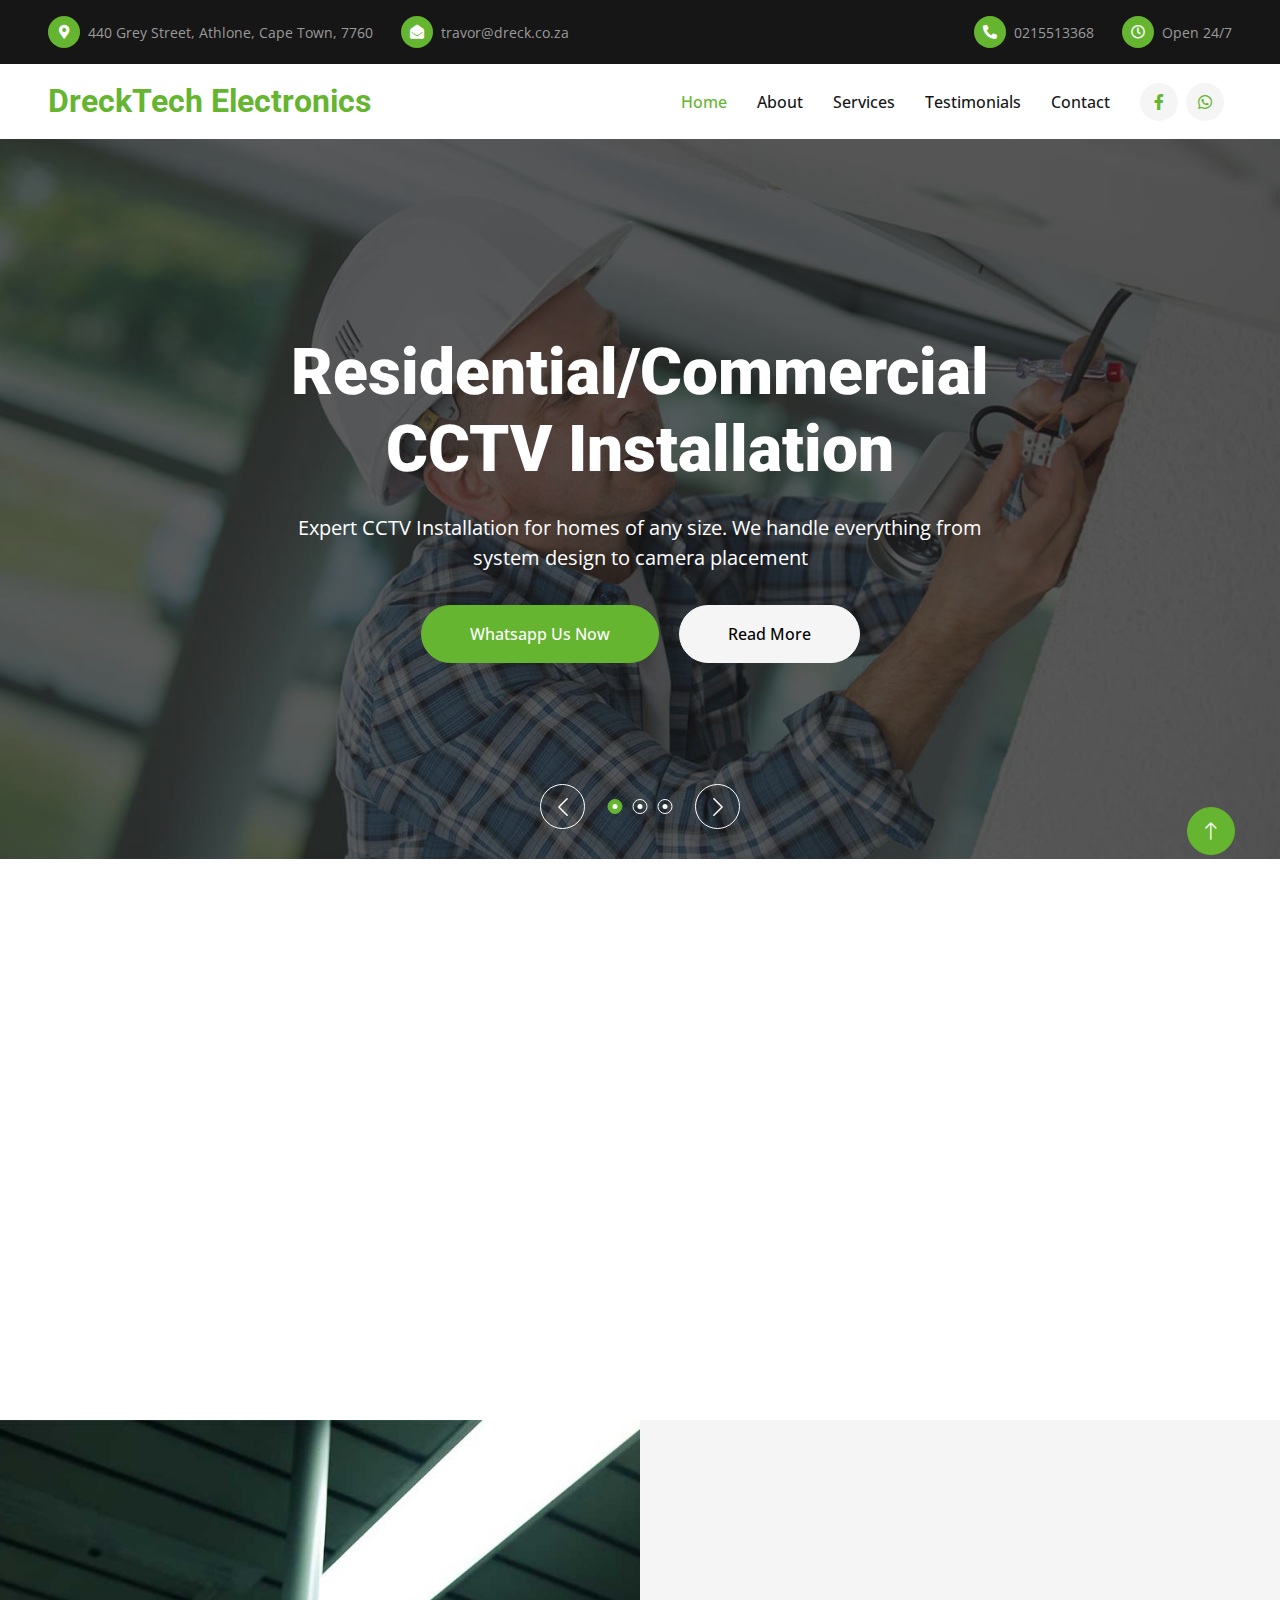
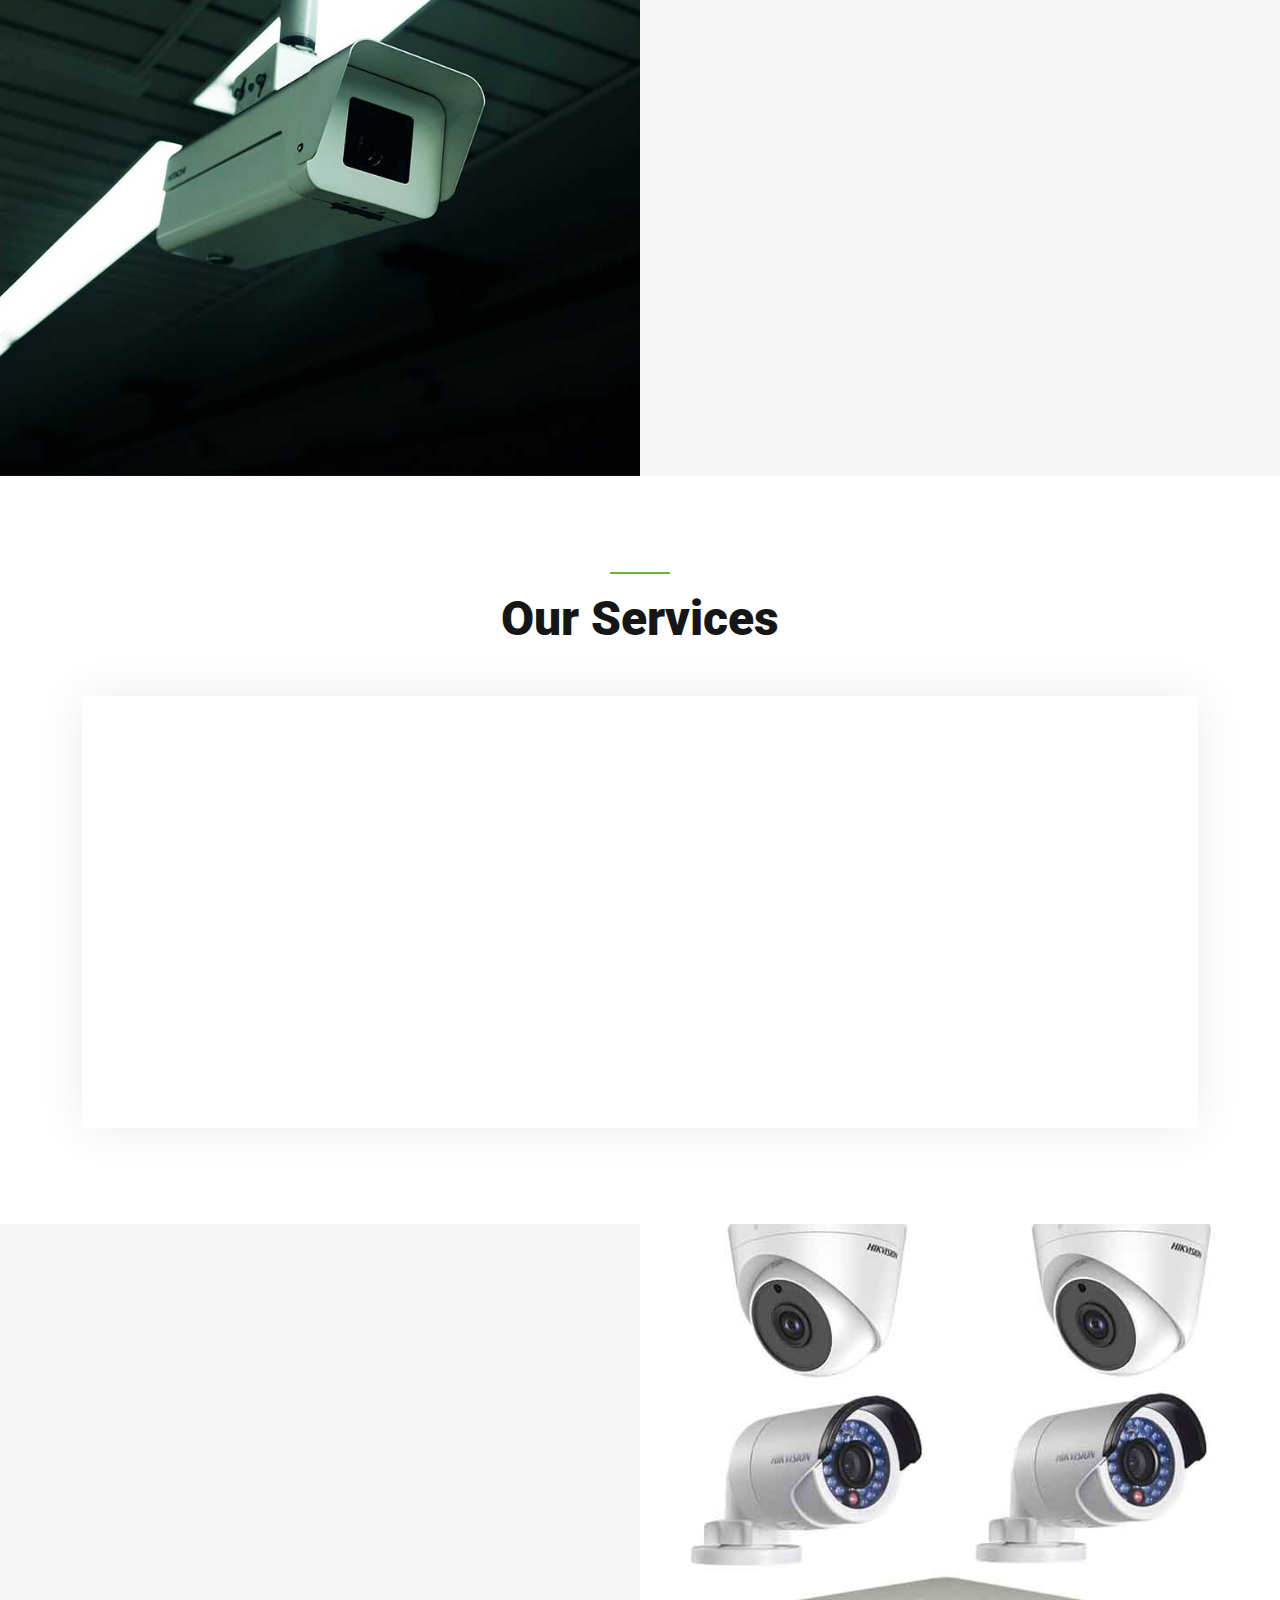
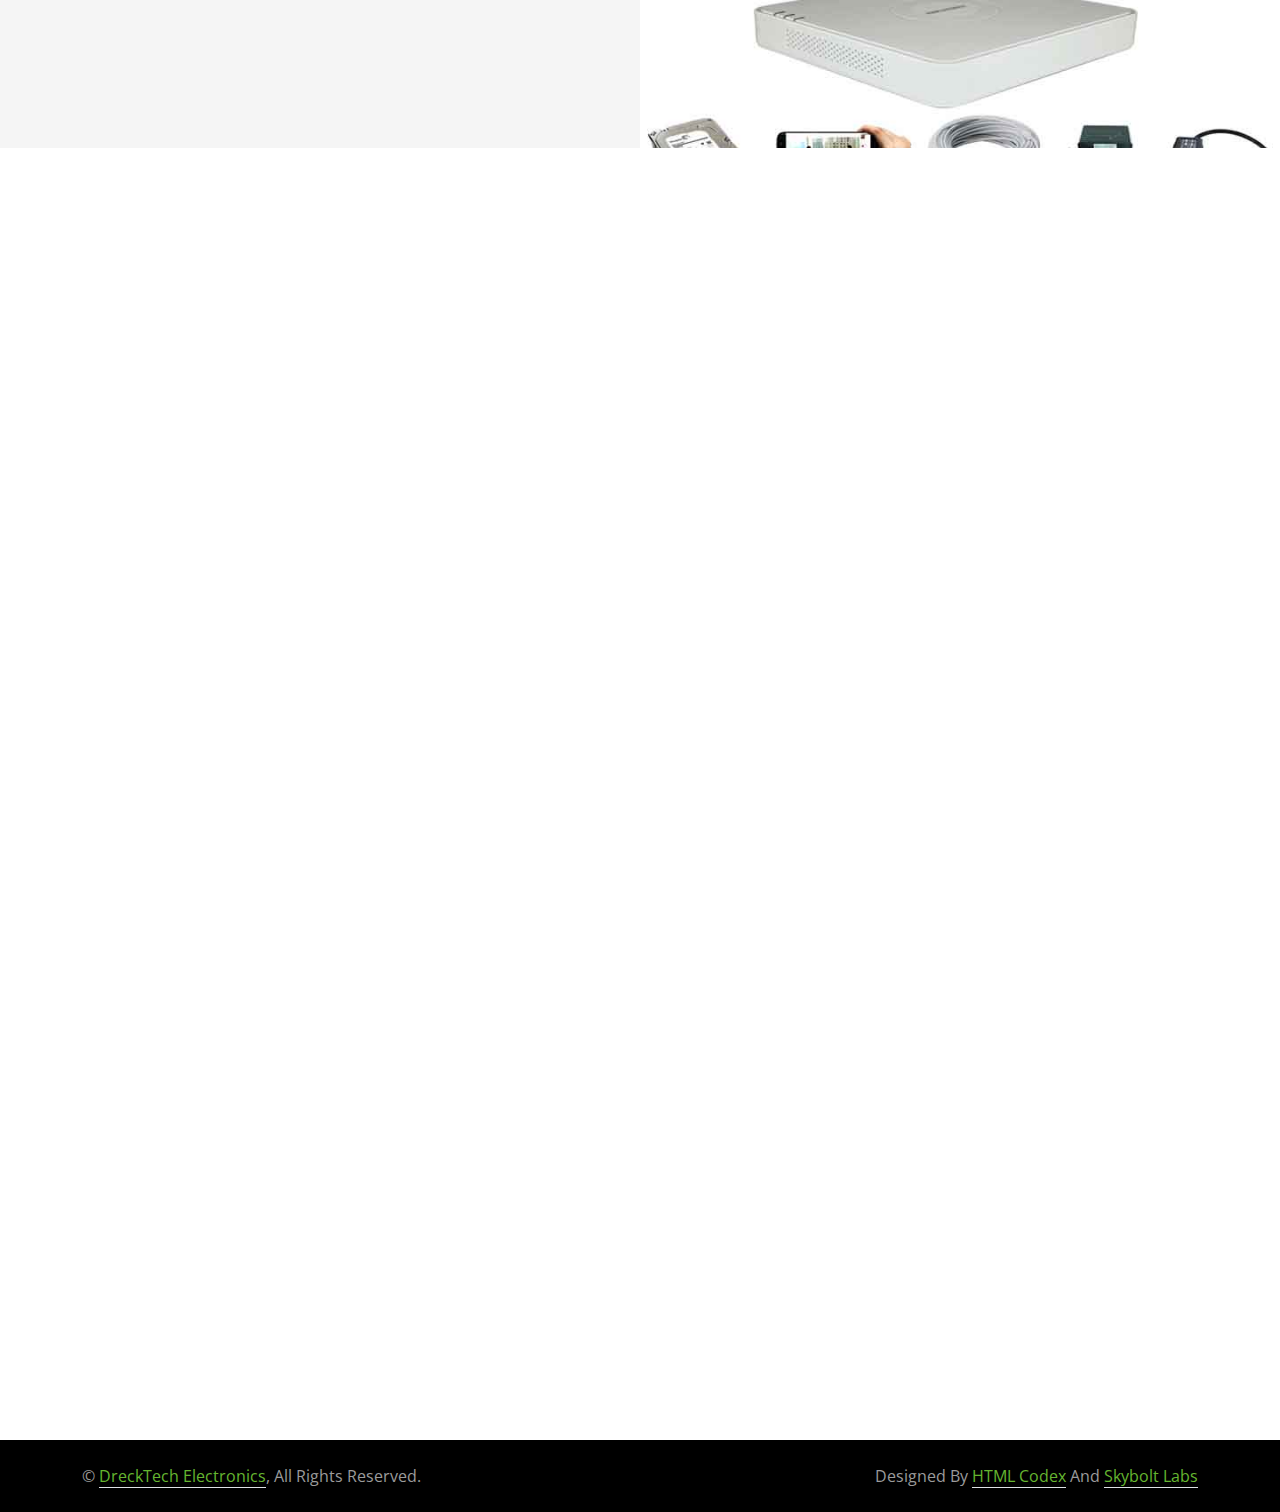
<file: index.html>
<!DOCTYPE html>
<html lang="en">

<head>
    <meta charset="utf-8">
    <title>DreckTech</title>
    <meta content="width=device-width, initial-scale=1.0" name="viewport">
    <meta content="" name="keywords">
    <meta content="" name="description">

    <!-- Favicon -->
    <link href="img/favicon.ico" rel="icon">

    <!-- Google Web Fonts -->
    <link rel="preconnect" href="https://fonts.googleapis.com">
    <link rel="preconnect" href="https://fonts.gstatic.com" crossorigin>
    <link href="https://fonts.googleapis.com/css2?family=Open+Sans:wght@400;500&family=Roboto:wght@500;700;900&display=swap" rel="stylesheet"> 

    <!-- Icon Font Stylesheet -->
    <link href="https://cdnjs.cloudflare.com/ajax/libs/font-awesome/5.10.0/css/all.min.css" rel="stylesheet">
    <link href="https://cdn.jsdelivr.net/npm/bootstrap-icons@1.4.1/font/bootstrap-icons.css" rel="stylesheet">

    <!-- Libraries Stylesheet -->
    <link href="lib/animate/animate.min.css" rel="stylesheet">
    <link href="lib/owlcarousel/assets/owl.carousel.min.css" rel="stylesheet">
    <link href="lib/lightbox/css/lightbox.min.css" rel="stylesheet">

    <!-- Customized Bootstrap Stylesheet -->
    <link href="css/bootstrap.min.css" rel="stylesheet">

    <!-- Template Stylesheet -->
    <link href="css/style.css" rel="stylesheet">
</head>

<body>
    <!-- Spinner Start -->
    <div id="spinner" class="show bg-white position-fixed translate-middle w-100 vh-100 top-50 start-50 d-flex align-items-center justify-content-center">
        <div class="spinner-border text-primary" style="width: 3rem; height: 3rem;" role="status">
            <span class="sr-only">Loading...</span>
        </div>
    </div>
    <!-- Spinner End -->


    <!-- Topbar Start -->
    <div class="container-fluid bg-dark px-5">
        <div class="row gx-4 d-none d-lg-flex">
            <div class="col-lg-6 text-start">
                <div class="h-100 d-inline-flex align-items-center py-3 me-4">
                    <div class="btn-sm-square rounded-circle bg-primary me-2">
                        <small class="fa fa-map-marker-alt text-white"></small>
                    </div>
                    <small>440 Grey Street, Athlone, Cape Town, 7760</small>
                </div>
                <div class="h-100 d-inline-flex align-items-center py-3">
                    <div class="btn-sm-square rounded-circle bg-primary me-2">
                        <small class="fa fa-envelope-open text-white"></small>
                    </div>
                    <small>travor@dreck.co.za</small>
                </div>
            </div>
            <div class="col-lg-6 text-end">
                <div class="h-100 d-inline-flex align-items-center py-3 me-4">
                    <div class="btn-sm-square rounded-circle bg-primary me-2">
                        <small class="fa fa-phone-alt text-white"></small>
                    </div>
                    <small>0215513368</small>
                </div>
                <div class="h-100 d-inline-flex align-items-center py-3">
                    <div class="btn-sm-square rounded-circle bg-primary me-2">
                        <small class="far fa-clock text-white"></small>
                    </div>
                    <small>Open 24/7</small>
                </div>
            </div>
        </div>
    </div>
    <!-- Topbar End -->


    <!-- Navbar Start -->
    <nav class="navbar navbar-expand-lg bg-white navbar-light sticky-top p-0 px-4 px-lg-5">
        <a href="index.html" class="navbar-brand d-flex align-items-center">
            <h2 class="m-0 text-primary">DreckTech Electronics</h2>
        </a>
        <button type="button" class="navbar-toggler" data-bs-toggle="collapse" data-bs-target="#navbarCollapse">
            <span class="navbar-toggler-icon"></span>
        </button>
        <div class="collapse navbar-collapse" id="navbarCollapse">
            <div class="navbar-nav ms-auto py-4 py-lg-0">
                <a href="index.html" class="nav-item nav-link active">Home</a>
                <a href="#about" class="nav-item nav-link">About</a>
                <a href="#services" class="nav-item nav-link">Services</a>
                <a href="#testimonials" class="nav-item nav-link">Testimonials</a>
                <a href="#facts" class="nav-item nav-link">Contact</a>
            </div>
            <div class="h-100 d-lg-inline-flex align-items-center d-none">
                <a class="btn btn-square rounded-circle bg-light text-primary me-2" href=""><i class="fab fa-facebook-f"></i></a>
                <a class="btn btn-square rounded-circle bg-light text-primary me-2" href="https://wa.me/27615031775"><i class="fab fa-whatsapp"></i></a>
            </div>
        </div>
    </nav>
    <!-- Navbar End -->


    <!-- Carousel Start -->
    <div class="container-fluid p-0 pb-5">
        <div class="owl-carousel header-carousel position-relative">
            <div class="owl-carousel-item position-relative">
                <img class="img-fluid" src="img/carousel-1.jpg" alt="">
                <div class="carousel-inner">
                    <div class="container">
                        <div class="row justify-content-center">
                            <div class="col-12 col-lg-8 text-center">
                                <h1 class="display-3 text-white animated slideInDown mb-4">Residential/Commercial CCTV Installation</h1>
                                <p class="fs-5 text-white mb-4 pb-2">Expert CCTV Installation for homes of any size. We handle everything from system design to camera placement</p>
                                <a href="https://wa.me/27615031775" class="btn btn-primary rounded-pill py-md-3 px-md-5 me-3 animated slideInLeft">Whatsapp Us Now</a>
                                <a href="#about" class="btn btn-light rounded-pill py-md-3 px-md-5 animated slideInRight">Read More</a>
                            </div>
                        </div>
                    </div>
                </div>
            </div>
            <div class="owl-carousel-item position-relative">
                <img class="img-fluid" src="img/carousel-2.jpg" alt="">
                <div class="carousel-inner">
                    <div class="container">
                        <div class="row justify-content-center">
                            <div class="col-12 col-lg-8 text-center">
                                <h1 class="display-3 text-white animated slideInDown mb-4">Alarm and Intercom Systems</h1>
                                <p class="fs-5 text-white mb-4 pb-2">Protect your family and property with our state-of-the-art systems</p>
                                
                                <a href="https://wa.me/27615031775" class="btn btn-light rounded-pill py-md-3 px-md-5 animated slideInRight">Contact Us for a Free Quote</a>
                            </div>
                        </div>
                    </div>
                </div>
            </div>
            <div class="owl-carousel-item position-relative">
                <img class="img-fluid" src="img/carousel-3.jpg" alt="">
                <div class="carousel-inner">
                    <div class="container">
                        <div class="row justify-content-center">
                            <div class="col-12 col-lg-8 text-center">
                                <h1 class="display-3 text-white animated slideInDown mb-4">Comprehensive Security Solutions</h1>
                                <p class="fs-5 fw-medium text-white mb-4 pb-2">Secure your property with expert fence and gate repairs, alongside top-tier biometric, and Hikvision camera systems.</p>
                                <a href="mailto:travor@dreck.co.za" class="btn btn-primary rounded-pill py-md-3 px-md-5 me-3 animated slideInLeft">Upgrade your security today</a>
                            </div>
                        </div>
                    </div>
                </div>
            </div>
        </div>
    </div>
    <!-- Carousel End -->


    <!-- Facts Start -->
    <div class="container-xxl py-5" id="facts">
        <div class="container">
            <div class="row g-4">
                <div class="col-md-6 col-lg-4 wow fadeIn" data-wow-delay="0.1s">
                    <div class="h-100 bg-dark p-4 p-xl-5">
                        <div class="d-flex align-items-center justify-content-between mb-4">
                            <div class="btn-square rounded-circle" style="width: 64px; height: 64px; background: #000000;">
                                <img class="img-fluid" src="img/icon/icon-3.png" alt="Icon">
                            </div>
                            <h1 class="display-1 mb-0" style="color: #000000;">01</h1>
                        </div>
                        <h5 class="text-white">Enhanced Security</h5>
                        <hr class="w-25">
                        <span>Ensure the physical security of your property. We offer fence and gate repair, access control, and more</span>
                    </div>
                </div>
                <div class="col-md-6 col-lg-4 wow fadeIn" data-wow-delay="0.3s">
                    <div class="h-100 bg-dark p-4 p-xl-5">
                        <div class="d-flex align-items-center justify-content-between mb-4">
                            <div class="btn-square rounded-circle" style="width: 64px; height: 64px; background: #000000;">
                                <img class="img-fluid" src="img/icon/icon-4.png" alt="Icon">
                            </div>
                            <h1 class="display-1 mb-0" style="color: #000000;">02</h1>
                        </div>
                        <h5 class="text-white">Peace of Mind</h5>
                        <hr class="w-25">
                        <span>DreckTech helps you feel secure with reliable security solutions for your home and business.</span>
                    </div>
                </div>
                <div class="col-md-6 col-lg-4 wow fadeIn" data-wow-delay="0.5s">
                    <div class="h-100 bg-dark p-4 p-xl-5">
                        <div class="d-flex align-items-center justify-content-between mb-4">
                            <div class="btn-square rounded-circle" style="width: 64px; height: 64px; background: #000000;">
                                <img class="img-fluid" src="img/icon/icon-2.png" alt="Icon">
                            </div>
                            <h1 class="display-1 mb-0" style="color: #000000;">03</h1>
                        </div>
                        <h5 class="text-white">24/7 Support</h5>
                        <hr class="w-25">
                        <span><i class="fa fa-envelope me-3"></i>travor@dreck.co.za</span> <br/>
                        <span><i class="fa fa-phone-alt me-3"></i>0215513368</span>
                    </div>
                </div>
            </div>
        </div>
    </div>
    <!-- Facts Start -->


    <!-- About Start -->
    <div class="container-fluid bg-light overflow-hidden my-5 px-lg-0" id="about">
        <div class="container about px-lg-0">
            <div class="row g-0 mx-lg-0">
                <div class="col-lg-6 ps-lg-0" style="min-height: 400px;">
                    <div class="position-relative h-100">
                        <img class="position-absolute img-fluid w-100 h-100" src="img/about.jpg" style="object-fit: cover;" alt="">
                    </div>
                </div>
                <div class="col-lg-6 about-text py-5 wow fadeIn" data-wow-delay="0.5s">
                    <div class="p-lg-5 pe-lg-0">
                        <div class="bg-primary mb-3" style="width: 60px; height: 2px;"></div>
                        <h1 class="display-5 mb-4">About Us</h1>
                        <p class="mb-4 pb-2">DreckTech Electronics is a leading provider of security solutions committed to safeguarding your property and loved ones. With years of experience in the industry, our team of experts offers top-tier CCTV installation, fence monitoring, and alarm systems. We pride ourselves on delivering exceptional customer service and using cutting-edge technology to protect what matters most to you.</p>
                        <div class="row g-4 mb-4 pb-3">
                            <div class="col-sm-6 wow fadeIn" data-wow-delay="0.1s">
                                <div class="d-flex align-items-center">
                                    <div class="btn-square bg-white rounded-circle" style="width: 64px; height: 64px;">
                                        <img class="img-fluid" src="img/icon/icon-1.png" alt="Icon">
                                    </div>
                                    <div class="ms-4">
                                        <h2 class="mb-1" data-toggle="counter-up">400</h2>
                                        <p class="fw-medium text-primary mb-0">Happy Clients</p>
                                    </div>
                                </div>
                            </div>
                            <div class="col-sm-6 wow fadeIn" data-wow-delay="0.3s">
                                <div class="d-flex align-items-center">
                                    <div class="btn-square bg-white rounded-circle" style="width: 64px; height: 64px;">
                                        <img class="img-fluid" src="img/icon/icon-5.png" alt="Icon">
                                    </div>
                                    <div class="ms-4">
                                        <h2 class="mb-1" data-toggle="counter-up">650</h2>
                                        <p class="fw-medium text-primary mb-0">Projects Done</p>
                                    </div>
                                </div>
                            </div>
                        </div>
                        <a href="#services" class="btn btn-primary rounded-pill py-3 px-5">Explore More</a>
                    </div>
                </div>
            </div>
        </div>
    </div>
    <!-- About End -->


    <!-- Service Start -->
    <div class="container-xxl py-5" id="services">
        <div class="container">
            <div class="text-center">
                <div class="bg-primary mb-3 mx-auto" style="width: 60px; height: 2px;"></div>
                <h1 class="display-5 mb-5">Our Services</h1>
            </div>
            <div class="row g-0 service-row">
                <div class="col-md-6 col-lg-3 wow fadeIn" data-wow-delay="0.1s">
                    <div class="service-item border h-100 p-5">
                        <div class="btn-square bg-light rounded-circle mb-4" style="width: 64px; height: 64px;">
                            <img class="img-fluid" src="img/icon/icon-6.png" alt="Icon">
                        </div>
                        <h4 class="mb-3">CCTV Installation and Monitoring</h4>
                        <p class="mb-4">Protect your property with high-definition surveillance and real-time monitoring.</p>
                    </div>
                </div>
                <div class="col-md-6 col-lg-3 wow fadeIn" data-wow-delay="0.3s">
                    <div class="service-item border h-100 p-5">
                        <div class="btn-square bg-light rounded-circle mb-4" style="width: 64px; height: 64px;">
                            <img class="img-fluid" src="img/icon/icon-8.png" alt="Icon">
                        </div>
                        <h4 class="mb-3">Access Control Systems</h4>
                        <p class="mb-4">Enhance security and convenience with biometric, card, or keypad access control.</p>
                    </div>
                </div>
                <div class="col-md-6 col-lg-3 wow fadeIn" data-wow-delay="0.5s">
                    <div class="service-item border h-100 p-5">
                        <div class="btn-square bg-light rounded-circle mb-4" style="width: 64px; height: 64px;">
                            <img class="img-fluid" src="img/icon/icon-9.png" alt="Icon">
                        </div>
                        <h4 class="mb-3">Perimeter Security</h4>
                        <p class="mb-4">Safeguard your property with robust fencing, gate systems, and advanced monitoring.</p>
                    </div>
                </div>
                <div class="col-md-6 col-lg-3 wow fadeIn" data-wow-delay="0.7s">
                    <div class="service-item border h-100 p-5">
                        <div class="btn-square bg-light rounded-circle mb-4" style="width: 64px; height: 64px;">
                            <img class="img-fluid" src="img/icon/icon-3.png" alt="Icon">
                        </div>
                        <h4 class="mb-3">Alarm and Intercom Systems</h4>
                        <p class="mb-4">Protect your home or business with reliable alarm systems and convenient communication.</p>
                    </div>
                </div>
            </div>
        </div>
    </div>
    <!-- Service End -->


    <!-- Feature Start -->
    <div class="container-fluid bg-light overflow-hidden my-5 px-lg-0">
        <div class="container feature px-lg-0">
            <div class="row g-0 mx-lg-0">
                <div class="col-lg-6 feature-text py-5 wow fadeIn" data-wow-delay="0.5s">
                    <div class="p-lg-5 ps-lg-0">
                        <div class="bg-primary mb-3" style="width: 60px; height: 2px;"></div>
                        <h1 class="display-5 mb-5">Why Choose Us</h1>
                        <p class="mb-4 pb-2">Discover why we are the best in security</p>
                        <div class="row g-4">
                            <div class="col-6">
                                <div class="d-flex align-items-center">
                                    <div class="btn-square bg-white rounded-circle" style="width: 64px; height: 64px;">
                                        <img class="img-fluid" src="img/icon/icon-7.png" alt="Icon">
                                    </div>
                                    <div class="ms-4">
                                        <p class="text-primary mb-2">Expert</p>
                                        <h5 class="mb-0">Installation</h5>
                                    </div>
                                </div>
                            </div>
                            <div class="col-6">
                                <div class="d-flex align-items-center">
                                    <div class="btn-square bg-white rounded-circle" style="width: 64px; height: 64px;">
                                        <img class="img-fluid" src="img/icon/icon-10.png" alt="Icon">
                                    </div>
                                    <div class="ms-4">
                                        <p class="text-primary mb-2">Quality</p>
                                        <h5 class="mb-0">Services</h5>
                                    </div>
                                </div>
                            </div>
                            <div class="col-6">
                                <div class="d-flex align-items-center">
                                    <div class="btn-square bg-white rounded-circle" style="width: 64px; height: 64px;">
                                        <img class="img-fluid" src="img/icon/icon-3.png" alt="Icon">
                                    </div>
                                    <div class="ms-4">
                                        <p class="text-primary mb-2">Smart</p>
                                        <h5 class="mb-0">Systems</h5>
                                    </div>
                                </div>
                            </div>
                            <div class="col-6">
                                <div class="d-flex align-items-center">
                                    <div class="btn-square bg-white rounded-circle" style="width: 64px; height: 64px;">
                                        <img class="img-fluid" src="img/icon/icon-2.png" alt="Icon">
                                    </div>
                                    <div class="ms-4">
                                        <p class="text-primary mb-2">24/7 Customer </p>
                                        <h5 class="mb-0">Support</h5>
                                    </div>
                                </div>
                            </div>
                        </div>
                    </div>
                </div>
                <div class="col-lg-6 pe-lg-0" style="min-height: 400px;">
                    <div class="position-relative h-100">
                        <img class="position-absolute img-fluid w-100 h-100" src="img/feature2.jpg" style="object-fit: cover;" alt="">
                    </div>
                </div>
            </div>
        </div>
    </div>
    <!-- Feature End -->


    <!-- Projects Start 
    <div class="container-xxl py-5">
        <div class="container">
            <div class="text-center wow fadeInUp" data-wow-delay="0.1s">
                <div class="bg-primary mb-3 mx-auto" style="width: 60px; height: 2px;"></div>
                <h1 class="display-5 mb-5">Our Projects</h1>
            </div>
            <div class="row mt-n2 wow fadeInUp" data-wow-delay="0.3s">
                <div class="col-12 text-center">
                    <ul class="list-inline mb-5" id="portfolio-flters">
                        <li class="mx-2 active" data-filter="*">All</li>
                        <li class="mx-2" data-filter=".first">Complete Projects</li>
                        <li class="mx-2" data-filter=".second">Ongoing Projects</li>
                    </ul>
                </div>
            </div>
            <div class="row g-4 portfolio-container">
                <div class="col-lg-4 col-md-6 portfolio-item first wow fadeInUp" data-wow-delay="0.1s">
                    <div class="portfolio-inner">
                        <img class="img-fluid w-100" src="img/portfolio-1.jpg" alt="">
                        <div class="text-center p-4">
                            <p class="text-primary mb-2">Business Security</p>
                            <h5 class="lh-base mb-0">Smart CCTV Security Systems That Fits Your Business</h5>
                        </div>
                        <div class="portfolio-text text-center bg-white p-4">
                            <p class="text-primary mb-2">Business Security</p>
                            <h5 class="lh-base mb-3">Smart CCTV Security Systems That Fits Your Business</h5>
                            <div class="d-flex justify-content-center">
                                <a class="btn btn-square btn-primary rounded-circle mx-1" href="img/portfolio-1.jpg" data-lightbox="portfolio"><i class="fa fa-eye"></i></a>
                                <a class="btn btn-square btn-primary rounded-circle mx-1" href=""><i class="fa fa-link"></i></a>
                            </div>
                        </div>
                    </div>
                </div>
                <div class="col-lg-4 col-md-6 portfolio-item second wow fadeInUp" data-wow-delay="0.3s">
                    <div class="portfolio-inner">
                        <img class="img-fluid w-100" src="img/portfolio-2.jpg" alt="">
                        <div class="text-center p-4">
                            <p class="text-primary mb-2">Fire Detection</p>
                            <h5 class="lh-base mb-0">Smart CCTV Security Systems That Fits Your Business</h5>
                        </div>
                        <div class="portfolio-text text-center bg-white p-4">
                            <p class="text-primary mb-2">Fire Detection</p>
                            <h5 class="lh-base mb-3">Smart CCTV Security Systems That Fits Your Business</h5>
                            <div class="d-flex justify-content-center">
                                <a class="btn btn-square btn-primary rounded-circle mx-1" href="img/portfolio-2.jpg" data-lightbox="portfolio"><i class="fa fa-eye"></i></a>
                                <a class="btn btn-square btn-primary rounded-circle mx-1" href=""><i class="fa fa-link"></i></a>
                            </div>
                        </div>
                    </div>
                </div>
                <div class="col-lg-4 col-md-6 portfolio-item first wow fadeInUp" data-wow-delay="0.5s">
                    <div class="portfolio-inner">
                        <img class="img-fluid w-100" src="img/portfolio-3.jpg" alt="">
                        <div class="text-center p-4">
                            <p class="text-primary mb-2">Access Control</p>
                            <h5 class="lh-base mb-0">Smart CCTV Security Systems That Fits Your Business</h5>
                        </div>
                        <div class="portfolio-text text-center bg-white p-4">
                            <p class="text-primary mb-2">Access Control</p>
                            <h5 class="lh-base mb-3">Smart CCTV Security Systems That Fits Your Business</h5>
                            <div class="d-flex justify-content-center">
                                <a class="btn btn-square btn-primary rounded-circle mx-1" href="img/portfolio-3.jpg" data-lightbox="portfolio"><i class="fa fa-eye"></i></a>
                                <a class="btn btn-square btn-primary rounded-circle mx-1" href=""><i class="fa fa-link"></i></a>
                            </div>
                        </div>
                    </div>
                </div>
                <div class="col-lg-4 col-md-6 portfolio-item second wow fadeInUp" data-wow-delay="0.1s">
                    <div class="portfolio-inner">
                        <img class="img-fluid w-100" src="img/portfolio-4.jpg" alt="">
                        <div class="text-center p-4">
                            <p class="text-primary mb-2">Alarm Systems</p>
                            <h5 class="lh-base mb-0">Smart CCTV Security Systems That Fits Your Business</h5>
                        </div>
                        <div class="portfolio-text text-center bg-white p-4">
                            <p class="text-primary mb-2">Alarm Systems</p>
                            <h5 class="lh-base mb-3">Smart CCTV Security Systems That Fits Your Business</h5>
                            <div class="d-flex justify-content-center">
                                <a class="btn btn-square btn-primary rounded-circle mx-1" href="img/portfolio-4.jpg" data-lightbox="portfolio"><i class="fa fa-eye"></i></a>
                                <a class="btn btn-square btn-primary rounded-circle mx-1" href=""><i class="fa fa-link"></i></a>
                            </div>
                        </div>
                    </div>
                </div>
                <div class="col-lg-4 col-md-6 portfolio-item first wow fadeInUp" data-wow-delay="0.3s">
                    <div class="portfolio-inner">
                        <img class="img-fluid w-100" src="img/portfolio-5.jpg" alt="">
                        <div class="text-center p-4">
                            <p class="text-primary mb-2">CCTV & Video</p>
                            <h5 class="lh-base mb-0">Smart CCTV Security Systems That Fits Your Business</h5>
                        </div>
                        <div class="portfolio-text text-center bg-white p-4">
                            <p class="text-primary mb-2">CCTV & Video</p>
                            <h5 class="lh-base mb-3">Smart CCTV Security Systems That Fits Your Business</h5>
                            <div class="d-flex justify-content-center">
                                <a class="btn btn-square btn-primary rounded-circle mx-1" href="img/portfolio-5.jpg" data-lightbox="portfolio"><i class="fa fa-eye"></i></a>
                                <a class="btn btn-square btn-primary rounded-circle mx-1" href=""><i class="fa fa-link"></i></a>
                            </div>
                        </div>
                    </div>
                </div>
                <div class="col-lg-4 col-md-6 portfolio-item second wow fadeInUp" data-wow-delay="0.5s">
                    <div class="portfolio-inner">
                        <img class="img-fluid w-100" src="img/portfolio-6.jpg" alt="">
                        <div class="text-center p-4">
                            <p class="text-primary mb-2">Smart Home</p>
                            <h5 class="lh-base mb-0">Smart CCTV Security Systems That Fits Your Business</h5>
                        </div>
                        <div class="portfolio-text text-center bg-white p-4">
                            <p class="text-primary mb-2">Smart Home</p>
                            <h5 class="lh-base mb-3">Smart CCTV Security Systems That Fits Your Business</h5>
                            <div class="d-flex justify-content-center">
                                <a class="btn btn-square btn-primary rounded-circle mx-1" href="img/portfolio-6.jpg" data-lightbox="portfolio"><i class="fa fa-eye"></i></a>
                                <a class="btn btn-square btn-primary rounded-circle mx-1" href=""><i class="fa fa-link"></i></a>
                            </div>
                        </div>
                    </div>
                </div>
            </div>
        </div>
    </div>
     Projects End -->


    <!-- Quote Start 
    <div class="container-fluid bg-light overflow-hidden my-5 px-lg-0">
        <div class="container quote px-lg-0">
            <div class="row g-0 mx-lg-0">
                <div class="col-lg-6 ps-lg-0" style="min-height: 400px;">
                    <div class="position-relative h-100">
                        <img class="position-absolute img-fluid w-100 h-100" src="img/quote.jpg" style="object-fit: cover;" alt="">
                    </div>
                </div>
                <div class="col-lg-6 quote-text py-5 wow fadeIn" data-wow-delay="0.5s">
                    <div class="p-lg-5 pe-lg-0">
                        <div class="bg-primary mb-3" style="width: 60px; height: 2px;"></div>
                        <h1 class="display-5 mb-5">Free Quote</h1>
                        <p class="mb-4 pb-2">Tempor erat elitr rebum at clita. Diam dolor diam ipsum sit. Aliqu diam amet diam et eos. Clita erat ipsum et lorem et sit, sed stet lorem sit clita duo justo erat amet</p>
                        <form>
                            <div class="row g-3">
                                <div class="col-12 col-sm-6">
                                    <input type="text" class="form-control border-0" placeholder="Your Name" style="height: 55px;">
                                </div>
                                <div class="col-12 col-sm-6">
                                    <input type="email" class="form-control border-0" placeholder="Your Email" style="height: 55px;">
                                </div>
                                <div class="col-12 col-sm-6">
                                    <input type="text" class="form-control border-0" placeholder="Your Mobile" style="height: 55px;">
                                </div>
                                <div class="col-12 col-sm-6">
                                    <select class="form-select border-0" style="height: 55px;">
                                        <option selected>Select A Service</option>
                                        <option value="1">Service 1</option>
                                        <option value="2">Service 2</option>
                                        <option value="3">Service 3</option>
                                    </select>
                                </div>
                                <div class="col-12">
                                    <textarea class="form-control border-0" placeholder="Special Note"></textarea>
                                </div>
                                <div class="col-12">
                                    <button class="btn btn-primary w-100 py-3" type="submit">Get A Free Quote</button>
                                </div>
                            </div>
                        </form>
                    </div>
                </div>
            </div>
        </div>
    </div>
     Quote End -->


    <!-- Team Start 
    <div class="container-xxl py-5" id="team">
        <div class="container">
            <div class="text-center wow fadeInUp" data-wow-delay="0.1s">
                <div class="bg-primary mb-3 mx-auto" style="width: 60px; height: 2px;"></div>
                <h1 class="display-5 mb-5">Team Members</h1>
            </div>
            <div class="row g-4">
                <div class="col-lg-3 col-md-6 wow fadeInUp" data-wow-delay="0.1s">
                    <div class="team-item">
                        <div class="overflow-hidden position-relative">
                            <img class="img-fluid" src="img/team-1.jpg" alt="">
                            <div class="team-social">
                                <a class="btn btn-square btn-dark rounded-circle m-1" href=""><i class="fab fa-facebook-f"></i></a>
                                <a class="btn btn-square btn-dark rounded-circle m-1" href=""><i class="fab fa-whatsapp"></i></a>
                            </div>
                        </div>
                        <div class="text-center p-4">
                            <h5 class="mb-0">Full Name</h5>
                            <span class="text-primary">Designation</span>
                        </div>
                    </div>
                </div>
                <div class="col-lg-3 col-md-6 wow fadeInUp" data-wow-delay="0.3s">
                    <div class="team-item">
                        <div class="overflow-hidden position-relative">
                            <img class="img-fluid" src="img/team-2.jpg" alt="">
                            <div class="team-social">
                                <a class="btn btn-square btn-dark rounded-circle m-1" href=""><i class="fab fa-facebook-f"></i></a>
                                <a class="btn btn-square btn-dark rounded-circle m-1" href=""><i class="fab fa-twitter"></i></a>
                                <a class="btn btn-square btn-dark rounded-circle m-1" href=""><i class="fab fa-instagram"></i></a>
                            </div>
                        </div>
                        <div class="text-center p-4">
                            <h5 class="mb-0">Full Name</h5>
                            <span class="text-primary">Designation</span>
                        </div>
                    </div>
                </div>
                <div class="col-lg-3 col-md-6 wow fadeInUp" data-wow-delay="0.5s">
                    <div class="team-item">
                        <div class="overflow-hidden position-relative">
                            <img class="img-fluid" src="img/team-3.jpg" alt="">
                            <div class="team-social">
                                <a class="btn btn-square btn-dark rounded-circle m-1" href=""><i class="fab fa-facebook-f"></i></a>
                                <a class="btn btn-square btn-dark rounded-circle m-1" href=""><i class="fab fa-twitter"></i></a>
                                <a class="btn btn-square btn-dark rounded-circle m-1" href=""><i class="fab fa-instagram"></i></a>
                            </div>
                        </div>
                        <div class="text-center p-4">
                            <h5 class="mb-0">Full Name</h5>
                            <span class="text-primary">Designation</span>
                        </div>
                    </div>
                </div>
                <div class="col-lg-3 col-md-6 wow fadeInUp" data-wow-delay="0.7s">
                    <div class="team-item">
                        <div class="overflow-hidden position-relative">
                            <img class="img-fluid" src="img/team-4.jpg" alt="">
                            <div class="team-social">
                                <a class="btn btn-square btn-dark rounded-circle m-1" href=""><i class="fab fa-facebook-f"></i></a>
                                <a class="btn btn-square btn-dark rounded-circle m-1" href=""><i class="fab fa-twitter"></i></a>
                                <a class="btn btn-square btn-dark rounded-circle m-1" href=""><i class="fab fa-instagram"></i></a>
                            </div>
                        </div>
                        <div class="text-center p-4">
                            <h5 class="mb-0">Full Name</h5>
                            <span class="text-primary">Designation</span>
                        </div>
                    </div>
                </div>
            </div>
        </div>
    </div>
     Team End -->


    <!-- Testimonial Start -->
    <div class="container-xxl py-5 wow fadeInUp" data-wow-delay="0.1s" id="testimonials">
        <div class="container">
            <div class="text-center wow fadeInUp" data-wow-delay="0.1s">
                <div class="bg-primary mb-3 mx-auto" style="width: 60px; height: 2px;"></div>
                <h1 class="display-5 mb-5">Testimonials</h1>
            </div>
            <div class="owl-carousel testimonial-carousel wow fadeInUp" data-wow-delay="0.1s">
                <div class="testimonial-item text-center" data-dot="<img class='img-fluid' src='img/testimonial-1.jpg' alt=''>">
                    <p class="fs-5">DreckTech installed a Hikvision camera system at my house. Great picture quality, professional installation, knowledgeable technicians. Highly recommend!</p>
                    <h4>Aisha Patel</h4>
                    <span class="text-primary">Business Owner</span>
                </div>
                <div class="testimonial-item text-center" data-dot="<img class='img-fluid' src='img/testimonial-2.jpg' alt=''>">
                    <p class="fs-5">DreckTech's new fence and gate repair are top-notch. Efficient crew, fair price. Would recommend, but they were a bit late on the installation day.</p>
                    <h4>Charles du Plessis</h4>
                    <span class="text-primary">Project Manager</span>
                </div>
                <div class="testimonial-item text-center" data-dot="<img class='img-fluid' src='img/testimonial-3.jpg' alt=''>">
                    <p class="fs-5">DreckTech fixed my alarm system quickly and efficiently. Great same-day service, technician explained everything clearly. Very impressed.</p>
                    <h4>Elias Nel</h4>
                    <span class="text-primary">Architect</span>
                </div>
            </div>
        </div>
    </div>
    <!-- Testimonial End -->


    <!-- Footer Start -->
    <div class="container-fluid bg-dark text-secondary footer mt-5 py-5 wow fadeIn" data-wow-delay="0.1s">
        <div class="container py-5">
            <div class="row g-5">
                <div class="col-lg-3 col-md-6">
                    <h5 class="text-light mb-4">Address</h5>
                    <p class="mb-2"><i class="fa fa-map-marker-alt me-3"></i>440 Grey Street, Athlone, Cape Town, 7760</p>
                    <p class="mb-2"><i class="fa fa-phone-alt me-3"></i>0215513368</p>
                    <p class="mb-2"><i class="fa fa-envelope me-3"></i>travor@dreck.co.za</p>
                    <div class="d-flex pt-2">
                        <a class="btn btn-square btn-outline-secondary rounded-circle me-2" href="https://wa.me/27615031775"><i class="fab fa-whatsapp"></i></a>
                        <a class="btn btn-square btn-outline-secondary rounded-circle me-2" href=""><i class="fab fa-facebook-f"></i></a>
                    </div>
                </div>
                
                <div class="col-lg-3 col-md-6">
                    <h5 class="text-light mb-4">Quick Links</h5>
                    <a class="btn btn-link" href="#about">About Us</a>
                    <a class="btn btn-link" href="#facts">Contact Us</a>
                    <a class="btn btn-link" href="#services">Our Services</a>
                    <a class="btn btn-link" href="#testimonials">Testimonials</a>
                </div>

                <div class="col-lg-3 col-md-6">
                    <h5 class="text-light mb-4">Services</h5>
                    <a class="btn btn-link" href="#services">Hikvision Camera Sales and Installation</a>
                    <a class="btn btn-link" href="#services">Biometric Device Sales and Installation</a>
                    <a class="btn btn-link" href="#services">CCTV System Design and Installation</a>
                    <a class="btn btn-link" href="#services">Fence Monitoring System Installation</a>
                    <a class="btn btn-link" href="#services">Fence and Gate Repair and Maintenance</a>
                    <a class="btn btn-link" href="#services">Alarm System Installation and Repair</a>
                    <a class="btn btn-link" href="#services">Intercom System Installation and Repair</a>
                    <a class="btn btn-link" href="#services">Security System Consultation and Design</a>
                </div>
                
            </div>
        </div>
    </div>
    <!-- Footer End -->


    <!-- Copyright Start -->
    <div class="container-fluid py-4" style="background: #000000;">
        <div class="container">
            <div class="row">
                <div class="col-md-6 text-center text-md-start mb-3 mb-md-0">
                    &copy; <a class="border-bottom" href="#">DreckTech Electronics</a>, All Rights Reserved.
                </div>
                <div class="col-md-6 text-center text-md-end">
                    <!--/*** This template is free as long as you keep the footer author’s credit link/attribution link/backlink. If you'd like to use the template without the footer author’s credit link/attribution link/backlink, you can purchase the Credit Removal License from "https://htmlcodex.com/credit-removal". Thank you for your support. ***/-->
                    Designed By <a class="border-bottom" href="https://htmlcodex.com" target="_blank">HTML Codex</a> And <a class="border-bottom" href="https://skyboltlabs.github.io/skyboltlabs" target="_blank">Skybolt Labs</a>
                </div>
            </div>
        </div>
    </div>
    <!-- Copyright End -->


    <!-- Back to Top -->
    <a href="#" class="btn btn-lg btn-primary btn-lg-square rounded-circle back-to-top"><i class="bi bi-arrow-up"></i></a>


    <!-- JavaScript Libraries -->
    <script src="https://code.jquery.com/jquery-3.4.1.min.js"></script>
    <script src="https://cdn.jsdelivr.net/npm/bootstrap@5.0.0/dist/js/bootstrap.bundle.min.js"></script>
    <script src="lib/wow/wow.min.js"></script>
    <script src="lib/easing/easing.min.js"></script>
    <script src="lib/waypoints/waypoints.min.js"></script>
    <script src="lib/counterup/counterup.min.js"></script>
    <script src="lib/owlcarousel/owl.carousel.min.js"></script>
    <script src="lib/isotope/isotope.pkgd.min.js"></script>
    <script src="lib/lightbox/js/lightbox.min.js"></script>

    <!-- Template Javascript -->
    <script src="js/main.js"></script>
</body>

</html>
</file>
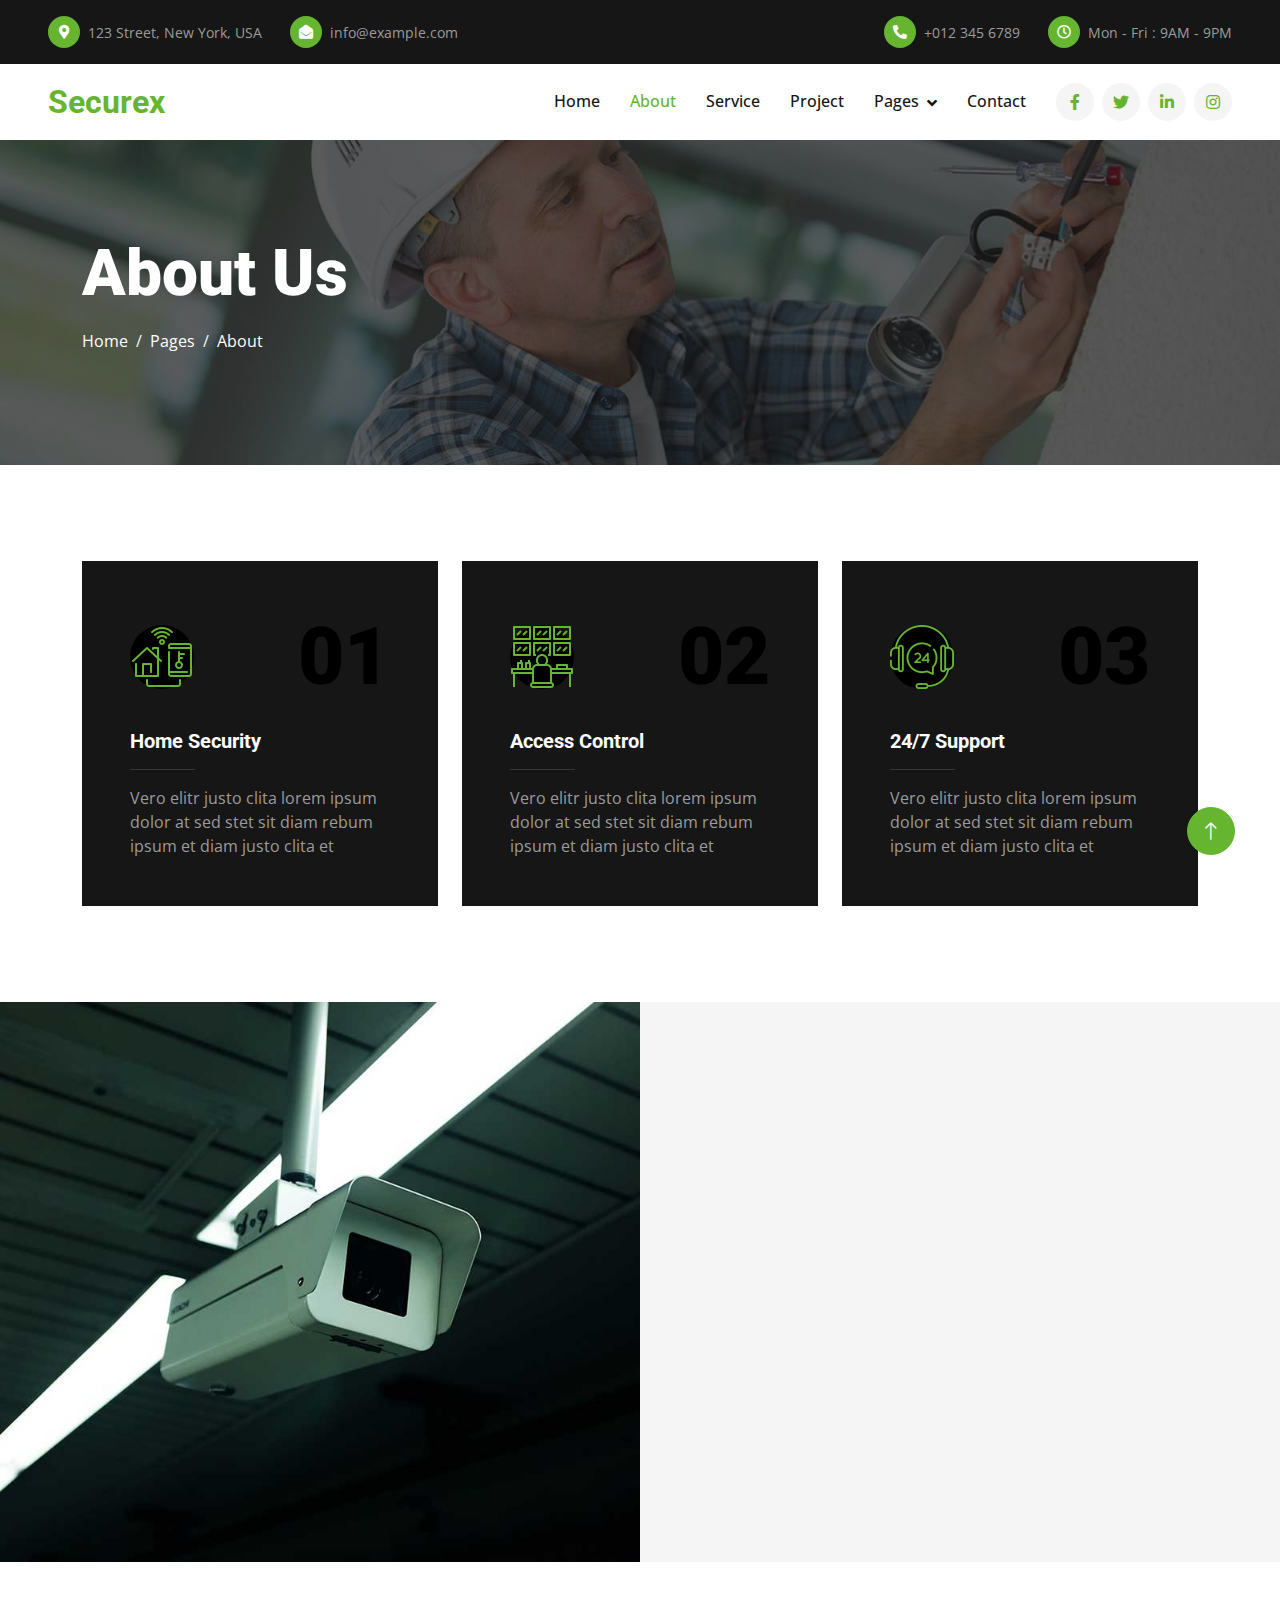
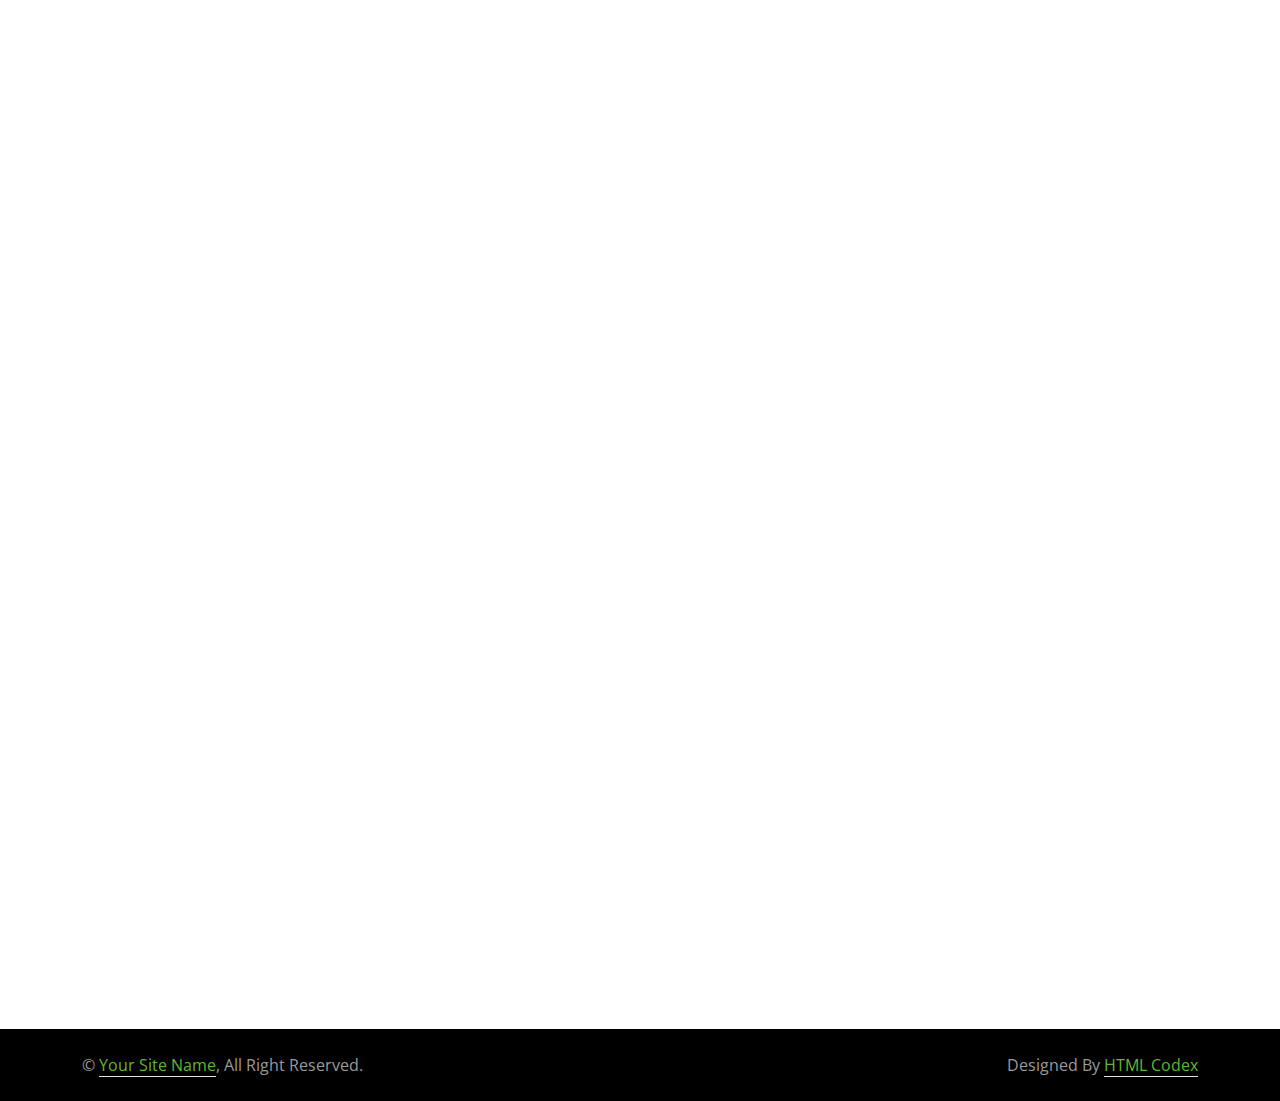
<file: about.html>
<!DOCTYPE html>
<html lang="en">

<head>
    <meta charset="utf-8">
    <title>Securex - CCTV Camera Website Template</title>
    <meta content="width=device-width, initial-scale=1.0" name="viewport">
    <meta content="" name="keywords">
    <meta content="" name="description">

    <!-- Favicon -->
    <link href="img/favicon.ico" rel="icon">

    <!-- Google Web Fonts -->
    <link rel="preconnect" href="https://fonts.googleapis.com">
    <link rel="preconnect" href="https://fonts.gstatic.com" crossorigin>
    <link href="https://fonts.googleapis.com/css2?family=Open+Sans:wght@400;500&family=Roboto:wght@500;700;900&display=swap" rel="stylesheet"> 

    <!-- Icon Font Stylesheet -->
    <link href="https://cdnjs.cloudflare.com/ajax/libs/font-awesome/5.10.0/css/all.min.css" rel="stylesheet">
    <link href="https://cdn.jsdelivr.net/npm/bootstrap-icons@1.4.1/font/bootstrap-icons.css" rel="stylesheet">

    <!-- Libraries Stylesheet -->
    <link href="lib/animate/animate.min.css" rel="stylesheet">
    <link href="lib/owlcarousel/assets/owl.carousel.min.css" rel="stylesheet">
    <link href="lib/lightbox/css/lightbox.min.css" rel="stylesheet">

    <!-- Customized Bootstrap Stylesheet -->
    <link href="css/bootstrap.min.css" rel="stylesheet">

    <!-- Template Stylesheet -->
    <link href="css/style.css" rel="stylesheet">
</head>

<body>
    <!-- Spinner Start -->
    <div id="spinner" class="show bg-white position-fixed translate-middle w-100 vh-100 top-50 start-50 d-flex align-items-center justify-content-center">
        <div class="spinner-border text-primary" style="width: 3rem; height: 3rem;" role="status">
            <span class="sr-only">Loading...</span>
        </div>
    </div>
    <!-- Spinner End -->


    <!-- Topbar Start -->
    <div class="container-fluid bg-dark px-5">
        <div class="row gx-4 d-none d-lg-flex">
            <div class="col-lg-6 text-start">
                <div class="h-100 d-inline-flex align-items-center py-3 me-4">
                    <div class="btn-sm-square rounded-circle bg-primary me-2">
                        <small class="fa fa-map-marker-alt text-white"></small>
                    </div>
                    <small>123 Street, New York, USA</small>
                </div>
                <div class="h-100 d-inline-flex align-items-center py-3">
                    <div class="btn-sm-square rounded-circle bg-primary me-2">
                        <small class="fa fa-envelope-open text-white"></small>
                    </div>
                    <small>info@example.com</small>
                </div>
            </div>
            <div class="col-lg-6 text-end">
                <div class="h-100 d-inline-flex align-items-center py-3 me-4">
                    <div class="btn-sm-square rounded-circle bg-primary me-2">
                        <small class="fa fa-phone-alt text-white"></small>
                    </div>
                    <small>+012 345 6789</small>
                </div>
                <div class="h-100 d-inline-flex align-items-center py-3">
                    <div class="btn-sm-square rounded-circle bg-primary me-2">
                        <small class="far fa-clock text-white"></small>
                    </div>
                    <small>Mon - Fri : 9AM - 9PM</small>
                </div>
            </div>
        </div>
    </div>
    <!-- Topbar End -->


    <!-- Navbar Start -->
    <nav class="navbar navbar-expand-lg bg-white navbar-light sticky-top p-0 px-4 px-lg-5">
        <a href="index.html" class="navbar-brand d-flex align-items-center">
            <h2 class="m-0 text-primary">Securex</h2>
        </a>
        <button type="button" class="navbar-toggler" data-bs-toggle="collapse" data-bs-target="#navbarCollapse">
            <span class="navbar-toggler-icon"></span>
        </button>
        <div class="collapse navbar-collapse" id="navbarCollapse">
            <div class="navbar-nav ms-auto py-4 py-lg-0">
                <a href="index.html" class="nav-item nav-link">Home</a>
                <a href="about.html" class="nav-item nav-link active">About</a>
                <a href="service.html" class="nav-item nav-link">Service</a>
                <a href="project.html" class="nav-item nav-link">Project</a>
                <div class="nav-item dropdown">
                    <a href="#" class="nav-link dropdown-toggle" data-bs-toggle="dropdown">Pages</a>
                    <div class="dropdown-menu rounded-0 rounded-bottom m-0">
                        <a href="feature.html" class="dropdown-item">Feature</a>
                        <a href="quote.html" class="dropdown-item">Free Quote</a>
                        <a href="team.html" class="dropdown-item">Our Team</a>
                        <a href="testimonial.html" class="dropdown-item">Testimonial</a>
                        <a href="404.html" class="dropdown-item">404 Page</a>
                    </div>
                </div>
                <a href="contact.html" class="nav-item nav-link">Contact</a>
            </div>
            <div class="h-100 d-lg-inline-flex align-items-center d-none">
                <a class="btn btn-square rounded-circle bg-light text-primary me-2" href=""><i class="fab fa-facebook-f"></i></a>
                <a class="btn btn-square rounded-circle bg-light text-primary me-2" href=""><i class="fab fa-twitter"></i></a>
                <a class="btn btn-square rounded-circle bg-light text-primary me-2" href=""><i class="fab fa-linkedin-in"></i></a>
                <a class="btn btn-square rounded-circle bg-light text-primary me-0" href=""><i class="fab fa-instagram"></i></a>
            </div>
        </div>
    </nav>
    <!-- Navbar End -->


    <!-- Page Header Start -->
    <div class="container-fluid page-header py-5 mb-5">
        <div class="container py-5">
            <h1 class="display-3 text-white mb-3 animated slideInDown">About Us</h1>
            <nav aria-label="breadcrumb animated slideInDown">
                <ol class="breadcrumb">
                    <li class="breadcrumb-item"><a class="text-white" href="#">Home</a></li>
                    <li class="breadcrumb-item"><a class="text-white" href="#">Pages</a></li>
                    <li class="breadcrumb-item text-white active" aria-current="page">About</li>
                </ol>
            </nav>
        </div>
    </div>
    <!-- Page Header End -->


    <!-- Facts Start -->
    <div class="container-xxl py-5">
        <div class="container">
            <div class="row g-4">
                <div class="col-md-6 col-lg-4 wow fadeIn" data-wow-delay="0.1s">
                    <div class="h-100 bg-dark p-4 p-xl-5">
                        <div class="d-flex align-items-center justify-content-between mb-4">
                            <div class="btn-square rounded-circle" style="width: 64px; height: 64px; background: #000000;">
                                <img class="img-fluid" src="img/icon/icon-3.png" alt="Icon">
                            </div>
                            <h1 class="display-1 mb-0" style="color: #000000;">01</h1>
                        </div>
                        <h5 class="text-white">Home Security</h5>
                        <hr class="w-25">
                        <span>Vero elitr justo clita lorem ipsum dolor at sed stet sit diam rebum ipsum et diam justo clita et</span>
                    </div>
                </div>
                <div class="col-md-6 col-lg-4 wow fadeIn" data-wow-delay="0.3s">
                    <div class="h-100 bg-dark p-4 p-xl-5">
                        <div class="d-flex align-items-center justify-content-between mb-4">
                            <div class="btn-square rounded-circle" style="width: 64px; height: 64px; background: #000000;">
                                <img class="img-fluid" src="img/icon/icon-4.png" alt="Icon">
                            </div>
                            <h1 class="display-1 mb-0" style="color: #000000;">02</h1>
                        </div>
                        <h5 class="text-white">Access Control</h5>
                        <hr class="w-25">
                        <span>Vero elitr justo clita lorem ipsum dolor at sed stet sit diam rebum ipsum et diam justo clita et</span>
                    </div>
                </div>
                <div class="col-md-6 col-lg-4 wow fadeIn" data-wow-delay="0.5s">
                    <div class="h-100 bg-dark p-4 p-xl-5">
                        <div class="d-flex align-items-center justify-content-between mb-4">
                            <div class="btn-square rounded-circle" style="width: 64px; height: 64px; background: #000000;">
                                <img class="img-fluid" src="img/icon/icon-2.png" alt="Icon">
                            </div>
                            <h1 class="display-1 mb-0" style="color: #000000;">03</h1>
                        </div>
                        <h5 class="text-white">24/7 Support</h5>
                        <hr class="w-25">
                        <span>Vero elitr justo clita lorem ipsum dolor at sed stet sit diam rebum ipsum et diam justo clita et</span>
                    </div>
                </div>
            </div>
        </div>
    </div>
    <!-- Facts Start -->


    <!-- About Start -->
    <div class="container-fluid bg-light overflow-hidden my-5 px-lg-0">
        <div class="container about px-lg-0">
            <div class="row g-0 mx-lg-0">
                <div class="col-lg-6 ps-lg-0" style="min-height: 400px;">
                    <div class="position-relative h-100">
                        <img class="position-absolute img-fluid w-100 h-100" src="img/about.jpg" style="object-fit: cover;" alt="">
                    </div>
                </div>
                <div class="col-lg-6 about-text py-5 wow fadeIn" data-wow-delay="0.5s">
                    <div class="p-lg-5 pe-lg-0">
                        <div class="bg-primary mb-3" style="width: 60px; height: 2px;"></div>
                        <h1 class="display-5 mb-4">About Us</h1>
                        <p class="mb-4 pb-2">Tempor erat elitr rebum at clita. Diam dolor diam ipsum sit. Aliqu diam amet diam et eos. Clita erat ipsum et lorem et sit, sed stet lorem sit clita duo justo erat amet</p>
                        <div class="row g-4 mb-4 pb-3">
                            <div class="col-sm-6 wow fadeIn" data-wow-delay="0.1s">
                                <div class="d-flex align-items-center">
                                    <div class="btn-square bg-white rounded-circle" style="width: 64px; height: 64px;">
                                        <img class="img-fluid" src="img/icon/icon-1.png" alt="Icon">
                                    </div>
                                    <div class="ms-4">
                                        <h2 class="mb-1" data-toggle="counter-up">1234</h2>
                                        <p class="fw-medium text-primary mb-0">Happy Clients</p>
                                    </div>
                                </div>
                            </div>
                            <div class="col-sm-6 wow fadeIn" data-wow-delay="0.3s">
                                <div class="d-flex align-items-center">
                                    <div class="btn-square bg-white rounded-circle" style="width: 64px; height: 64px;">
                                        <img class="img-fluid" src="img/icon/icon-5.png" alt="Icon">
                                    </div>
                                    <div class="ms-4">
                                        <h2 class="mb-1" data-toggle="counter-up">1234</h2>
                                        <p class="fw-medium text-primary mb-0">Projects Done</p>
                                    </div>
                                </div>
                            </div>
                        </div>
                        <a href="" class="btn btn-primary rounded-pill py-3 px-5">Explore More</a>
                    </div>
                </div>
            </div>
        </div>
    </div>
    <!-- About End -->


    <!-- Team Start -->
    <div class="container-xxl py-5">
        <div class="container">
            <div class="text-center wow fadeInUp" data-wow-delay="0.1s">
                <div class="bg-primary mb-3 mx-auto" style="width: 60px; height: 2px;"></div>
                <h1 class="display-5 mb-5">Team Members</h1>
            </div>
            <div class="row g-4">
                <div class="col-lg-3 col-md-6 wow fadeInUp" data-wow-delay="0.1s">
                    <div class="team-item">
                        <div class="overflow-hidden position-relative">
                            <img class="img-fluid" src="img/team-1.jpg" alt="">
                            <div class="team-social">
                                <a class="btn btn-square btn-dark rounded-circle m-1" href=""><i class="fab fa-facebook-f"></i></a>
                                <a class="btn btn-square btn-dark rounded-circle m-1" href=""><i class="fab fa-twitter"></i></a>
                                <a class="btn btn-square btn-dark rounded-circle m-1" href=""><i class="fab fa-instagram"></i></a>
                            </div>
                        </div>
                        <div class="text-center p-4">
                            <h5 class="mb-0">Full Name</h5>
                            <span class="text-primary">Designation</span>
                        </div>
                    </div>
                </div>
                <div class="col-lg-3 col-md-6 wow fadeInUp" data-wow-delay="0.3s">
                    <div class="team-item">
                        <div class="overflow-hidden position-relative">
                            <img class="img-fluid" src="img/team-2.jpg" alt="">
                            <div class="team-social">
                                <a class="btn btn-square btn-dark rounded-circle m-1" href=""><i class="fab fa-facebook-f"></i></a>
                                <a class="btn btn-square btn-dark rounded-circle m-1" href=""><i class="fab fa-twitter"></i></a>
                                <a class="btn btn-square btn-dark rounded-circle m-1" href=""><i class="fab fa-instagram"></i></a>
                            </div>
                        </div>
                        <div class="text-center p-4">
                            <h5 class="mb-0">Full Name</h5>
                            <span class="text-primary">Designation</span>
                        </div>
                    </div>
                </div>
                <div class="col-lg-3 col-md-6 wow fadeInUp" data-wow-delay="0.5s">
                    <div class="team-item">
                        <div class="overflow-hidden position-relative">
                            <img class="img-fluid" src="img/team-3.jpg" alt="">
                            <div class="team-social">
                                <a class="btn btn-square btn-dark rounded-circle m-1" href=""><i class="fab fa-facebook-f"></i></a>
                                <a class="btn btn-square btn-dark rounded-circle m-1" href=""><i class="fab fa-twitter"></i></a>
                                <a class="btn btn-square btn-dark rounded-circle m-1" href=""><i class="fab fa-instagram"></i></a>
                            </div>
                        </div>
                        <div class="text-center p-4">
                            <h5 class="mb-0">Full Name</h5>
                            <span class="text-primary">Designation</span>
                        </div>
                    </div>
                </div>
                <div class="col-lg-3 col-md-6 wow fadeInUp" data-wow-delay="0.7s">
                    <div class="team-item">
                        <div class="overflow-hidden position-relative">
                            <img class="img-fluid" src="img/team-4.jpg" alt="">
                            <div class="team-social">
                                <a class="btn btn-square btn-dark rounded-circle m-1" href=""><i class="fab fa-facebook-f"></i></a>
                                <a class="btn btn-square btn-dark rounded-circle m-1" href=""><i class="fab fa-twitter"></i></a>
                                <a class="btn btn-square btn-dark rounded-circle m-1" href=""><i class="fab fa-instagram"></i></a>
                            </div>
                        </div>
                        <div class="text-center p-4">
                            <h5 class="mb-0">Full Name</h5>
                            <span class="text-primary">Designation</span>
                        </div>
                    </div>
                </div>
            </div>
        </div>
    </div>
    <!-- Team End -->
        

    <!-- Footer Start -->
    <div class="container-fluid bg-dark text-secondary footer mt-5 py-5 wow fadeIn" data-wow-delay="0.1s">
        <div class="container py-5">
            <div class="row g-5">
                <div class="col-lg-3 col-md-6">
                    <h5 class="text-light mb-4">Address</h5>
                    <p class="mb-2"><i class="fa fa-map-marker-alt me-3"></i>123 Street, New York, USA</p>
                    <p class="mb-2"><i class="fa fa-phone-alt me-3"></i>+012 345 67890</p>
                    <p class="mb-2"><i class="fa fa-envelope me-3"></i>info@example.com</p>
                    <div class="d-flex pt-2">
                        <a class="btn btn-square btn-outline-secondary rounded-circle me-2" href=""><i class="fab fa-twitter"></i></a>
                        <a class="btn btn-square btn-outline-secondary rounded-circle me-2" href=""><i class="fab fa-facebook-f"></i></a>
                        <a class="btn btn-square btn-outline-secondary rounded-circle me-2" href=""><i class="fab fa-youtube"></i></a>
                        <a class="btn btn-square btn-outline-secondary rounded-circle me-2" href=""><i class="fab fa-linkedin-in"></i></a>
                    </div>
                </div>
                <div class="col-lg-3 col-md-6">
                    <h5 class="text-light mb-4">Services</h5>
                    <a class="btn btn-link" href="">Business Security</a>
                    <a class="btn btn-link" href="">Fire Detection</a>
                    <a class="btn btn-link" href="">Alarm Systems</a>
                    <a class="btn btn-link" href="">CCTV & Video</a>
                    <a class="btn btn-link" href="">Smart Home</a>
                </div>
                <div class="col-lg-3 col-md-6">
                    <h5 class="text-light mb-4">Quick Links</h5>
                    <a class="btn btn-link" href="">About Us</a>
                    <a class="btn btn-link" href="">Contact Us</a>
                    <a class="btn btn-link" href="">Our Services</a>
                    <a class="btn btn-link" href="">Terms & Condition</a>
                    <a class="btn btn-link" href="">Support</a>
                </div>
                <div class="col-lg-3 col-md-6">
                    <h5 class="text-light mb-4">Newsletter</h5>
                    <p>Dolor amet sit justo amet elitr clita ipsum elitr est.</p>
                    <div class="position-relative w-100">
                        <input class="form-control bg-transparent border-secondary w-100 py-3 ps-4 pe-5" type="text" placeholder="Your email">
                        <button type="button" class="btn btn-primary py-2 position-absolute top-0 end-0 mt-2 me-2">SignUp</button>
                    </div>
                </div>
            </div>
        </div>
    </div>
    <!-- Footer End -->


    <!-- Copyright Start -->
    <div class="container-fluid py-4" style="background: #000000;">
        <div class="container">
            <div class="row">
                <div class="col-md-6 text-center text-md-start mb-3 mb-md-0">
                    &copy; <a class="border-bottom" href="#">Your Site Name</a>, All Right Reserved.
                </div>
                <div class="col-md-6 text-center text-md-end">
                    <!--/*** This template is free as long as you keep the footer author’s credit link/attribution link/backlink. If you'd like to use the template without the footer author’s credit link/attribution link/backlink, you can purchase the Credit Removal License from "https://htmlcodex.com/credit-removal". Thank you for your support. ***/-->
                    Designed By <a class="border-bottom" href="https://htmlcodex.com">HTML Codex</a>
                </div>
            </div>
        </div>
    </div>
    <!-- Copyright End -->


    <!-- Back to Top -->
    <a href="#" class="btn btn-lg btn-primary btn-lg-square rounded-circle back-to-top"><i class="bi bi-arrow-up"></i></a>


    <!-- JavaScript Libraries -->
    <script src="https://code.jquery.com/jquery-3.4.1.min.js"></script>
    <script src="https://cdn.jsdelivr.net/npm/bootstrap@5.0.0/dist/js/bootstrap.bundle.min.js"></script>
    <script src="lib/wow/wow.min.js"></script>
    <script src="lib/easing/easing.min.js"></script>
    <script src="lib/waypoints/waypoints.min.js"></script>
    <script src="lib/counterup/counterup.min.js"></script>
    <script src="lib/owlcarousel/owl.carousel.min.js"></script>
    <script src="lib/isotope/isotope.pkgd.min.js"></script>
    <script src="lib/lightbox/js/lightbox.min.js"></script>

    <!-- Template Javascript -->
    <script src="js/main.js"></script>
</body>

</html>
</file>
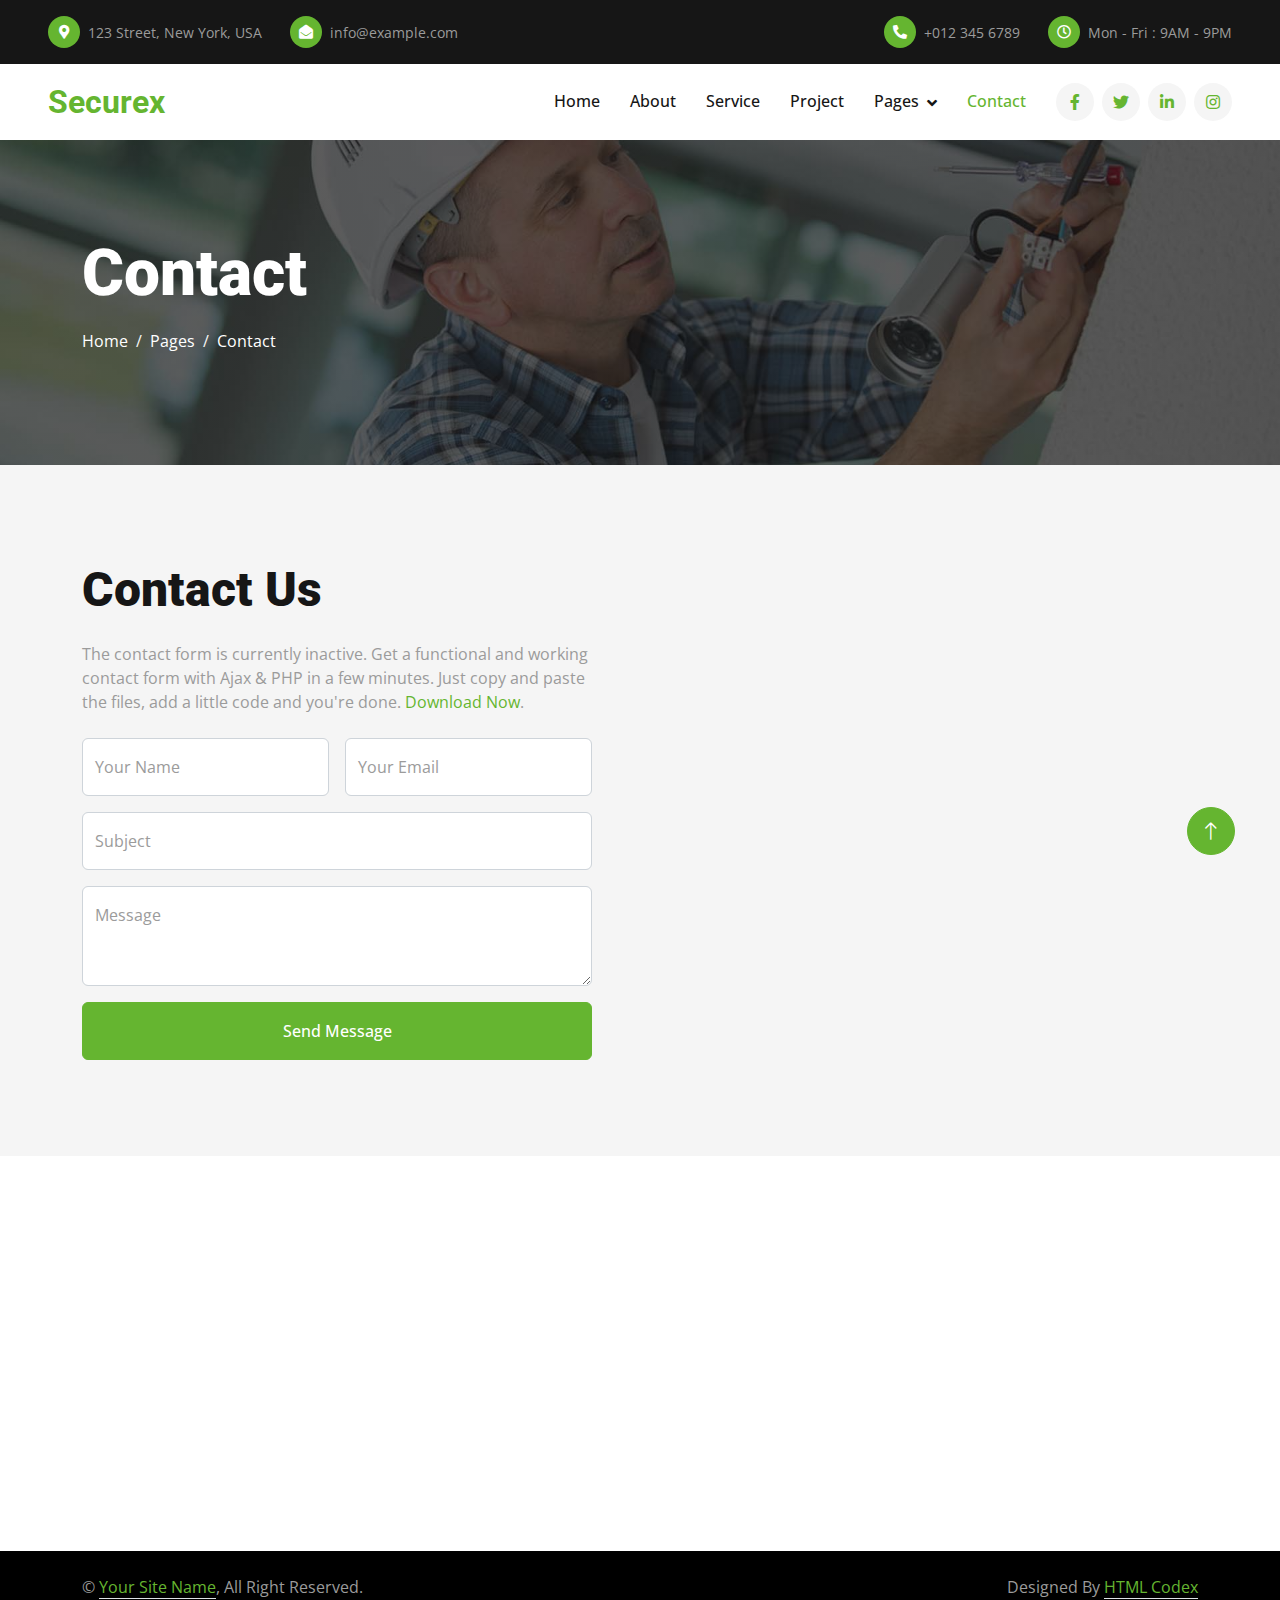
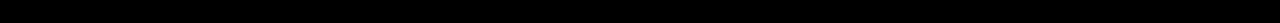
<file: contact.html>
<!DOCTYPE html>
<html lang="en">

<head>
    <meta charset="utf-8">
    <title>Securex - CCTV Camera Website Template</title>
    <meta content="width=device-width, initial-scale=1.0" name="viewport">
    <meta content="" name="keywords">
    <meta content="" name="description">

    <!-- Favicon -->
    <link href="img/favicon.ico" rel="icon">

    <!-- Google Web Fonts -->
    <link rel="preconnect" href="https://fonts.googleapis.com">
    <link rel="preconnect" href="https://fonts.gstatic.com" crossorigin>
    <link href="https://fonts.googleapis.com/css2?family=Open+Sans:wght@400;500&family=Roboto:wght@500;700;900&display=swap" rel="stylesheet"> 

    <!-- Icon Font Stylesheet -->
    <link href="https://cdnjs.cloudflare.com/ajax/libs/font-awesome/5.10.0/css/all.min.css" rel="stylesheet">
    <link href="https://cdn.jsdelivr.net/npm/bootstrap-icons@1.4.1/font/bootstrap-icons.css" rel="stylesheet">

    <!-- Libraries Stylesheet -->
    <link href="lib/animate/animate.min.css" rel="stylesheet">
    <link href="lib/owlcarousel/assets/owl.carousel.min.css" rel="stylesheet">
    <link href="lib/lightbox/css/lightbox.min.css" rel="stylesheet">

    <!-- Customized Bootstrap Stylesheet -->
    <link href="css/bootstrap.min.css" rel="stylesheet">

    <!-- Template Stylesheet -->
    <link href="css/style.css" rel="stylesheet">
</head>

<body>
    <!-- Spinner Start -->
    <div id="spinner" class="show bg-white position-fixed translate-middle w-100 vh-100 top-50 start-50 d-flex align-items-center justify-content-center">
        <div class="spinner-border text-primary" style="width: 3rem; height: 3rem;" role="status">
            <span class="sr-only">Loading...</span>
        </div>
    </div>
    <!-- Spinner End -->


    <!-- Topbar Start -->
    <div class="container-fluid bg-dark px-5">
        <div class="row gx-4 d-none d-lg-flex">
            <div class="col-lg-6 text-start">
                <div class="h-100 d-inline-flex align-items-center py-3 me-4">
                    <div class="btn-sm-square rounded-circle bg-primary me-2">
                        <small class="fa fa-map-marker-alt text-white"></small>
                    </div>
                    <small>123 Street, New York, USA</small>
                </div>
                <div class="h-100 d-inline-flex align-items-center py-3">
                    <div class="btn-sm-square rounded-circle bg-primary me-2">
                        <small class="fa fa-envelope-open text-white"></small>
                    </div>
                    <small>info@example.com</small>
                </div>
            </div>
            <div class="col-lg-6 text-end">
                <div class="h-100 d-inline-flex align-items-center py-3 me-4">
                    <div class="btn-sm-square rounded-circle bg-primary me-2">
                        <small class="fa fa-phone-alt text-white"></small>
                    </div>
                    <small>+012 345 6789</small>
                </div>
                <div class="h-100 d-inline-flex align-items-center py-3">
                    <div class="btn-sm-square rounded-circle bg-primary me-2">
                        <small class="far fa-clock text-white"></small>
                    </div>
                    <small>Mon - Fri : 9AM - 9PM</small>
                </div>
            </div>
        </div>
    </div>
    <!-- Topbar End -->


    <!-- Navbar Start -->
    <nav class="navbar navbar-expand-lg bg-white navbar-light sticky-top p-0 px-4 px-lg-5">
        <a href="index.html" class="navbar-brand d-flex align-items-center">
            <h2 class="m-0 text-primary">Securex</h2>
        </a>
        <button type="button" class="navbar-toggler" data-bs-toggle="collapse" data-bs-target="#navbarCollapse">
            <span class="navbar-toggler-icon"></span>
        </button>
        <div class="collapse navbar-collapse" id="navbarCollapse">
            <div class="navbar-nav ms-auto py-4 py-lg-0">
                <a href="index.html" class="nav-item nav-link">Home</a>
                <a href="about.html" class="nav-item nav-link">About</a>
                <a href="service.html" class="nav-item nav-link">Service</a>
                <a href="project.html" class="nav-item nav-link">Project</a>
                <div class="nav-item dropdown">
                    <a href="#" class="nav-link dropdown-toggle" data-bs-toggle="dropdown">Pages</a>
                    <div class="dropdown-menu rounded-0 rounded-bottom m-0">
                        <a href="feature.html" class="dropdown-item">Feature</a>
                        <a href="quote.html" class="dropdown-item">Free Quote</a>
                        <a href="team.html" class="dropdown-item">Our Team</a>
                        <a href="testimonial.html" class="dropdown-item">Testimonial</a>
                        <a href="404.html" class="dropdown-item">404 Page</a>
                    </div>
                </div>
                <a href="contact.html" class="nav-item nav-link active">Contact</a>
            </div>
            <div class="h-100 d-lg-inline-flex align-items-center d-none">
                <a class="btn btn-square rounded-circle bg-light text-primary me-2" href=""><i class="fab fa-facebook-f"></i></a>
                <a class="btn btn-square rounded-circle bg-light text-primary me-2" href=""><i class="fab fa-twitter"></i></a>
                <a class="btn btn-square rounded-circle bg-light text-primary me-2" href=""><i class="fab fa-linkedin-in"></i></a>
                <a class="btn btn-square rounded-circle bg-light text-primary me-0" href=""><i class="fab fa-instagram"></i></a>
            </div>
        </div>
    </nav>
    <!-- Navbar End -->


    <!-- Page Header Start -->
    <div class="container-fluid page-header py-5">
        <div class="container py-5">
            <h1 class="display-3 text-white mb-3 animated slideInDown">Contact</h1>
            <nav aria-label="breadcrumb animated slideInDown">
                <ol class="breadcrumb">
                    <li class="breadcrumb-item"><a class="text-white" href="#">Home</a></li>
                    <li class="breadcrumb-item"><a class="text-white" href="#">Pages</a></li>
                    <li class="breadcrumb-item text-white active" aria-current="page">Contact</li>
                </ol>
            </nav>
        </div>
    </div>
    <!-- Page Header End -->


    <!-- Contact Start -->
    <div class="container-fluid bg-light overflow-hidden px-lg-0">
        <div class="container contact px-lg-0">
            <div class="row g-0 mx-lg-0">
                <div class="col-lg-6 contact-text py-5 wow fadeIn" data-wow-delay="0.5s">
                    <div class="p-lg-5 ps-lg-0">
                        <div class="section-title text-start">
                            <h1 class="display-5 mb-4">Contact Us</h1>
                        </div>
                        <p class="mb-4">The contact form is currently inactive. Get a functional and working contact form with Ajax & PHP in a few minutes. Just copy and paste the files, add a little code and you're done. <a href="https://htmlcodex.com/contact-form">Download Now</a>.</p>
                        <form>
                            <div class="row g-3">
                                <div class="col-md-6">
                                    <div class="form-floating">
                                        <input type="text" class="form-control" id="name" placeholder="Your Name">
                                        <label for="name">Your Name</label>
                                    </div>
                                </div>
                                <div class="col-md-6">
                                    <div class="form-floating">
                                        <input type="email" class="form-control" id="email" placeholder="Your Email">
                                        <label for="email">Your Email</label>
                                    </div>
                                </div>
                                <div class="col-12">
                                    <div class="form-floating">
                                        <input type="text" class="form-control" id="subject" placeholder="Subject">
                                        <label for="subject">Subject</label>
                                    </div>
                                </div>
                                <div class="col-12">
                                    <div class="form-floating">
                                        <textarea class="form-control" placeholder="Leave a message here" id="message" style="height: 100px"></textarea>
                                        <label for="message">Message</label>
                                    </div>
                                </div>
                                <div class="col-12">
                                    <button class="btn btn-primary w-100 py-3" type="submit">Send Message</button>
                                </div>
                            </div>
                        </form>
                    </div>
                </div>
                <div class="col-lg-6 pe-lg-0" style="min-height: 400px;">
                    <div class="position-relative h-100">
                        <iframe class="position-absolute w-100 h-100" style="object-fit: cover;"
                        src="https://www.google.com/maps/embed?pb=!1m18!1m12!1m3!1d3001156.4288297426!2d-78.01371936852176!3d42.72876761954724!2m3!1f0!2f0!3f0!3m2!1i1024!2i768!4f13.1!3m3!1m2!1s0x4ccc4bf0f123a5a9%3A0xddcfc6c1de189567!2sNew%20York%2C%20USA!5e0!3m2!1sen!2sbd!4v1603794290143!5m2!1sen!2sbd"
                        frameborder="0" allowfullscreen="" aria-hidden="false"
                        tabindex="0"></iframe>
                    </div>
                </div>
            </div>
        </div>
    </div>
    <!-- Contact End -->


    <!-- Footer Start -->
    <div class="container-fluid bg-dark text-secondary footer py-5 wow fadeIn" data-wow-delay="0.1s">
        <div class="container py-5">
            <div class="row g-5">
                <div class="col-lg-3 col-md-6">
                    <h5 class="text-light mb-4">Address</h5>
                    <p class="mb-2"><i class="fa fa-map-marker-alt me-3"></i>123 Street, New York, USA</p>
                    <p class="mb-2"><i class="fa fa-phone-alt me-3"></i>+012 345 67890</p>
                    <p class="mb-2"><i class="fa fa-envelope me-3"></i>info@example.com</p>
                    <div class="d-flex pt-2">
                        <a class="btn btn-square btn-outline-secondary rounded-circle me-2" href=""><i class="fab fa-twitter"></i></a>
                        <a class="btn btn-square btn-outline-secondary rounded-circle me-2" href=""><i class="fab fa-facebook-f"></i></a>
                        <a class="btn btn-square btn-outline-secondary rounded-circle me-2" href=""><i class="fab fa-youtube"></i></a>
                        <a class="btn btn-square btn-outline-secondary rounded-circle me-2" href=""><i class="fab fa-linkedin-in"></i></a>
                    </div>
                </div>
                <div class="col-lg-3 col-md-6">
                    <h5 class="text-light mb-4">Services</h5>
                    <a class="btn btn-link" href="">Business Security</a>
                    <a class="btn btn-link" href="">Fire Detection</a>
                    <a class="btn btn-link" href="">Alarm Systems</a>
                    <a class="btn btn-link" href="">CCTV & Video</a>
                    <a class="btn btn-link" href="">Smart Home</a>
                </div>
                <div class="col-lg-3 col-md-6">
                    <h5 class="text-light mb-4">Quick Links</h5>
                    <a class="btn btn-link" href="">About Us</a>
                    <a class="btn btn-link" href="">Contact Us</a>
                    <a class="btn btn-link" href="">Our Services</a>
                    <a class="btn btn-link" href="">Terms & Condition</a>
                    <a class="btn btn-link" href="">Support</a>
                </div>
                <div class="col-lg-3 col-md-6">
                    <h5 class="text-light mb-4">Newsletter</h5>
                    <p>Dolor amet sit justo amet elitr clita ipsum elitr est.</p>
                    <div class="position-relative w-100">
                        <input class="form-control bg-transparent border-secondary w-100 py-3 ps-4 pe-5" type="text" placeholder="Your email">
                        <button type="button" class="btn btn-primary py-2 position-absolute top-0 end-0 mt-2 me-2">SignUp</button>
                    </div>
                </div>
            </div>
        </div>
    </div>
    <!-- Footer End -->


    <!-- Copyright Start -->
    <div class="container-fluid py-4" style="background: #000000;">
        <div class="container">
            <div class="row">
                <div class="col-md-6 text-center text-md-start mb-3 mb-md-0">
                    &copy; <a class="border-bottom" href="#">Your Site Name</a>, All Right Reserved.
                </div>
                <div class="col-md-6 text-center text-md-end">
                    <!--/*** This template is free as long as you keep the footer author’s credit link/attribution link/backlink. If you'd like to use the template without the footer author’s credit link/attribution link/backlink, you can purchase the Credit Removal License from "https://htmlcodex.com/credit-removal". Thank you for your support. ***/-->
                    Designed By <a class="border-bottom" href="https://htmlcodex.com">HTML Codex</a>
                </div>
            </div>
        </div>
    </div>
    <!-- Copyright End -->


    <!-- Back to Top -->
    <a href="#" class="btn btn-lg btn-primary btn-lg-square rounded-circle back-to-top"><i class="bi bi-arrow-up"></i></a>


    <!-- JavaScript Libraries -->
    <script src="https://code.jquery.com/jquery-3.4.1.min.js"></script>
    <script src="https://cdn.jsdelivr.net/npm/bootstrap@5.0.0/dist/js/bootstrap.bundle.min.js"></script>
    <script src="lib/wow/wow.min.js"></script>
    <script src="lib/easing/easing.min.js"></script>
    <script src="lib/waypoints/waypoints.min.js"></script>
    <script src="lib/counterup/counterup.min.js"></script>
    <script src="lib/owlcarousel/owl.carousel.min.js"></script>
    <script src="lib/isotope/isotope.pkgd.min.js"></script>
    <script src="lib/lightbox/js/lightbox.min.js"></script>

    <!-- Template Javascript -->
    <script src="js/main.js"></script>
</body>

</html>
</file>
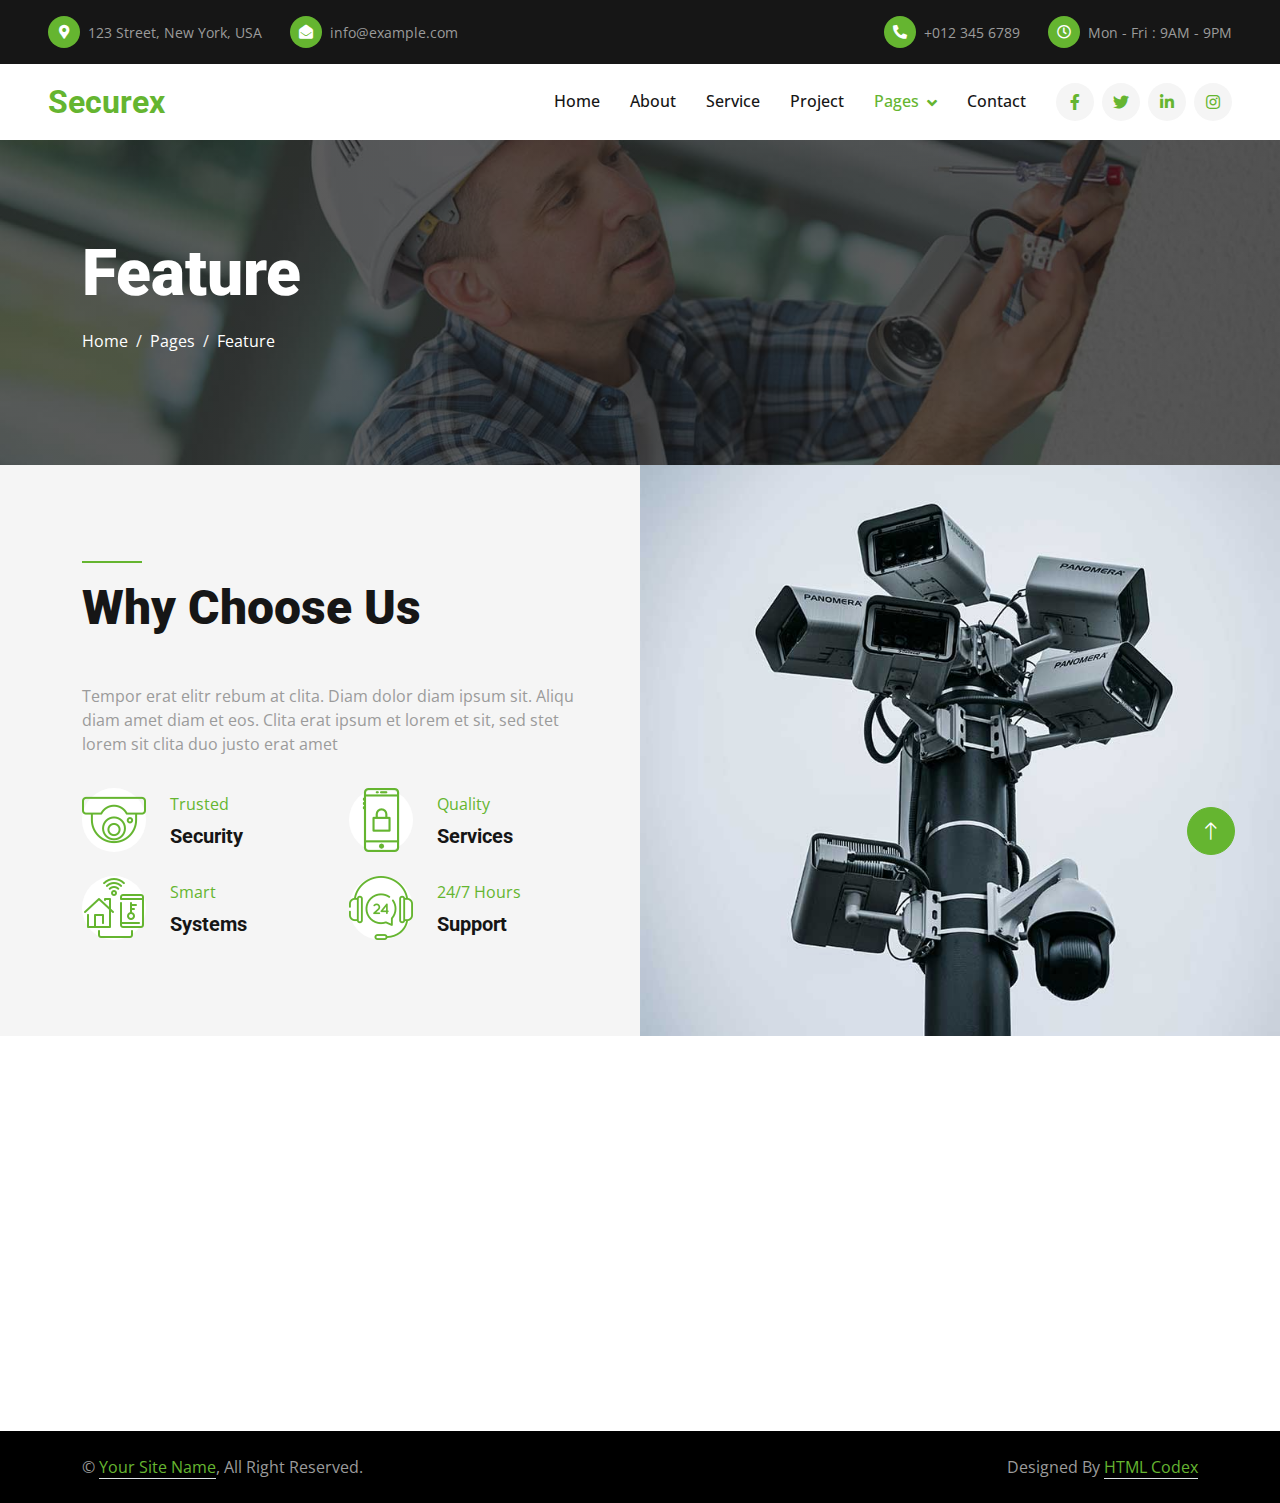
<file: feature.html>
<!DOCTYPE html>
<html lang="en">

<head>
    <meta charset="utf-8">
    <title>Securex - CCTV Camera Website Template</title>
    <meta content="width=device-width, initial-scale=1.0" name="viewport">
    <meta content="" name="keywords">
    <meta content="" name="description">

    <!-- Favicon -->
    <link href="img/favicon.ico" rel="icon">

    <!-- Google Web Fonts -->
    <link rel="preconnect" href="https://fonts.googleapis.com">
    <link rel="preconnect" href="https://fonts.gstatic.com" crossorigin>
    <link href="https://fonts.googleapis.com/css2?family=Open+Sans:wght@400;500&family=Roboto:wght@500;700;900&display=swap" rel="stylesheet"> 

    <!-- Icon Font Stylesheet -->
    <link href="https://cdnjs.cloudflare.com/ajax/libs/font-awesome/5.10.0/css/all.min.css" rel="stylesheet">
    <link href="https://cdn.jsdelivr.net/npm/bootstrap-icons@1.4.1/font/bootstrap-icons.css" rel="stylesheet">

    <!-- Libraries Stylesheet -->
    <link href="lib/animate/animate.min.css" rel="stylesheet">
    <link href="lib/owlcarousel/assets/owl.carousel.min.css" rel="stylesheet">
    <link href="lib/lightbox/css/lightbox.min.css" rel="stylesheet">

    <!-- Customized Bootstrap Stylesheet -->
    <link href="css/bootstrap.min.css" rel="stylesheet">

    <!-- Template Stylesheet -->
    <link href="css/style.css" rel="stylesheet">
</head>

<body>
    <!-- Spinner Start -->
    <div id="spinner" class="show bg-white position-fixed translate-middle w-100 vh-100 top-50 start-50 d-flex align-items-center justify-content-center">
        <div class="spinner-border text-primary" style="width: 3rem; height: 3rem;" role="status">
            <span class="sr-only">Loading...</span>
        </div>
    </div>
    <!-- Spinner End -->


    <!-- Topbar Start -->
    <div class="container-fluid bg-dark px-5">
        <div class="row gx-4 d-none d-lg-flex">
            <div class="col-lg-6 text-start">
                <div class="h-100 d-inline-flex align-items-center py-3 me-4">
                    <div class="btn-sm-square rounded-circle bg-primary me-2">
                        <small class="fa fa-map-marker-alt text-white"></small>
                    </div>
                    <small>123 Street, New York, USA</small>
                </div>
                <div class="h-100 d-inline-flex align-items-center py-3">
                    <div class="btn-sm-square rounded-circle bg-primary me-2">
                        <small class="fa fa-envelope-open text-white"></small>
                    </div>
                    <small>info@example.com</small>
                </div>
            </div>
            <div class="col-lg-6 text-end">
                <div class="h-100 d-inline-flex align-items-center py-3 me-4">
                    <div class="btn-sm-square rounded-circle bg-primary me-2">
                        <small class="fa fa-phone-alt text-white"></small>
                    </div>
                    <small>+012 345 6789</small>
                </div>
                <div class="h-100 d-inline-flex align-items-center py-3">
                    <div class="btn-sm-square rounded-circle bg-primary me-2">
                        <small class="far fa-clock text-white"></small>
                    </div>
                    <small>Mon - Fri : 9AM - 9PM</small>
                </div>
            </div>
        </div>
    </div>
    <!-- Topbar End -->


    <!-- Navbar Start -->
    <nav class="navbar navbar-expand-lg bg-white navbar-light sticky-top p-0 px-4 px-lg-5">
        <a href="index.html" class="navbar-brand d-flex align-items-center">
            <h2 class="m-0 text-primary">Securex</h2>
        </a>
        <button type="button" class="navbar-toggler" data-bs-toggle="collapse" data-bs-target="#navbarCollapse">
            <span class="navbar-toggler-icon"></span>
        </button>
        <div class="collapse navbar-collapse" id="navbarCollapse">
            <div class="navbar-nav ms-auto py-4 py-lg-0">
                <a href="index.html" class="nav-item nav-link">Home</a>
                <a href="about.html" class="nav-item nav-link">About</a>
                <a href="service.html" class="nav-item nav-link">Service</a>
                <a href="project.html" class="nav-item nav-link">Project</a>
                <div class="nav-item dropdown">
                    <a href="#" class="nav-link dropdown-toggle active" data-bs-toggle="dropdown">Pages</a>
                    <div class="dropdown-menu rounded-0 rounded-bottom m-0">
                        <a href="feature.html" class="dropdown-item active">Feature</a>
                        <a href="quote.html" class="dropdown-item">Free Quote</a>
                        <a href="team.html" class="dropdown-item">Our Team</a>
                        <a href="testimonial.html" class="dropdown-item">Testimonial</a>
                        <a href="404.html" class="dropdown-item">404 Page</a>
                    </div>
                </div>
                <a href="contact.html" class="nav-item nav-link">Contact</a>
            </div>
            <div class="h-100 d-lg-inline-flex align-items-center d-none">
                <a class="btn btn-square rounded-circle bg-light text-primary me-2" href=""><i class="fab fa-facebook-f"></i></a>
                <a class="btn btn-square rounded-circle bg-light text-primary me-2" href=""><i class="fab fa-twitter"></i></a>
                <a class="btn btn-square rounded-circle bg-light text-primary me-2" href=""><i class="fab fa-linkedin-in"></i></a>
                <a class="btn btn-square rounded-circle bg-light text-primary me-0" href=""><i class="fab fa-instagram"></i></a>
            </div>
        </div>
    </nav>
    <!-- Navbar End -->


    <!-- Page Header Start -->
    <div class="container-fluid page-header py-5">
        <div class="container py-5">
            <h1 class="display-3 text-white mb-3 animated slideInDown">Feature</h1>
            <nav aria-label="breadcrumb animated slideInDown">
                <ol class="breadcrumb">
                    <li class="breadcrumb-item"><a class="text-white" href="#">Home</a></li>
                    <li class="breadcrumb-item"><a class="text-white" href="#">Pages</a></li>
                    <li class="breadcrumb-item text-white active" aria-current="page">Feature</li>
                </ol>
            </nav>
        </div>
    </div>
    <!-- Page Header End -->


    <!-- Feature Start -->
    <div class="container-fluid bg-light overflow-hidden px-lg-0">
        <div class="container feature px-lg-0">
            <div class="row g-0 mx-lg-0">
                <div class="col-lg-6 feature-text py-5 wow fadeIn" data-wow-delay="0.5s">
                    <div class="p-lg-5 ps-lg-0">
                        <div class="bg-primary mb-3" style="width: 60px; height: 2px;"></div>
                        <h1 class="display-5 mb-5">Why Choose Us</h1>
                        <p class="mb-4 pb-2">Tempor erat elitr rebum at clita. Diam dolor diam ipsum sit. Aliqu diam amet diam et eos. Clita erat ipsum et lorem et sit, sed stet lorem sit clita duo justo erat amet</p>
                        <div class="row g-4">
                            <div class="col-6">
                                <div class="d-flex align-items-center">
                                    <div class="btn-square bg-white rounded-circle" style="width: 64px; height: 64px;">
                                        <img class="img-fluid" src="img/icon/icon-7.png" alt="Icon">
                                    </div>
                                    <div class="ms-4">
                                        <p class="text-primary mb-2">Trusted</p>
                                        <h5 class="mb-0">Security</h5>
                                    </div>
                                </div>
                            </div>
                            <div class="col-6">
                                <div class="d-flex align-items-center">
                                    <div class="btn-square bg-white rounded-circle" style="width: 64px; height: 64px;">
                                        <img class="img-fluid" src="img/icon/icon-10.png" alt="Icon">
                                    </div>
                                    <div class="ms-4">
                                        <p class="text-primary mb-2">Quality</p>
                                        <h5 class="mb-0">Services</h5>
                                    </div>
                                </div>
                            </div>
                            <div class="col-6">
                                <div class="d-flex align-items-center">
                                    <div class="btn-square bg-white rounded-circle" style="width: 64px; height: 64px;">
                                        <img class="img-fluid" src="img/icon/icon-3.png" alt="Icon">
                                    </div>
                                    <div class="ms-4">
                                        <p class="text-primary mb-2">Smart</p>
                                        <h5 class="mb-0">Systems</h5>
                                    </div>
                                </div>
                            </div>
                            <div class="col-6">
                                <div class="d-flex align-items-center">
                                    <div class="btn-square bg-white rounded-circle" style="width: 64px; height: 64px;">
                                        <img class="img-fluid" src="img/icon/icon-2.png" alt="Icon">
                                    </div>
                                    <div class="ms-4">
                                        <p class="text-primary mb-2">24/7 Hours</p>
                                        <h5 class="mb-0">Support</h5>
                                    </div>
                                </div>
                            </div>
                        </div>
                    </div>
                </div>
                <div class="col-lg-6 pe-lg-0" style="min-height: 400px;">
                    <div class="position-relative h-100">
                        <img class="position-absolute img-fluid w-100 h-100" src="img/feature.jpg" style="object-fit: cover;" alt="">
                    </div>
                </div>
            </div>
        </div>
    </div>
    <!-- Feature End -->
        

    <!-- Footer Start -->
    <div class="container-fluid bg-dark text-secondary footer py-5 wow fadeIn" data-wow-delay="0.1s">
        <div class="container py-5">
            <div class="row g-5">
                <div class="col-lg-3 col-md-6">
                    <h5 class="text-light mb-4">Address</h5>
                    <p class="mb-2"><i class="fa fa-map-marker-alt me-3"></i>123 Street, New York, USA</p>
                    <p class="mb-2"><i class="fa fa-phone-alt me-3"></i>+012 345 67890</p>
                    <p class="mb-2"><i class="fa fa-envelope me-3"></i>info@example.com</p>
                    <div class="d-flex pt-2">
                        <a class="btn btn-square btn-outline-secondary rounded-circle me-2" href=""><i class="fab fa-twitter"></i></a>
                        <a class="btn btn-square btn-outline-secondary rounded-circle me-2" href=""><i class="fab fa-facebook-f"></i></a>
                        <a class="btn btn-square btn-outline-secondary rounded-circle me-2" href=""><i class="fab fa-youtube"></i></a>
                        <a class="btn btn-square btn-outline-secondary rounded-circle me-2" href=""><i class="fab fa-linkedin-in"></i></a>
                    </div>
                </div>
                <div class="col-lg-3 col-md-6">
                    <h5 class="text-light mb-4">Services</h5>
                    <a class="btn btn-link" href="">Business Security</a>
                    <a class="btn btn-link" href="">Fire Detection</a>
                    <a class="btn btn-link" href="">Alarm Systems</a>
                    <a class="btn btn-link" href="">CCTV & Video</a>
                    <a class="btn btn-link" href="">Smart Home</a>
                </div>
                <div class="col-lg-3 col-md-6">
                    <h5 class="text-light mb-4">Quick Links</h5>
                    <a class="btn btn-link" href="">About Us</a>
                    <a class="btn btn-link" href="">Contact Us</a>
                    <a class="btn btn-link" href="">Our Services</a>
                    <a class="btn btn-link" href="">Terms & Condition</a>
                    <a class="btn btn-link" href="">Support</a>
                </div>
                <div class="col-lg-3 col-md-6">
                    <h5 class="text-light mb-4">Newsletter</h5>
                    <p>Dolor amet sit justo amet elitr clita ipsum elitr est.</p>
                    <div class="position-relative w-100">
                        <input class="form-control bg-transparent border-secondary w-100 py-3 ps-4 pe-5" type="text" placeholder="Your email">
                        <button type="button" class="btn btn-primary py-2 position-absolute top-0 end-0 mt-2 me-2">SignUp</button>
                    </div>
                </div>
            </div>
        </div>
    </div>
    <!-- Footer End -->


    <!-- Copyright Start -->
    <div class="container-fluid py-4" style="background: #000000;">
        <div class="container">
            <div class="row">
                <div class="col-md-6 text-center text-md-start mb-3 mb-md-0">
                    &copy; <a class="border-bottom" href="#">Your Site Name</a>, All Right Reserved.
                </div>
                <div class="col-md-6 text-center text-md-end">
                    <!--/*** This template is free as long as you keep the footer author’s credit link/attribution link/backlink. If you'd like to use the template without the footer author’s credit link/attribution link/backlink, you can purchase the Credit Removal License from "https://htmlcodex.com/credit-removal". Thank you for your support. ***/-->
                    Designed By <a class="border-bottom" href="https://htmlcodex.com">HTML Codex</a>
                </div>
            </div>
        </div>
    </div>
    <!-- Copyright End -->


    <!-- Back to Top -->
    <a href="#" class="btn btn-lg btn-primary btn-lg-square rounded-circle back-to-top"><i class="bi bi-arrow-up"></i></a>


    <!-- JavaScript Libraries -->
    <script src="https://code.jquery.com/jquery-3.4.1.min.js"></script>
    <script src="https://cdn.jsdelivr.net/npm/bootstrap@5.0.0/dist/js/bootstrap.bundle.min.js"></script>
    <script src="lib/wow/wow.min.js"></script>
    <script src="lib/easing/easing.min.js"></script>
    <script src="lib/waypoints/waypoints.min.js"></script>
    <script src="lib/counterup/counterup.min.js"></script>
    <script src="lib/owlcarousel/owl.carousel.min.js"></script>
    <script src="lib/isotope/isotope.pkgd.min.js"></script>
    <script src="lib/lightbox/js/lightbox.min.js"></script>

    <!-- Template Javascript -->
    <script src="js/main.js"></script>
</body>

</html>
</file>
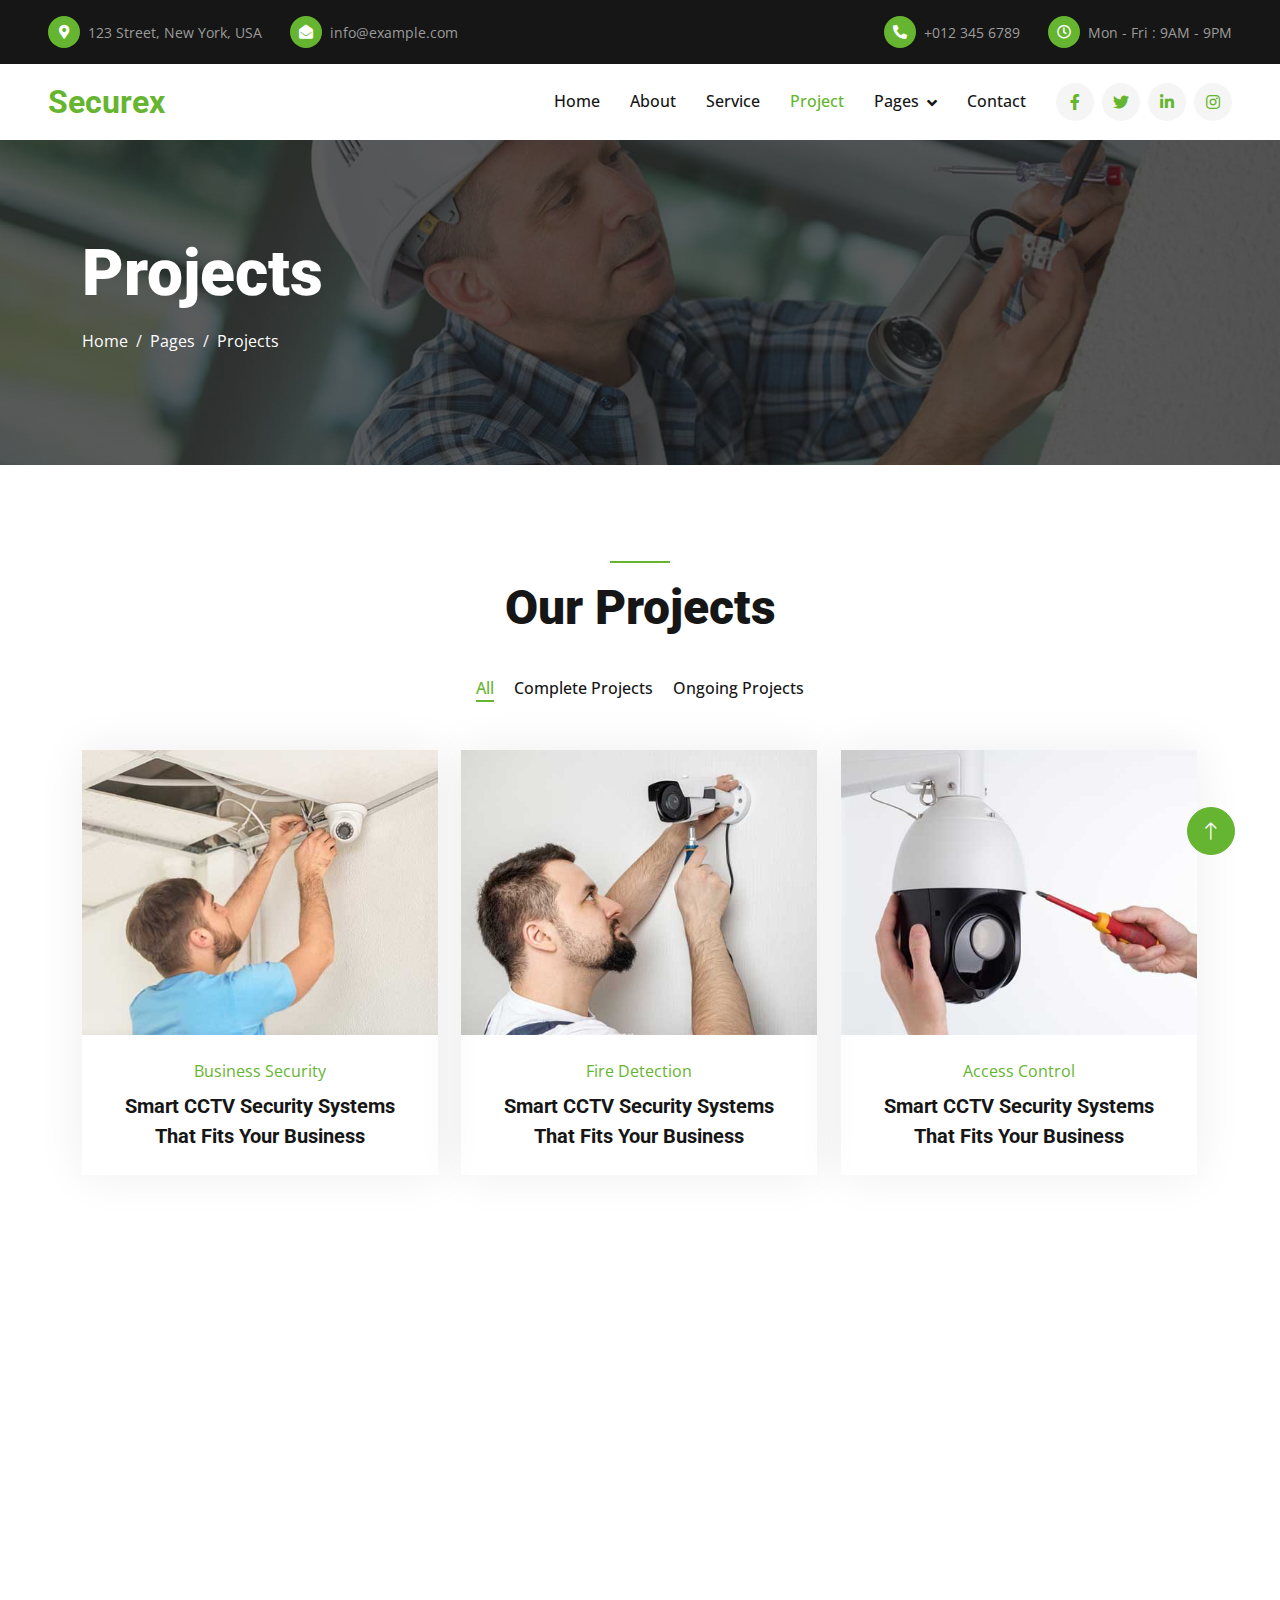
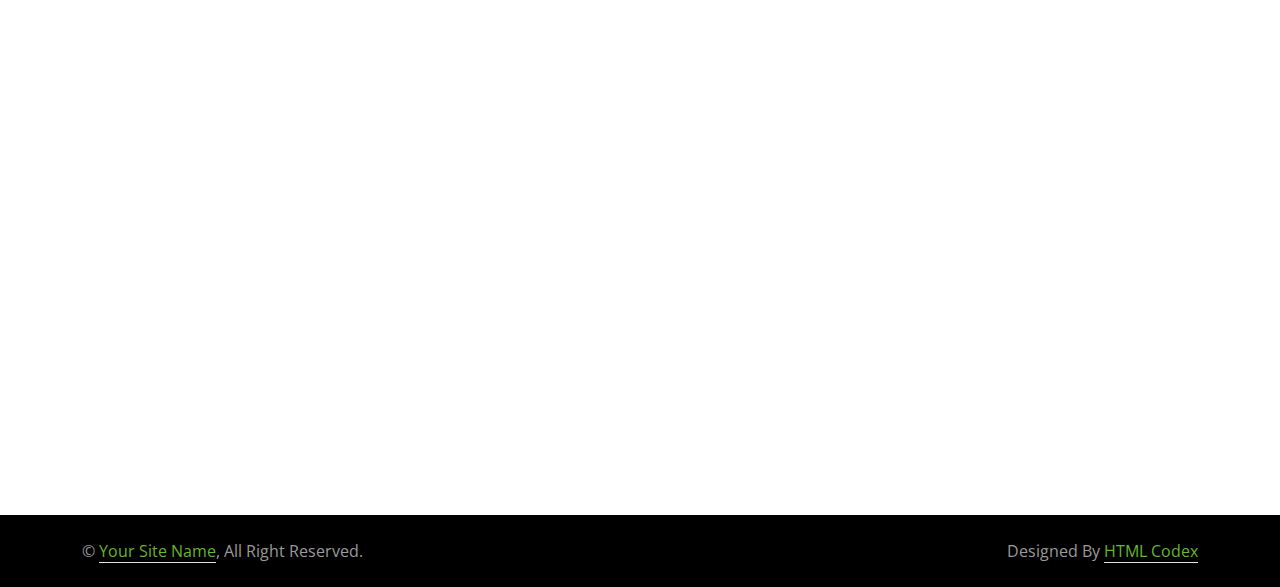
<file: project.html>
<!DOCTYPE html>
<html lang="en">

<head>
    <meta charset="utf-8">
    <title>Securex - CCTV Camera Website Template</title>
    <meta content="width=device-width, initial-scale=1.0" name="viewport">
    <meta content="" name="keywords">
    <meta content="" name="description">

    <!-- Favicon -->
    <link href="img/favicon.ico" rel="icon">

    <!-- Google Web Fonts -->
    <link rel="preconnect" href="https://fonts.googleapis.com">
    <link rel="preconnect" href="https://fonts.gstatic.com" crossorigin>
    <link href="https://fonts.googleapis.com/css2?family=Open+Sans:wght@400;500&family=Roboto:wght@500;700;900&display=swap" rel="stylesheet"> 

    <!-- Icon Font Stylesheet -->
    <link href="https://cdnjs.cloudflare.com/ajax/libs/font-awesome/5.10.0/css/all.min.css" rel="stylesheet">
    <link href="https://cdn.jsdelivr.net/npm/bootstrap-icons@1.4.1/font/bootstrap-icons.css" rel="stylesheet">

    <!-- Libraries Stylesheet -->
    <link href="lib/animate/animate.min.css" rel="stylesheet">
    <link href="lib/owlcarousel/assets/owl.carousel.min.css" rel="stylesheet">
    <link href="lib/lightbox/css/lightbox.min.css" rel="stylesheet">

    <!-- Customized Bootstrap Stylesheet -->
    <link href="css/bootstrap.min.css" rel="stylesheet">

    <!-- Template Stylesheet -->
    <link href="css/style.css" rel="stylesheet">
</head>

<body>
    <!-- Spinner Start -->
    <div id="spinner" class="show bg-white position-fixed translate-middle w-100 vh-100 top-50 start-50 d-flex align-items-center justify-content-center">
        <div class="spinner-border text-primary" style="width: 3rem; height: 3rem;" role="status">
            <span class="sr-only">Loading...</span>
        </div>
    </div>
    <!-- Spinner End -->


    <!-- Topbar Start -->
    <div class="container-fluid bg-dark px-5">
        <div class="row gx-4 d-none d-lg-flex">
            <div class="col-lg-6 text-start">
                <div class="h-100 d-inline-flex align-items-center py-3 me-4">
                    <div class="btn-sm-square rounded-circle bg-primary me-2">
                        <small class="fa fa-map-marker-alt text-white"></small>
                    </div>
                    <small>123 Street, New York, USA</small>
                </div>
                <div class="h-100 d-inline-flex align-items-center py-3">
                    <div class="btn-sm-square rounded-circle bg-primary me-2">
                        <small class="fa fa-envelope-open text-white"></small>
                    </div>
                    <small>info@example.com</small>
                </div>
            </div>
            <div class="col-lg-6 text-end">
                <div class="h-100 d-inline-flex align-items-center py-3 me-4">
                    <div class="btn-sm-square rounded-circle bg-primary me-2">
                        <small class="fa fa-phone-alt text-white"></small>
                    </div>
                    <small>+012 345 6789</small>
                </div>
                <div class="h-100 d-inline-flex align-items-center py-3">
                    <div class="btn-sm-square rounded-circle bg-primary me-2">
                        <small class="far fa-clock text-white"></small>
                    </div>
                    <small>Mon - Fri : 9AM - 9PM</small>
                </div>
            </div>
        </div>
    </div>
    <!-- Topbar End -->


    <!-- Navbar Start -->
    <nav class="navbar navbar-expand-lg bg-white navbar-light sticky-top p-0 px-4 px-lg-5">
        <a href="index.html" class="navbar-brand d-flex align-items-center">
            <h2 class="m-0 text-primary">Securex</h2>
        </a>
        <button type="button" class="navbar-toggler" data-bs-toggle="collapse" data-bs-target="#navbarCollapse">
            <span class="navbar-toggler-icon"></span>
        </button>
        <div class="collapse navbar-collapse" id="navbarCollapse">
            <div class="navbar-nav ms-auto py-4 py-lg-0">
                <a href="index.html" class="nav-item nav-link">Home</a>
                <a href="about.html" class="nav-item nav-link">About</a>
                <a href="service.html" class="nav-item nav-link">Service</a>
                <a href="project.html" class="nav-item nav-link active">Project</a>
                <div class="nav-item dropdown">
                    <a href="#" class="nav-link dropdown-toggle" data-bs-toggle="dropdown">Pages</a>
                    <div class="dropdown-menu rounded-0 rounded-bottom m-0">
                        <a href="feature.html" class="dropdown-item">Feature</a>
                        <a href="quote.html" class="dropdown-item">Free Quote</a>
                        <a href="team.html" class="dropdown-item">Our Team</a>
                        <a href="testimonial.html" class="dropdown-item">Testimonial</a>
                        <a href="404.html" class="dropdown-item">404 Page</a>
                    </div>
                </div>
                <a href="contact.html" class="nav-item nav-link">Contact</a>
            </div>
            <div class="h-100 d-lg-inline-flex align-items-center d-none">
                <a class="btn btn-square rounded-circle bg-light text-primary me-2" href=""><i class="fab fa-facebook-f"></i></a>
                <a class="btn btn-square rounded-circle bg-light text-primary me-2" href=""><i class="fab fa-twitter"></i></a>
                <a class="btn btn-square rounded-circle bg-light text-primary me-2" href=""><i class="fab fa-linkedin-in"></i></a>
                <a class="btn btn-square rounded-circle bg-light text-primary me-0" href=""><i class="fab fa-instagram"></i></a>
            </div>
        </div>
    </nav>
    <!-- Navbar End -->


    <!-- Page Header Start -->
    <div class="container-fluid page-header py-5 mb-5">
        <div class="container py-5">
            <h1 class="display-3 text-white mb-3 animated slideInDown">Projects</h1>
            <nav aria-label="breadcrumb animated slideInDown">
                <ol class="breadcrumb">
                    <li class="breadcrumb-item"><a class="text-white" href="#">Home</a></li>
                    <li class="breadcrumb-item"><a class="text-white" href="#">Pages</a></li>
                    <li class="breadcrumb-item text-white active" aria-current="page">Projects</li>
                </ol>
            </nav>
        </div>
    </div>
    <!-- Page Header End -->


    <!-- Projects Start -->
    <div class="container-xxl py-5">
        <div class="container">
            <div class="text-center wow fadeInUp" data-wow-delay="0.1s">
                <div class="bg-primary mb-3 mx-auto" style="width: 60px; height: 2px;"></div>
                <h1 class="display-5 mb-5">Our Projects</h1>
            </div>
            <div class="row mt-n2 wow fadeInUp" data-wow-delay="0.3s">
                <div class="col-12 text-center">
                    <ul class="list-inline mb-5" id="portfolio-flters">
                        <li class="mx-2 active" data-filter="*">All</li>
                        <li class="mx-2" data-filter=".first">Complete Projects</li>
                        <li class="mx-2" data-filter=".second">Ongoing Projects</li>
                    </ul>
                </div>
            </div>
            <div class="row g-4 portfolio-container">
                <div class="col-lg-4 col-md-6 portfolio-item first wow fadeInUp" data-wow-delay="0.1s">
                    <div class="portfolio-inner">
                        <img class="img-fluid w-100" src="img/portfolio-1.jpg" alt="">
                        <div class="text-center p-4">
                            <p class="text-primary mb-2">Business Security</p>
                            <h5 class="lh-base mb-0">Smart CCTV Security Systems That Fits Your Business</h5>
                        </div>
                        <div class="portfolio-text text-center bg-white p-4">
                            <p class="text-primary mb-2">Business Security</p>
                            <h5 class="lh-base mb-3">Smart CCTV Security Systems That Fits Your Business</h5>
                            <div class="d-flex justify-content-center">
                                <a class="btn btn-square btn-primary rounded-circle mx-1" href="img/portfolio-1.jpg" data-lightbox="portfolio"><i class="fa fa-eye"></i></a>
                                <a class="btn btn-square btn-primary rounded-circle mx-1" href=""><i class="fa fa-link"></i></a>
                            </div>
                        </div>
                    </div>
                </div>
                <div class="col-lg-4 col-md-6 portfolio-item second wow fadeInUp" data-wow-delay="0.3s">
                    <div class="portfolio-inner">
                        <img class="img-fluid w-100" src="img/portfolio-2.jpg" alt="">
                        <div class="text-center p-4">
                            <p class="text-primary mb-2">Fire Detection</p>
                            <h5 class="lh-base mb-0">Smart CCTV Security Systems That Fits Your Business</h5>
                        </div>
                        <div class="portfolio-text text-center bg-white p-4">
                            <p class="text-primary mb-2">Fire Detection</p>
                            <h5 class="lh-base mb-3">Smart CCTV Security Systems That Fits Your Business</h5>
                            <div class="d-flex justify-content-center">
                                <a class="btn btn-square btn-primary rounded-circle mx-1" href="img/portfolio-2.jpg" data-lightbox="portfolio"><i class="fa fa-eye"></i></a>
                                <a class="btn btn-square btn-primary rounded-circle mx-1" href=""><i class="fa fa-link"></i></a>
                            </div>
                        </div>
                    </div>
                </div>
                <div class="col-lg-4 col-md-6 portfolio-item first wow fadeInUp" data-wow-delay="0.5s">
                    <div class="portfolio-inner">
                        <img class="img-fluid w-100" src="img/portfolio-3.jpg" alt="">
                        <div class="text-center p-4">
                            <p class="text-primary mb-2">Access Control</p>
                            <h5 class="lh-base mb-0">Smart CCTV Security Systems That Fits Your Business</h5>
                        </div>
                        <div class="portfolio-text text-center bg-white p-4">
                            <p class="text-primary mb-2">Access Control</p>
                            <h5 class="lh-base mb-3">Smart CCTV Security Systems That Fits Your Business</h5>
                            <div class="d-flex justify-content-center">
                                <a class="btn btn-square btn-primary rounded-circle mx-1" href="img/portfolio-3.jpg" data-lightbox="portfolio"><i class="fa fa-eye"></i></a>
                                <a class="btn btn-square btn-primary rounded-circle mx-1" href=""><i class="fa fa-link"></i></a>
                            </div>
                        </div>
                    </div>
                </div>
                <div class="col-lg-4 col-md-6 portfolio-item second wow fadeInUp" data-wow-delay="0.1s">
                    <div class="portfolio-inner">
                        <img class="img-fluid w-100" src="img/portfolio-4.jpg" alt="">
                        <div class="text-center p-4">
                            <p class="text-primary mb-2">Alarm Systems</p>
                            <h5 class="lh-base mb-0">Smart CCTV Security Systems That Fits Your Business</h5>
                        </div>
                        <div class="portfolio-text text-center bg-white p-4">
                            <p class="text-primary mb-2">Alarm Systems</p>
                            <h5 class="lh-base mb-3">Smart CCTV Security Systems That Fits Your Business</h5>
                            <div class="d-flex justify-content-center">
                                <a class="btn btn-square btn-primary rounded-circle mx-1" href="img/portfolio-4.jpg" data-lightbox="portfolio"><i class="fa fa-eye"></i></a>
                                <a class="btn btn-square btn-primary rounded-circle mx-1" href=""><i class="fa fa-link"></i></a>
                            </div>
                        </div>
                    </div>
                </div>
                <div class="col-lg-4 col-md-6 portfolio-item first wow fadeInUp" data-wow-delay="0.3s">
                    <div class="portfolio-inner">
                        <img class="img-fluid w-100" src="img/portfolio-5.jpg" alt="">
                        <div class="text-center p-4">
                            <p class="text-primary mb-2">CCTV & Video</p>
                            <h5 class="lh-base mb-0">Smart CCTV Security Systems That Fits Your Business</h5>
                        </div>
                        <div class="portfolio-text text-center bg-white p-4">
                            <p class="text-primary mb-2">CCTV & Video</p>
                            <h5 class="lh-base mb-3">Smart CCTV Security Systems That Fits Your Business</h5>
                            <div class="d-flex justify-content-center">
                                <a class="btn btn-square btn-primary rounded-circle mx-1" href="img/portfolio-5.jpg" data-lightbox="portfolio"><i class="fa fa-eye"></i></a>
                                <a class="btn btn-square btn-primary rounded-circle mx-1" href=""><i class="fa fa-link"></i></a>
                            </div>
                        </div>
                    </div>
                </div>
                <div class="col-lg-4 col-md-6 portfolio-item second wow fadeInUp" data-wow-delay="0.5s">
                    <div class="portfolio-inner">
                        <img class="img-fluid w-100" src="img/portfolio-6.jpg" alt="">
                        <div class="text-center p-4">
                            <p class="text-primary mb-2">Smart Home</p>
                            <h5 class="lh-base mb-0">Smart CCTV Security Systems That Fits Your Business</h5>
                        </div>
                        <div class="portfolio-text text-center bg-white p-4">
                            <p class="text-primary mb-2">Smart Home</p>
                            <h5 class="lh-base mb-3">Smart CCTV Security Systems That Fits Your Business</h5>
                            <div class="d-flex justify-content-center">
                                <a class="btn btn-square btn-primary rounded-circle mx-1" href="img/portfolio-6.jpg" data-lightbox="portfolio"><i class="fa fa-eye"></i></a>
                                <a class="btn btn-square btn-primary rounded-circle mx-1" href=""><i class="fa fa-link"></i></a>
                            </div>
                        </div>
                    </div>
                </div>
            </div>
        </div>
    </div>
    <!-- Projects End -->
        

    <!-- Footer Start -->
    <div class="container-fluid bg-dark text-secondary footer mt-5 py-5 wow fadeIn" data-wow-delay="0.1s">
        <div class="container py-5">
            <div class="row g-5">
                <div class="col-lg-3 col-md-6">
                    <h5 class="text-light mb-4">Address</h5>
                    <p class="mb-2"><i class="fa fa-map-marker-alt me-3"></i>123 Street, New York, USA</p>
                    <p class="mb-2"><i class="fa fa-phone-alt me-3"></i>+012 345 67890</p>
                    <p class="mb-2"><i class="fa fa-envelope me-3"></i>info@example.com</p>
                    <div class="d-flex pt-2">
                        <a class="btn btn-square btn-outline-secondary rounded-circle me-2" href=""><i class="fab fa-twitter"></i></a>
                        <a class="btn btn-square btn-outline-secondary rounded-circle me-2" href=""><i class="fab fa-facebook-f"></i></a>
                        <a class="btn btn-square btn-outline-secondary rounded-circle me-2" href=""><i class="fab fa-youtube"></i></a>
                        <a class="btn btn-square btn-outline-secondary rounded-circle me-2" href=""><i class="fab fa-linkedin-in"></i></a>
                    </div>
                </div>
                <div class="col-lg-3 col-md-6">
                    <h5 class="text-light mb-4">Services</h5>
                    <a class="btn btn-link" href="">Business Security</a>
                    <a class="btn btn-link" href="">Fire Detection</a>
                    <a class="btn btn-link" href="">Alarm Systems</a>
                    <a class="btn btn-link" href="">CCTV & Video</a>
                    <a class="btn btn-link" href="">Smart Home</a>
                </div>
                <div class="col-lg-3 col-md-6">
                    <h5 class="text-light mb-4">Quick Links</h5>
                    <a class="btn btn-link" href="">About Us</a>
                    <a class="btn btn-link" href="">Contact Us</a>
                    <a class="btn btn-link" href="">Our Services</a>
                    <a class="btn btn-link" href="">Terms & Condition</a>
                    <a class="btn btn-link" href="">Support</a>
                </div>
                <div class="col-lg-3 col-md-6">
                    <h5 class="text-light mb-4">Newsletter</h5>
                    <p>Dolor amet sit justo amet elitr clita ipsum elitr est.</p>
                    <div class="position-relative w-100">
                        <input class="form-control bg-transparent border-secondary w-100 py-3 ps-4 pe-5" type="text" placeholder="Your email">
                        <button type="button" class="btn btn-primary py-2 position-absolute top-0 end-0 mt-2 me-2">SignUp</button>
                    </div>
                </div>
            </div>
        </div>
    </div>
    <!-- Footer End -->


    <!-- Copyright Start -->
    <div class="container-fluid py-4" style="background: #000000;">
        <div class="container">
            <div class="row">
                <div class="col-md-6 text-center text-md-start mb-3 mb-md-0">
                    &copy; <a class="border-bottom" href="#">Your Site Name</a>, All Right Reserved.
                </div>
                <div class="col-md-6 text-center text-md-end">
                    <!--/*** This template is free as long as you keep the footer author’s credit link/attribution link/backlink. If you'd like to use the template without the footer author’s credit link/attribution link/backlink, you can purchase the Credit Removal License from "https://htmlcodex.com/credit-removal". Thank you for your support. ***/-->
                    Designed By <a class="border-bottom" href="https://htmlcodex.com">HTML Codex</a>
                </div>
            </div>
        </div>
    </div>
    <!-- Copyright End -->


    <!-- Back to Top -->
    <a href="#" class="btn btn-lg btn-primary btn-lg-square rounded-circle back-to-top"><i class="bi bi-arrow-up"></i></a>


    <!-- JavaScript Libraries -->
    <script src="https://code.jquery.com/jquery-3.4.1.min.js"></script>
    <script src="https://cdn.jsdelivr.net/npm/bootstrap@5.0.0/dist/js/bootstrap.bundle.min.js"></script>
    <script src="lib/wow/wow.min.js"></script>
    <script src="lib/easing/easing.min.js"></script>
    <script src="lib/waypoints/waypoints.min.js"></script>
    <script src="lib/counterup/counterup.min.js"></script>
    <script src="lib/owlcarousel/owl.carousel.min.js"></script>
    <script src="lib/isotope/isotope.pkgd.min.js"></script>
    <script src="lib/lightbox/js/lightbox.min.js"></script>

    <!-- Template Javascript -->
    <script src="js/main.js"></script>
</body>

</html>
</file>
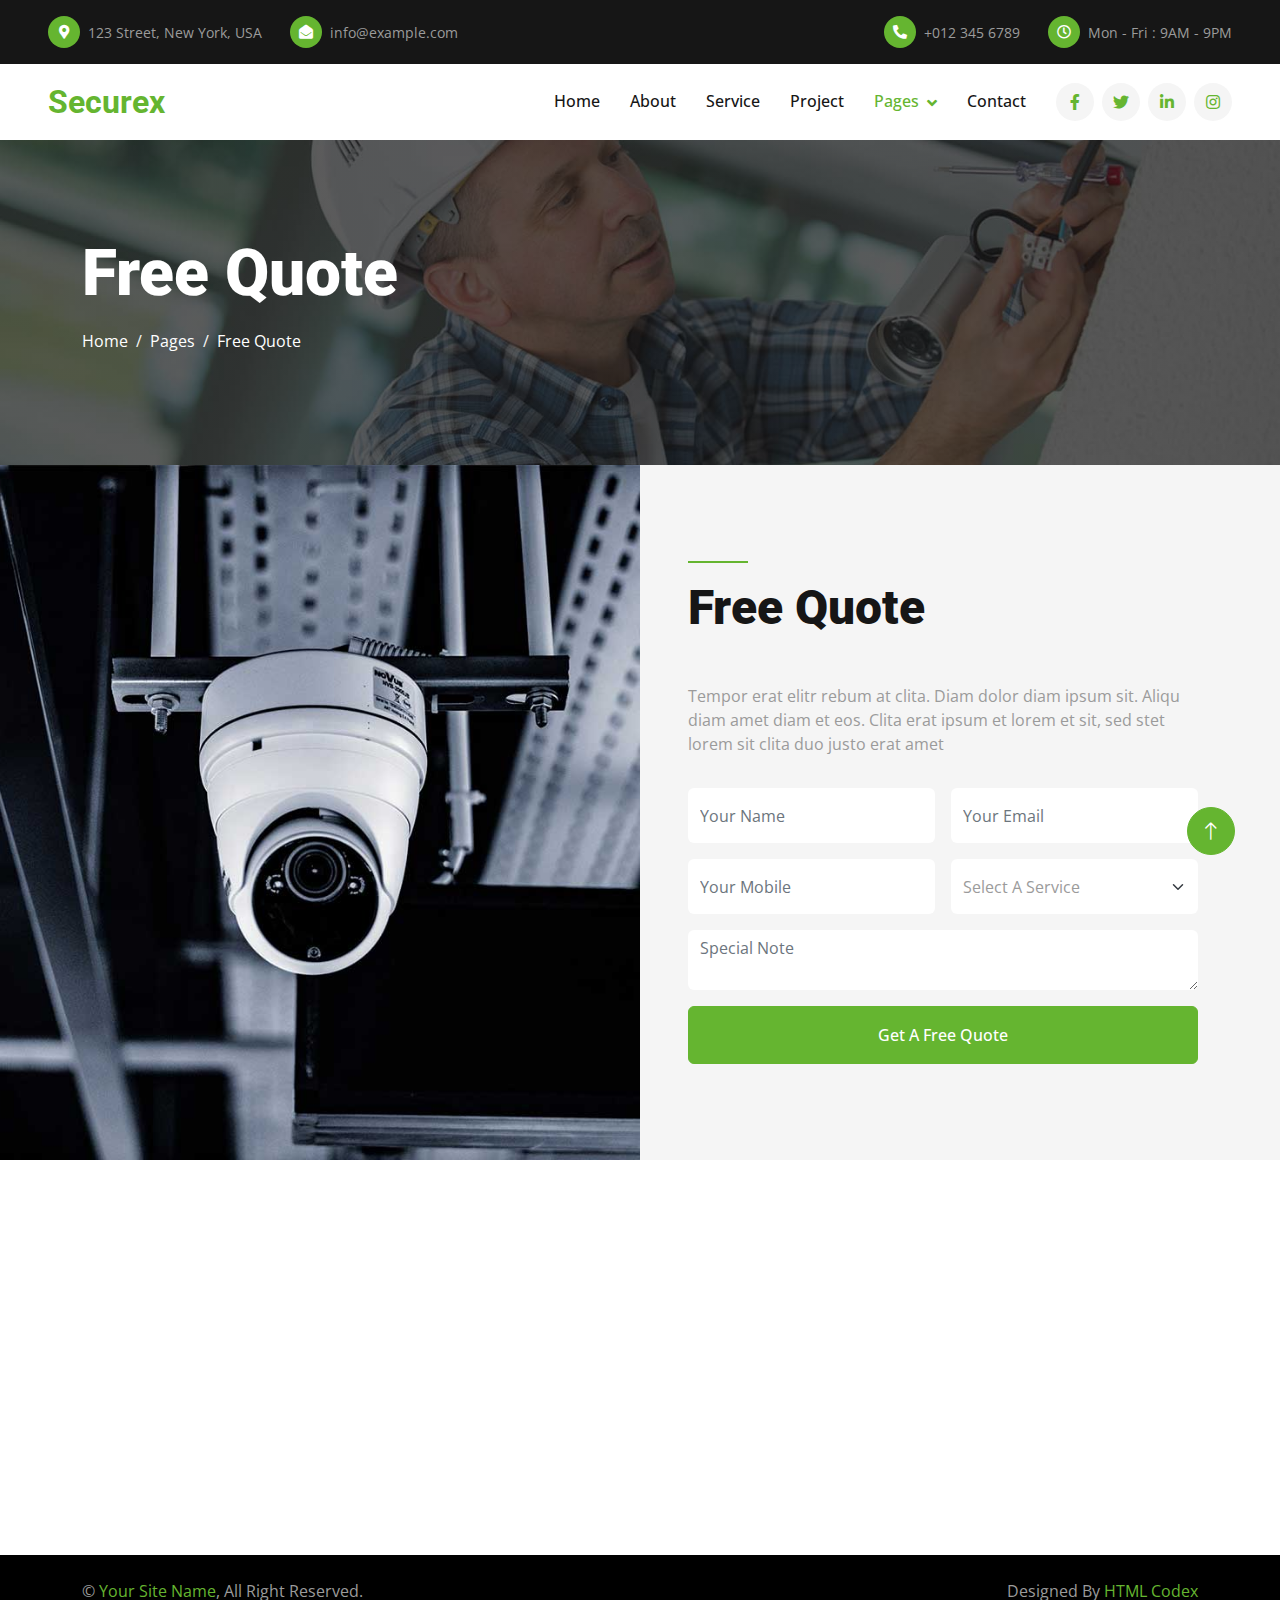
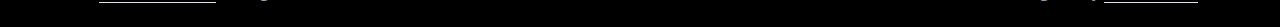
<file: quote.html>
<!DOCTYPE html>
<html lang="en">

<head>
    <meta charset="utf-8">
    <title>Securex - CCTV Camera Website Template</title>
    <meta content="width=device-width, initial-scale=1.0" name="viewport">
    <meta content="" name="keywords">
    <meta content="" name="description">

    <!-- Favicon -->
    <link href="img/favicon.ico" rel="icon">

    <!-- Google Web Fonts -->
    <link rel="preconnect" href="https://fonts.googleapis.com">
    <link rel="preconnect" href="https://fonts.gstatic.com" crossorigin>
    <link href="https://fonts.googleapis.com/css2?family=Open+Sans:wght@400;500&family=Roboto:wght@500;700;900&display=swap" rel="stylesheet"> 

    <!-- Icon Font Stylesheet -->
    <link href="https://cdnjs.cloudflare.com/ajax/libs/font-awesome/5.10.0/css/all.min.css" rel="stylesheet">
    <link href="https://cdn.jsdelivr.net/npm/bootstrap-icons@1.4.1/font/bootstrap-icons.css" rel="stylesheet">

    <!-- Libraries Stylesheet -->
    <link href="lib/animate/animate.min.css" rel="stylesheet">
    <link href="lib/owlcarousel/assets/owl.carousel.min.css" rel="stylesheet">
    <link href="lib/lightbox/css/lightbox.min.css" rel="stylesheet">

    <!-- Customized Bootstrap Stylesheet -->
    <link href="css/bootstrap.min.css" rel="stylesheet">

    <!-- Template Stylesheet -->
    <link href="css/style.css" rel="stylesheet">
</head>

<body>
    <!-- Spinner Start -->
    <div id="spinner" class="show bg-white position-fixed translate-middle w-100 vh-100 top-50 start-50 d-flex align-items-center justify-content-center">
        <div class="spinner-border text-primary" style="width: 3rem; height: 3rem;" role="status">
            <span class="sr-only">Loading...</span>
        </div>
    </div>
    <!-- Spinner End -->


    <!-- Topbar Start -->
    <div class="container-fluid bg-dark px-5">
        <div class="row gx-4 d-none d-lg-flex">
            <div class="col-lg-6 text-start">
                <div class="h-100 d-inline-flex align-items-center py-3 me-4">
                    <div class="btn-sm-square rounded-circle bg-primary me-2">
                        <small class="fa fa-map-marker-alt text-white"></small>
                    </div>
                    <small>123 Street, New York, USA</small>
                </div>
                <div class="h-100 d-inline-flex align-items-center py-3">
                    <div class="btn-sm-square rounded-circle bg-primary me-2">
                        <small class="fa fa-envelope-open text-white"></small>
                    </div>
                    <small>info@example.com</small>
                </div>
            </div>
            <div class="col-lg-6 text-end">
                <div class="h-100 d-inline-flex align-items-center py-3 me-4">
                    <div class="btn-sm-square rounded-circle bg-primary me-2">
                        <small class="fa fa-phone-alt text-white"></small>
                    </div>
                    <small>+012 345 6789</small>
                </div>
                <div class="h-100 d-inline-flex align-items-center py-3">
                    <div class="btn-sm-square rounded-circle bg-primary me-2">
                        <small class="far fa-clock text-white"></small>
                    </div>
                    <small>Mon - Fri : 9AM - 9PM</small>
                </div>
            </div>
        </div>
    </div>
    <!-- Topbar End -->


    <!-- Navbar Start -->
    <nav class="navbar navbar-expand-lg bg-white navbar-light sticky-top p-0 px-4 px-lg-5">
        <a href="index.html" class="navbar-brand d-flex align-items-center">
            <h2 class="m-0 text-primary">Securex</h2>
        </a>
        <button type="button" class="navbar-toggler" data-bs-toggle="collapse" data-bs-target="#navbarCollapse">
            <span class="navbar-toggler-icon"></span>
        </button>
        <div class="collapse navbar-collapse" id="navbarCollapse">
            <div class="navbar-nav ms-auto py-4 py-lg-0">
                <a href="index.html" class="nav-item nav-link">Home</a>
                <a href="about.html" class="nav-item nav-link">About</a>
                <a href="service.html" class="nav-item nav-link">Service</a>
                <a href="project.html" class="nav-item nav-link">Project</a>
                <div class="nav-item dropdown">
                    <a href="#" class="nav-link dropdown-toggle active" data-bs-toggle="dropdown">Pages</a>
                    <div class="dropdown-menu rounded-0 rounded-bottom m-0">
                        <a href="feature.html" class="dropdown-item">Feature</a>
                        <a href="quote.html" class="dropdown-item active">Free Quote</a>
                        <a href="team.html" class="dropdown-item">Our Team</a>
                        <a href="testimonial.html" class="dropdown-item">Testimonial</a>
                        <a href="404.html" class="dropdown-item">404 Page</a>
                    </div>
                </div>
                <a href="contact.html" class="nav-item nav-link">Contact</a>
            </div>
            <div class="h-100 d-lg-inline-flex align-items-center d-none">
                <a class="btn btn-square rounded-circle bg-light text-primary me-2" href=""><i class="fab fa-facebook-f"></i></a>
                <a class="btn btn-square rounded-circle bg-light text-primary me-2" href=""><i class="fab fa-twitter"></i></a>
                <a class="btn btn-square rounded-circle bg-light text-primary me-2" href=""><i class="fab fa-linkedin-in"></i></a>
                <a class="btn btn-square rounded-circle bg-light text-primary me-0" href=""><i class="fab fa-instagram"></i></a>
            </div>
        </div>
    </nav>
    <!-- Navbar End -->


    <!-- Page Header Start -->
    <div class="container-fluid page-header py-5">
        <div class="container py-5">
            <h1 class="display-3 text-white mb-3 animated slideInDown">Free Quote</h1>
            <nav aria-label="breadcrumb animated slideInDown">
                <ol class="breadcrumb">
                    <li class="breadcrumb-item"><a class="text-white" href="#">Home</a></li>
                    <li class="breadcrumb-item"><a class="text-white" href="#">Pages</a></li>
                    <li class="breadcrumb-item text-white active" aria-current="page">Free Quote</li>
                </ol>
            </nav>
        </div>
    </div>
    <!-- Page Header End -->


    <!-- Quote Start -->
    <div class="container-fluid bg-light overflow-hidden px-lg-0">
        <div class="container quote px-lg-0">
            <div class="row g-0 mx-lg-0">
                <div class="col-lg-6 ps-lg-0" style="min-height: 400px;">
                    <div class="position-relative h-100">
                        <img class="position-absolute img-fluid w-100 h-100" src="img/quote.jpg" style="object-fit: cover;" alt="">
                    </div>
                </div>
                <div class="col-lg-6 quote-text py-5 wow fadeIn" data-wow-delay="0.5s">
                    <div class="p-lg-5 pe-lg-0">
                        <div class="bg-primary mb-3" style="width: 60px; height: 2px;"></div>
                        <h1 class="display-5 mb-5">Free Quote</h1>
                        <p class="mb-4 pb-2">Tempor erat elitr rebum at clita. Diam dolor diam ipsum sit. Aliqu diam amet diam et eos. Clita erat ipsum et lorem et sit, sed stet lorem sit clita duo justo erat amet</p>
                        <form>
                            <div class="row g-3">
                                <div class="col-12 col-sm-6">
                                    <input type="text" class="form-control border-0" placeholder="Your Name" style="height: 55px;">
                                </div>
                                <div class="col-12 col-sm-6">
                                    <input type="email" class="form-control border-0" placeholder="Your Email" style="height: 55px;">
                                </div>
                                <div class="col-12 col-sm-6">
                                    <input type="text" class="form-control border-0" placeholder="Your Mobile" style="height: 55px;">
                                </div>
                                <div class="col-12 col-sm-6">
                                    <select class="form-select border-0" style="height: 55px;">
                                        <option selected>Select A Service</option>
                                        <option value="1">Service 1</option>
                                        <option value="2">Service 2</option>
                                        <option value="3">Service 3</option>
                                    </select>
                                </div>
                                <div class="col-12">
                                    <textarea class="form-control border-0" placeholder="Special Note"></textarea>
                                </div>
                                <div class="col-12">
                                    <button class="btn btn-primary w-100 py-3" type="submit">Get A Free Quote</button>
                                </div>
                            </div>
                        </form>
                    </div>
                </div>
            </div>
        </div>
    </div>
    <!-- Quote End -->
        

    <!-- Footer Start -->
    <div class="container-fluid bg-dark text-secondary footer py-5 wow fadeIn" data-wow-delay="0.1s">
        <div class="container py-5">
            <div class="row g-5">
                <div class="col-lg-3 col-md-6">
                    <h5 class="text-light mb-4">Address</h5>
                    <p class="mb-2"><i class="fa fa-map-marker-alt me-3"></i>123 Street, New York, USA</p>
                    <p class="mb-2"><i class="fa fa-phone-alt me-3"></i>+012 345 67890</p>
                    <p class="mb-2"><i class="fa fa-envelope me-3"></i>info@example.com</p>
                    <div class="d-flex pt-2">
                        <a class="btn btn-square btn-outline-secondary rounded-circle me-2" href=""><i class="fab fa-twitter"></i></a>
                        <a class="btn btn-square btn-outline-secondary rounded-circle me-2" href=""><i class="fab fa-facebook-f"></i></a>
                        <a class="btn btn-square btn-outline-secondary rounded-circle me-2" href=""><i class="fab fa-youtube"></i></a>
                        <a class="btn btn-square btn-outline-secondary rounded-circle me-2" href=""><i class="fab fa-linkedin-in"></i></a>
                    </div>
                </div>
                <div class="col-lg-3 col-md-6">
                    <h5 class="text-light mb-4">Services</h5>
                    <a class="btn btn-link" href="">Business Security</a>
                    <a class="btn btn-link" href="">Fire Detection</a>
                    <a class="btn btn-link" href="">Alarm Systems</a>
                    <a class="btn btn-link" href="">CCTV & Video</a>
                    <a class="btn btn-link" href="">Smart Home</a>
                </div>
                <div class="col-lg-3 col-md-6">
                    <h5 class="text-light mb-4">Quick Links</h5>
                    <a class="btn btn-link" href="">About Us</a>
                    <a class="btn btn-link" href="">Contact Us</a>
                    <a class="btn btn-link" href="">Our Services</a>
                    <a class="btn btn-link" href="">Terms & Condition</a>
                    <a class="btn btn-link" href="">Support</a>
                </div>
                <div class="col-lg-3 col-md-6">
                    <h5 class="text-light mb-4">Newsletter</h5>
                    <p>Dolor amet sit justo amet elitr clita ipsum elitr est.</p>
                    <div class="position-relative w-100">
                        <input class="form-control bg-transparent border-secondary w-100 py-3 ps-4 pe-5" type="text" placeholder="Your email">
                        <button type="button" class="btn btn-primary py-2 position-absolute top-0 end-0 mt-2 me-2">SignUp</button>
                    </div>
                </div>
            </div>
        </div>
    </div>
    <!-- Footer End -->


    <!-- Copyright Start -->
    <div class="container-fluid py-4" style="background: #000000;">
        <div class="container">
            <div class="row">
                <div class="col-md-6 text-center text-md-start mb-3 mb-md-0">
                    &copy; <a class="border-bottom" href="#">Your Site Name</a>, All Right Reserved.
                </div>
                <div class="col-md-6 text-center text-md-end">
                    <!--/*** This template is free as long as you keep the footer author’s credit link/attribution link/backlink. If you'd like to use the template without the footer author’s credit link/attribution link/backlink, you can purchase the Credit Removal License from "https://htmlcodex.com/credit-removal". Thank you for your support. ***/-->
                    Designed By <a class="border-bottom" href="https://htmlcodex.com">HTML Codex</a>
                </div>
            </div>
        </div>
    </div>
    <!-- Copyright End -->


    <!-- Back to Top -->
    <a href="#" class="btn btn-lg btn-primary btn-lg-square rounded-circle back-to-top"><i class="bi bi-arrow-up"></i></a>


    <!-- JavaScript Libraries -->
    <script src="https://code.jquery.com/jquery-3.4.1.min.js"></script>
    <script src="https://cdn.jsdelivr.net/npm/bootstrap@5.0.0/dist/js/bootstrap.bundle.min.js"></script>
    <script src="lib/wow/wow.min.js"></script>
    <script src="lib/easing/easing.min.js"></script>
    <script src="lib/waypoints/waypoints.min.js"></script>
    <script src="lib/counterup/counterup.min.js"></script>
    <script src="lib/owlcarousel/owl.carousel.min.js"></script>
    <script src="lib/isotope/isotope.pkgd.min.js"></script>
    <script src="lib/lightbox/js/lightbox.min.js"></script>

    <!-- Template Javascript -->
    <script src="js/main.js"></script>
</body>

</html>
</file>
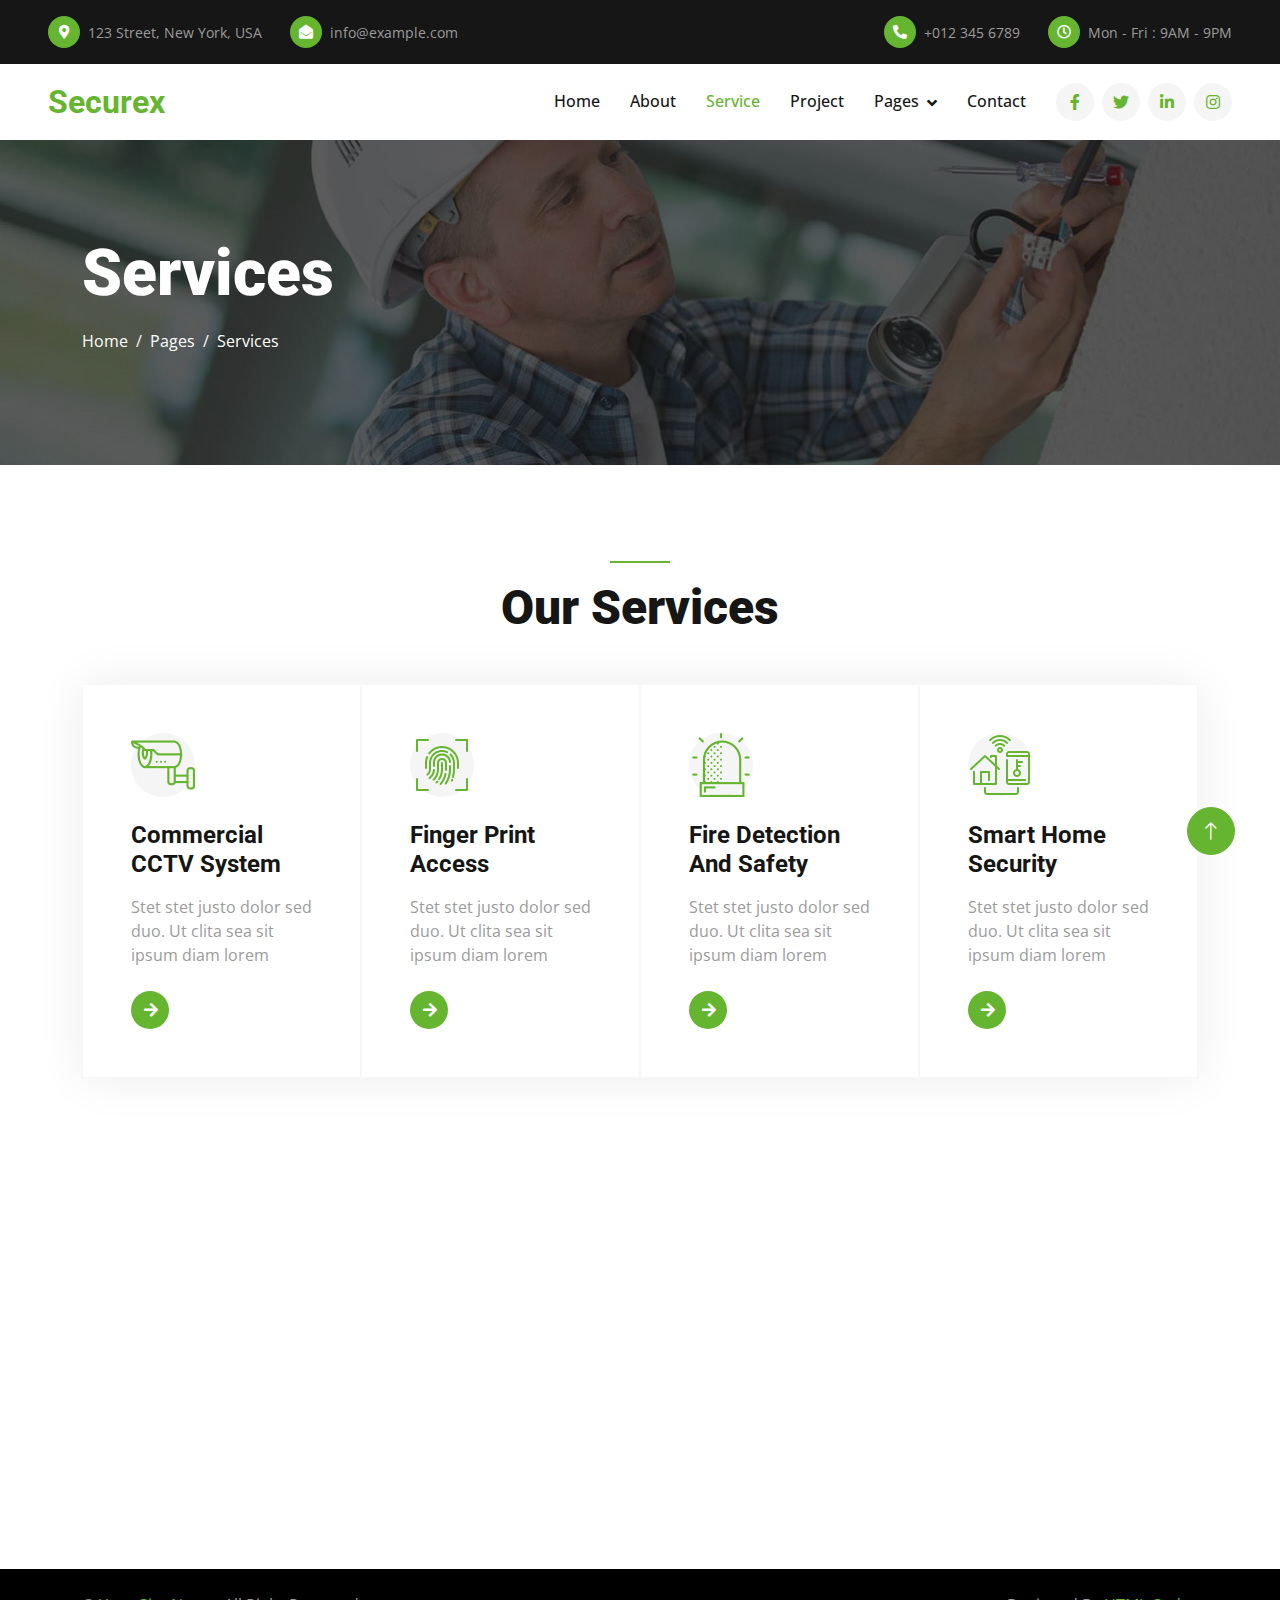
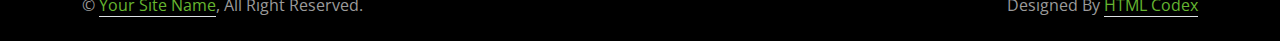
<file: service.html>
<!DOCTYPE html>
<html lang="en">

<head>
    <meta charset="utf-8">
    <title>Securex - CCTV Camera Website Template</title>
    <meta content="width=device-width, initial-scale=1.0" name="viewport">
    <meta content="" name="keywords">
    <meta content="" name="description">

    <!-- Favicon -->
    <link href="img/favicon.ico" rel="icon">

    <!-- Google Web Fonts -->
    <link rel="preconnect" href="https://fonts.googleapis.com">
    <link rel="preconnect" href="https://fonts.gstatic.com" crossorigin>
    <link href="https://fonts.googleapis.com/css2?family=Open+Sans:wght@400;500&family=Roboto:wght@500;700;900&display=swap" rel="stylesheet"> 

    <!-- Icon Font Stylesheet -->
    <link href="https://cdnjs.cloudflare.com/ajax/libs/font-awesome/5.10.0/css/all.min.css" rel="stylesheet">
    <link href="https://cdn.jsdelivr.net/npm/bootstrap-icons@1.4.1/font/bootstrap-icons.css" rel="stylesheet">

    <!-- Libraries Stylesheet -->
    <link href="lib/animate/animate.min.css" rel="stylesheet">
    <link href="lib/owlcarousel/assets/owl.carousel.min.css" rel="stylesheet">
    <link href="lib/lightbox/css/lightbox.min.css" rel="stylesheet">

    <!-- Customized Bootstrap Stylesheet -->
    <link href="css/bootstrap.min.css" rel="stylesheet">

    <!-- Template Stylesheet -->
    <link href="css/style.css" rel="stylesheet">
</head>

<body>
    <!-- Spinner Start -->
    <div id="spinner" class="show bg-white position-fixed translate-middle w-100 vh-100 top-50 start-50 d-flex align-items-center justify-content-center">
        <div class="spinner-border text-primary" style="width: 3rem; height: 3rem;" role="status">
            <span class="sr-only">Loading...</span>
        </div>
    </div>
    <!-- Spinner End -->


    <!-- Topbar Start -->
    <div class="container-fluid bg-dark px-5">
        <div class="row gx-4 d-none d-lg-flex">
            <div class="col-lg-6 text-start">
                <div class="h-100 d-inline-flex align-items-center py-3 me-4">
                    <div class="btn-sm-square rounded-circle bg-primary me-2">
                        <small class="fa fa-map-marker-alt text-white"></small>
                    </div>
                    <small>123 Street, New York, USA</small>
                </div>
                <div class="h-100 d-inline-flex align-items-center py-3">
                    <div class="btn-sm-square rounded-circle bg-primary me-2">
                        <small class="fa fa-envelope-open text-white"></small>
                    </div>
                    <small>info@example.com</small>
                </div>
            </div>
            <div class="col-lg-6 text-end">
                <div class="h-100 d-inline-flex align-items-center py-3 me-4">
                    <div class="btn-sm-square rounded-circle bg-primary me-2">
                        <small class="fa fa-phone-alt text-white"></small>
                    </div>
                    <small>+012 345 6789</small>
                </div>
                <div class="h-100 d-inline-flex align-items-center py-3">
                    <div class="btn-sm-square rounded-circle bg-primary me-2">
                        <small class="far fa-clock text-white"></small>
                    </div>
                    <small>Mon - Fri : 9AM - 9PM</small>
                </div>
            </div>
        </div>
    </div>
    <!-- Topbar End -->


    <!-- Navbar Start -->
    <nav class="navbar navbar-expand-lg bg-white navbar-light sticky-top p-0 px-4 px-lg-5">
        <a href="index.html" class="navbar-brand d-flex align-items-center">
            <h2 class="m-0 text-primary">Securex</h2>
        </a>
        <button type="button" class="navbar-toggler" data-bs-toggle="collapse" data-bs-target="#navbarCollapse">
            <span class="navbar-toggler-icon"></span>
        </button>
        <div class="collapse navbar-collapse" id="navbarCollapse">
            <div class="navbar-nav ms-auto py-4 py-lg-0">
                <a href="index.html" class="nav-item nav-link">Home</a>
                <a href="about.html" class="nav-item nav-link">About</a>
                <a href="service.html" class="nav-item nav-link active">Service</a>
                <a href="project.html" class="nav-item nav-link">Project</a>
                <div class="nav-item dropdown">
                    <a href="#" class="nav-link dropdown-toggle" data-bs-toggle="dropdown">Pages</a>
                    <div class="dropdown-menu rounded-0 rounded-bottom m-0">
                        <a href="feature.html" class="dropdown-item">Feature</a>
                        <a href="quote.html" class="dropdown-item">Free Quote</a>
                        <a href="team.html" class="dropdown-item">Our Team</a>
                        <a href="testimonial.html" class="dropdown-item">Testimonial</a>
                        <a href="404.html" class="dropdown-item">404 Page</a>
                    </div>
                </div>
                <a href="contact.html" class="nav-item nav-link">Contact</a>
            </div>
            <div class="h-100 d-lg-inline-flex align-items-center d-none">
                <a class="btn btn-square rounded-circle bg-light text-primary me-2" href=""><i class="fab fa-facebook-f"></i></a>
                <a class="btn btn-square rounded-circle bg-light text-primary me-2" href=""><i class="fab fa-twitter"></i></a>
                <a class="btn btn-square rounded-circle bg-light text-primary me-2" href=""><i class="fab fa-linkedin-in"></i></a>
                <a class="btn btn-square rounded-circle bg-light text-primary me-0" href=""><i class="fab fa-instagram"></i></a>
            </div>
        </div>
    </nav>
    <!-- Navbar End -->


    <!-- Page Header Start -->
    <div class="container-fluid page-header py-5 mb-5">
        <div class="container py-5">
            <h1 class="display-3 text-white mb-3 animated slideInDown">Services</h1>
            <nav aria-label="breadcrumb animated slideInDown">
                <ol class="breadcrumb">
                    <li class="breadcrumb-item"><a class="text-white" href="#">Home</a></li>
                    <li class="breadcrumb-item"><a class="text-white" href="#">Pages</a></li>
                    <li class="breadcrumb-item text-white active" aria-current="page">Services</li>
                </ol>
            </nav>
        </div>
    </div>
    <!-- Page Header End -->


    <!-- Service Start -->
    <div class="container-xxl py-5">
        <div class="container">
            <div class="text-center">
                <div class="bg-primary mb-3 mx-auto" style="width: 60px; height: 2px;"></div>
                <h1 class="display-5 mb-5">Our Services</h1>
            </div>
            <div class="row g-0 service-row">
                <div class="col-md-6 col-lg-3 wow fadeIn" data-wow-delay="0.1s">
                    <div class="service-item border h-100 p-5">
                        <div class="btn-square bg-light rounded-circle mb-4" style="width: 64px; height: 64px;">
                            <img class="img-fluid" src="img/icon/icon-6.png" alt="Icon">
                        </div>
                        <h4 class="mb-3">Commercial CCTV System</h4>
                        <p class="mb-4">Stet stet justo dolor sed duo. Ut clita sea sit ipsum diam lorem</p>
                        <a class="btn" href=""><i class="fa fa-arrow-right text-white me-3"></i>Read More</a>
                    </div>
                </div>
                <div class="col-md-6 col-lg-3 wow fadeIn" data-wow-delay="0.3s">
                    <div class="service-item border h-100 p-5">
                        <div class="btn-square bg-light rounded-circle mb-4" style="width: 64px; height: 64px;">
                            <img class="img-fluid" src="img/icon/icon-8.png" alt="Icon">
                        </div>
                        <h4 class="mb-3">Finger Print Access</h4>
                        <p class="mb-4">Stet stet justo dolor sed duo. Ut clita sea sit ipsum diam lorem</p>
                        <a class="btn" href=""><i class="fa fa-arrow-right text-white me-3"></i>Read More</a>
                    </div>
                </div>
                <div class="col-md-6 col-lg-3 wow fadeIn" data-wow-delay="0.5s">
                    <div class="service-item border h-100 p-5">
                        <div class="btn-square bg-light rounded-circle mb-4" style="width: 64px; height: 64px;">
                            <img class="img-fluid" src="img/icon/icon-9.png" alt="Icon">
                        </div>
                        <h4 class="mb-3">Fire Detection And Safety</h4>
                        <p class="mb-4">Stet stet justo dolor sed duo. Ut clita sea sit ipsum diam lorem</p>
                        <a class="btn" href=""><i class="fa fa-arrow-right text-white me-3"></i>Read More</a>
                    </div>
                </div>
                <div class="col-md-6 col-lg-3 wow fadeIn" data-wow-delay="0.7s">
                    <div class="service-item border h-100 p-5">
                        <div class="btn-square bg-light rounded-circle mb-4" style="width: 64px; height: 64px;">
                            <img class="img-fluid" src="img/icon/icon-3.png" alt="Icon">
                        </div>
                        <h4 class="mb-3">Smart Home Security</h4>
                        <p class="mb-4">Stet stet justo dolor sed duo. Ut clita sea sit ipsum diam lorem</p>
                        <a class="btn" href=""><i class="fa fa-arrow-right text-white me-3"></i>Read More</a>
                    </div>
                </div>
            </div>
        </div>
    </div>
    <!-- Service End -->
        

    <!-- Footer Start -->
    <div class="container-fluid bg-dark text-secondary footer mt-5 py-5 wow fadeIn" data-wow-delay="0.1s">
        <div class="container py-5">
            <div class="row g-5">
                <div class="col-lg-3 col-md-6">
                    <h5 class="text-light mb-4">Address</h5>
                    <p class="mb-2"><i class="fa fa-map-marker-alt me-3"></i>123 Street, New York, USA</p>
                    <p class="mb-2"><i class="fa fa-phone-alt me-3"></i>+012 345 67890</p>
                    <p class="mb-2"><i class="fa fa-envelope me-3"></i>info@example.com</p>
                    <div class="d-flex pt-2">
                        <a class="btn btn-square btn-outline-secondary rounded-circle me-2" href=""><i class="fab fa-twitter"></i></a>
                        <a class="btn btn-square btn-outline-secondary rounded-circle me-2" href=""><i class="fab fa-facebook-f"></i></a>
                        <a class="btn btn-square btn-outline-secondary rounded-circle me-2" href=""><i class="fab fa-youtube"></i></a>
                        <a class="btn btn-square btn-outline-secondary rounded-circle me-2" href=""><i class="fab fa-linkedin-in"></i></a>
                    </div>
                </div>
                <div class="col-lg-3 col-md-6">
                    <h5 class="text-light mb-4">Services</h5>
                    <a class="btn btn-link" href="">Business Security</a>
                    <a class="btn btn-link" href="">Fire Detection</a>
                    <a class="btn btn-link" href="">Alarm Systems</a>
                    <a class="btn btn-link" href="">CCTV & Video</a>
                    <a class="btn btn-link" href="">Smart Home</a>
                </div>
                <div class="col-lg-3 col-md-6">
                    <h5 class="text-light mb-4">Quick Links</h5>
                    <a class="btn btn-link" href="">About Us</a>
                    <a class="btn btn-link" href="">Contact Us</a>
                    <a class="btn btn-link" href="">Our Services</a>
                    <a class="btn btn-link" href="">Terms & Condition</a>
                    <a class="btn btn-link" href="">Support</a>
                </div>
                <div class="col-lg-3 col-md-6">
                    <h5 class="text-light mb-4">Newsletter</h5>
                    <p>Dolor amet sit justo amet elitr clita ipsum elitr est.</p>
                    <div class="position-relative w-100">
                        <input class="form-control bg-transparent border-secondary w-100 py-3 ps-4 pe-5" type="text" placeholder="Your email">
                        <button type="button" class="btn btn-primary py-2 position-absolute top-0 end-0 mt-2 me-2">SignUp</button>
                    </div>
                </div>
            </div>
        </div>
    </div>
    <!-- Footer End -->


    <!-- Copyright Start -->
    <div class="container-fluid py-4" style="background: #000000;">
        <div class="container">
            <div class="row">
                <div class="col-md-6 text-center text-md-start mb-3 mb-md-0">
                    &copy; <a class="border-bottom" href="#">Your Site Name</a>, All Right Reserved.
                </div>
                <div class="col-md-6 text-center text-md-end">
                    <!--/*** This template is free as long as you keep the footer author’s credit link/attribution link/backlink. If you'd like to use the template without the footer author’s credit link/attribution link/backlink, you can purchase the Credit Removal License from "https://htmlcodex.com/credit-removal". Thank you for your support. ***/-->
                    Designed By <a class="border-bottom" href="https://htmlcodex.com">HTML Codex</a>
                </div>
            </div>
        </div>
    </div>
    <!-- Copyright End -->


    <!-- Back to Top -->
    <a href="#" class="btn btn-lg btn-primary btn-lg-square rounded-circle back-to-top"><i class="bi bi-arrow-up"></i></a>


    <!-- JavaScript Libraries -->
    <script src="https://code.jquery.com/jquery-3.4.1.min.js"></script>
    <script src="https://cdn.jsdelivr.net/npm/bootstrap@5.0.0/dist/js/bootstrap.bundle.min.js"></script>
    <script src="lib/wow/wow.min.js"></script>
    <script src="lib/easing/easing.min.js"></script>
    <script src="lib/waypoints/waypoints.min.js"></script>
    <script src="lib/counterup/counterup.min.js"></script>
    <script src="lib/owlcarousel/owl.carousel.min.js"></script>
    <script src="lib/isotope/isotope.pkgd.min.js"></script>
    <script src="lib/lightbox/js/lightbox.min.js"></script>

    <!-- Template Javascript -->
    <script src="js/main.js"></script>
</body>

</html>
</file>
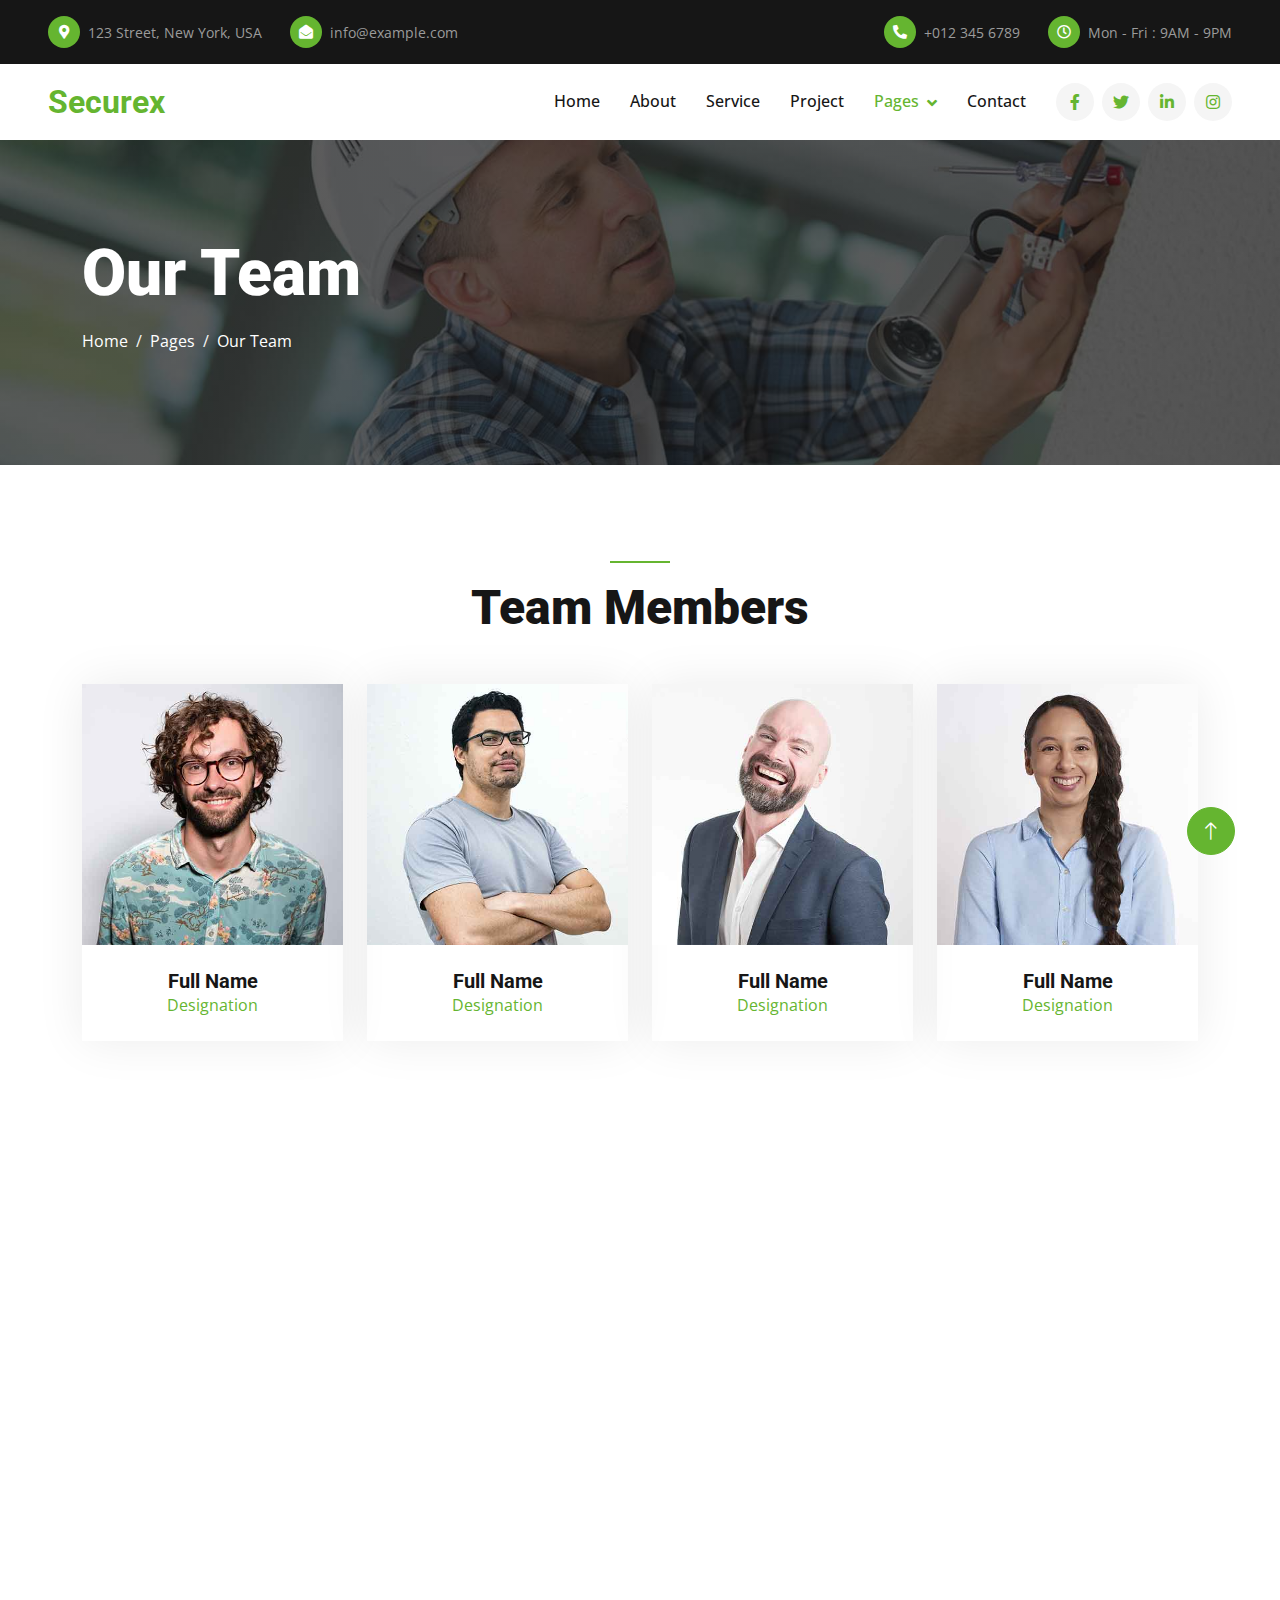
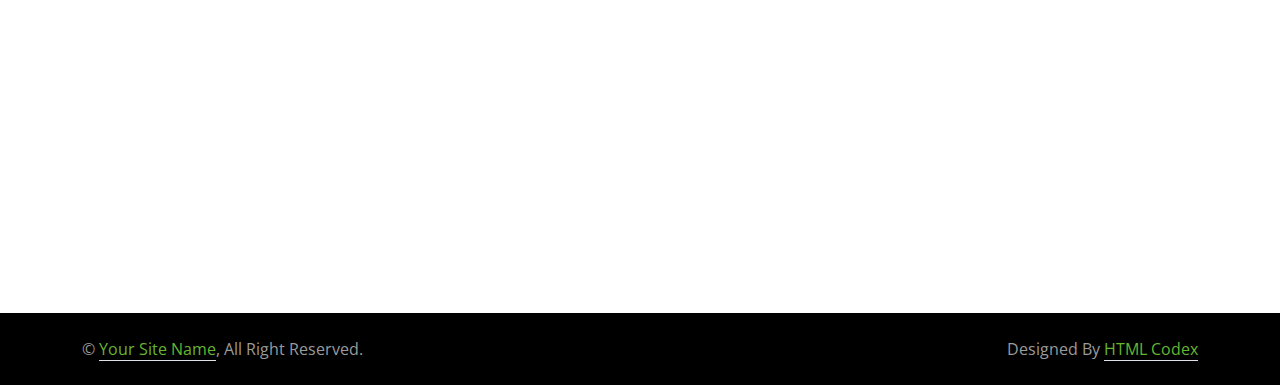
<file: team.html>
<!DOCTYPE html>
<html lang="en">

<head>
    <meta charset="utf-8">
    <title>Securex - CCTV Camera Website Template</title>
    <meta content="width=device-width, initial-scale=1.0" name="viewport">
    <meta content="" name="keywords">
    <meta content="" name="description">

    <!-- Favicon -->
    <link href="img/favicon.ico" rel="icon">

    <!-- Google Web Fonts -->
    <link rel="preconnect" href="https://fonts.googleapis.com">
    <link rel="preconnect" href="https://fonts.gstatic.com" crossorigin>
    <link href="https://fonts.googleapis.com/css2?family=Open+Sans:wght@400;500&family=Roboto:wght@500;700;900&display=swap" rel="stylesheet"> 

    <!-- Icon Font Stylesheet -->
    <link href="https://cdnjs.cloudflare.com/ajax/libs/font-awesome/5.10.0/css/all.min.css" rel="stylesheet">
    <link href="https://cdn.jsdelivr.net/npm/bootstrap-icons@1.4.1/font/bootstrap-icons.css" rel="stylesheet">

    <!-- Libraries Stylesheet -->
    <link href="lib/animate/animate.min.css" rel="stylesheet">
    <link href="lib/owlcarousel/assets/owl.carousel.min.css" rel="stylesheet">
    <link href="lib/lightbox/css/lightbox.min.css" rel="stylesheet">

    <!-- Customized Bootstrap Stylesheet -->
    <link href="css/bootstrap.min.css" rel="stylesheet">

    <!-- Template Stylesheet -->
    <link href="css/style.css" rel="stylesheet">
</head>

<body>
    <!-- Spinner Start -->
    <div id="spinner" class="show bg-white position-fixed translate-middle w-100 vh-100 top-50 start-50 d-flex align-items-center justify-content-center">
        <div class="spinner-border text-primary" style="width: 3rem; height: 3rem;" role="status">
            <span class="sr-only">Loading...</span>
        </div>
    </div>
    <!-- Spinner End -->


    <!-- Topbar Start -->
    <div class="container-fluid bg-dark px-5">
        <div class="row gx-4 d-none d-lg-flex">
            <div class="col-lg-6 text-start">
                <div class="h-100 d-inline-flex align-items-center py-3 me-4">
                    <div class="btn-sm-square rounded-circle bg-primary me-2">
                        <small class="fa fa-map-marker-alt text-white"></small>
                    </div>
                    <small>123 Street, New York, USA</small>
                </div>
                <div class="h-100 d-inline-flex align-items-center py-3">
                    <div class="btn-sm-square rounded-circle bg-primary me-2">
                        <small class="fa fa-envelope-open text-white"></small>
                    </div>
                    <small>info@example.com</small>
                </div>
            </div>
            <div class="col-lg-6 text-end">
                <div class="h-100 d-inline-flex align-items-center py-3 me-4">
                    <div class="btn-sm-square rounded-circle bg-primary me-2">
                        <small class="fa fa-phone-alt text-white"></small>
                    </div>
                    <small>+012 345 6789</small>
                </div>
                <div class="h-100 d-inline-flex align-items-center py-3">
                    <div class="btn-sm-square rounded-circle bg-primary me-2">
                        <small class="far fa-clock text-white"></small>
                    </div>
                    <small>Mon - Fri : 9AM - 9PM</small>
                </div>
            </div>
        </div>
    </div>
    <!-- Topbar End -->


    <!-- Navbar Start -->
    <nav class="navbar navbar-expand-lg bg-white navbar-light sticky-top p-0 px-4 px-lg-5">
        <a href="index.html" class="navbar-brand d-flex align-items-center">
            <h2 class="m-0 text-primary">Securex</h2>
        </a>
        <button type="button" class="navbar-toggler" data-bs-toggle="collapse" data-bs-target="#navbarCollapse">
            <span class="navbar-toggler-icon"></span>
        </button>
        <div class="collapse navbar-collapse" id="navbarCollapse">
            <div class="navbar-nav ms-auto py-4 py-lg-0">
                <a href="index.html" class="nav-item nav-link">Home</a>
                <a href="about.html" class="nav-item nav-link">About</a>
                <a href="service.html" class="nav-item nav-link">Service</a>
                <a href="project.html" class="nav-item nav-link">Project</a>
                <div class="nav-item dropdown">
                    <a href="#" class="nav-link dropdown-toggle active" data-bs-toggle="dropdown">Pages</a>
                    <div class="dropdown-menu rounded-0 rounded-bottom m-0">
                        <a href="feature.html" class="dropdown-item">Feature</a>
                        <a href="quote.html" class="dropdown-item">Free Quote</a>
                        <a href="team.html" class="dropdown-item active">Our Team</a>
                        <a href="testimonial.html" class="dropdown-item">Testimonial</a>
                        <a href="404.html" class="dropdown-item">404 Page</a>
                    </div>
                </div>
                <a href="contact.html" class="nav-item nav-link">Contact</a>
            </div>
            <div class="h-100 d-lg-inline-flex align-items-center d-none">
                <a class="btn btn-square rounded-circle bg-light text-primary me-2" href=""><i class="fab fa-facebook-f"></i></a>
                <a class="btn btn-square rounded-circle bg-light text-primary me-2" href=""><i class="fab fa-twitter"></i></a>
                <a class="btn btn-square rounded-circle bg-light text-primary me-2" href=""><i class="fab fa-linkedin-in"></i></a>
                <a class="btn btn-square rounded-circle bg-light text-primary me-0" href=""><i class="fab fa-instagram"></i></a>
            </div>
        </div>
    </nav>
    <!-- Navbar End -->


    <!-- Page Header Start -->
    <div class="container-fluid page-header py-5 mb-5">
        <div class="container py-5">
            <h1 class="display-3 text-white mb-3 animated slideInDown">Our Team</h1>
            <nav aria-label="breadcrumb animated slideInDown">
                <ol class="breadcrumb">
                    <li class="breadcrumb-item"><a class="text-white" href="#">Home</a></li>
                    <li class="breadcrumb-item"><a class="text-white" href="#">Pages</a></li>
                    <li class="breadcrumb-item text-white active" aria-current="page">Our Team</li>
                </ol>
            </nav>
        </div>
    </div>
    <!-- Page Header End -->


    <!-- Team Start -->
    <div class="container-xxl py-5">
        <div class="container">
            <div class="text-center wow fadeInUp" data-wow-delay="0.1s">
                <div class="bg-primary mb-3 mx-auto" style="width: 60px; height: 2px;"></div>
                <h1 class="display-5 mb-5">Team Members</h1>
            </div>
            <div class="row g-4">
                <div class="col-lg-3 col-md-6 wow fadeInUp" data-wow-delay="0.1s">
                    <div class="team-item">
                        <div class="overflow-hidden position-relative">
                            <img class="img-fluid" src="img/team-1.jpg" alt="">
                            <div class="team-social">
                                <a class="btn btn-square btn-dark rounded-circle m-1" href=""><i class="fab fa-facebook-f"></i></a>
                                <a class="btn btn-square btn-dark rounded-circle m-1" href=""><i class="fab fa-twitter"></i></a>
                                <a class="btn btn-square btn-dark rounded-circle m-1" href=""><i class="fab fa-instagram"></i></a>
                            </div>
                        </div>
                        <div class="text-center p-4">
                            <h5 class="mb-0">Full Name</h5>
                            <span class="text-primary">Designation</span>
                        </div>
                    </div>
                </div>
                <div class="col-lg-3 col-md-6 wow fadeInUp" data-wow-delay="0.3s">
                    <div class="team-item">
                        <div class="overflow-hidden position-relative">
                            <img class="img-fluid" src="img/team-2.jpg" alt="">
                            <div class="team-social">
                                <a class="btn btn-square btn-dark rounded-circle m-1" href=""><i class="fab fa-facebook-f"></i></a>
                                <a class="btn btn-square btn-dark rounded-circle m-1" href=""><i class="fab fa-twitter"></i></a>
                                <a class="btn btn-square btn-dark rounded-circle m-1" href=""><i class="fab fa-instagram"></i></a>
                            </div>
                        </div>
                        <div class="text-center p-4">
                            <h5 class="mb-0">Full Name</h5>
                            <span class="text-primary">Designation</span>
                        </div>
                    </div>
                </div>
                <div class="col-lg-3 col-md-6 wow fadeInUp" data-wow-delay="0.5s">
                    <div class="team-item">
                        <div class="overflow-hidden position-relative">
                            <img class="img-fluid" src="img/team-3.jpg" alt="">
                            <div class="team-social">
                                <a class="btn btn-square btn-dark rounded-circle m-1" href=""><i class="fab fa-facebook-f"></i></a>
                                <a class="btn btn-square btn-dark rounded-circle m-1" href=""><i class="fab fa-twitter"></i></a>
                                <a class="btn btn-square btn-dark rounded-circle m-1" href=""><i class="fab fa-instagram"></i></a>
                            </div>
                        </div>
                        <div class="text-center p-4">
                            <h5 class="mb-0">Full Name</h5>
                            <span class="text-primary">Designation</span>
                        </div>
                    </div>
                </div>
                <div class="col-lg-3 col-md-6 wow fadeInUp" data-wow-delay="0.7s">
                    <div class="team-item">
                        <div class="overflow-hidden position-relative">
                            <img class="img-fluid" src="img/team-4.jpg" alt="">
                            <div class="team-social">
                                <a class="btn btn-square btn-dark rounded-circle m-1" href=""><i class="fab fa-facebook-f"></i></a>
                                <a class="btn btn-square btn-dark rounded-circle m-1" href=""><i class="fab fa-twitter"></i></a>
                                <a class="btn btn-square btn-dark rounded-circle m-1" href=""><i class="fab fa-instagram"></i></a>
                            </div>
                        </div>
                        <div class="text-center p-4">
                            <h5 class="mb-0">Full Name</h5>
                            <span class="text-primary">Designation</span>
                        </div>
                    </div>
                </div>
                <div class="col-lg-3 col-md-6 wow fadeInUp" data-wow-delay="0.1s">
                    <div class="team-item">
                        <div class="overflow-hidden position-relative">
                            <img class="img-fluid" src="img/team-2.jpg" alt="">
                            <div class="team-social">
                                <a class="btn btn-square btn-dark rounded-circle m-1" href=""><i class="fab fa-facebook-f"></i></a>
                                <a class="btn btn-square btn-dark rounded-circle m-1" href=""><i class="fab fa-twitter"></i></a>
                                <a class="btn btn-square btn-dark rounded-circle m-1" href=""><i class="fab fa-instagram"></i></a>
                            </div>
                        </div>
                        <div class="text-center p-4">
                            <h5 class="mb-0">Full Name</h5>
                            <span class="text-primary">Designation</span>
                        </div>
                    </div>
                </div>
                <div class="col-lg-3 col-md-6 wow fadeInUp" data-wow-delay="0.3s">
                    <div class="team-item">
                        <div class="overflow-hidden position-relative">
                            <img class="img-fluid" src="img/team-3.jpg" alt="">
                            <div class="team-social">
                                <a class="btn btn-square btn-dark rounded-circle m-1" href=""><i class="fab fa-facebook-f"></i></a>
                                <a class="btn btn-square btn-dark rounded-circle m-1" href=""><i class="fab fa-twitter"></i></a>
                                <a class="btn btn-square btn-dark rounded-circle m-1" href=""><i class="fab fa-instagram"></i></a>
                            </div>
                        </div>
                        <div class="text-center p-4">
                            <h5 class="mb-0">Full Name</h5>
                            <span class="text-primary">Designation</span>
                        </div>
                    </div>
                </div>
                <div class="col-lg-3 col-md-6 wow fadeInUp" data-wow-delay="0.5s">
                    <div class="team-item">
                        <div class="overflow-hidden position-relative">
                            <img class="img-fluid" src="img/team-4.jpg" alt="">
                            <div class="team-social">
                                <a class="btn btn-square btn-dark rounded-circle m-1" href=""><i class="fab fa-facebook-f"></i></a>
                                <a class="btn btn-square btn-dark rounded-circle m-1" href=""><i class="fab fa-twitter"></i></a>
                                <a class="btn btn-square btn-dark rounded-circle m-1" href=""><i class="fab fa-instagram"></i></a>
                            </div>
                        </div>
                        <div class="text-center p-4">
                            <h5 class="mb-0">Full Name</h5>
                            <span class="text-primary">Designation</span>
                        </div>
                    </div>
                </div>
                <div class="col-lg-3 col-md-6 wow fadeInUp" data-wow-delay="0.7s">
                    <div class="team-item">
                        <div class="overflow-hidden position-relative">
                            <img class="img-fluid" src="img/team-1.jpg" alt="">
                            <div class="team-social">
                                <a class="btn btn-square btn-dark rounded-circle m-1" href=""><i class="fab fa-facebook-f"></i></a>
                                <a class="btn btn-square btn-dark rounded-circle m-1" href=""><i class="fab fa-twitter"></i></a>
                                <a class="btn btn-square btn-dark rounded-circle m-1" href=""><i class="fab fa-instagram"></i></a>
                            </div>
                        </div>
                        <div class="text-center p-4">
                            <h5 class="mb-0">Full Name</h5>
                            <span class="text-primary">Designation</span>
                        </div>
                    </div>
                </div>
            </div>
        </div>
    </div>
    <!-- Team End -->
        

    <!-- Footer Start -->
    <div class="container-fluid bg-dark text-secondary footer mt-5 py-5 wow fadeIn" data-wow-delay="0.1s">
        <div class="container py-5">
            <div class="row g-5">
                <div class="col-lg-3 col-md-6">
                    <h5 class="text-light mb-4">Address</h5>
                    <p class="mb-2"><i class="fa fa-map-marker-alt me-3"></i>123 Street, New York, USA</p>
                    <p class="mb-2"><i class="fa fa-phone-alt me-3"></i>+012 345 67890</p>
                    <p class="mb-2"><i class="fa fa-envelope me-3"></i>info@example.com</p>
                    <div class="d-flex pt-2">
                        <a class="btn btn-square btn-outline-secondary rounded-circle me-2" href=""><i class="fab fa-twitter"></i></a>
                        <a class="btn btn-square btn-outline-secondary rounded-circle me-2" href=""><i class="fab fa-facebook-f"></i></a>
                        <a class="btn btn-square btn-outline-secondary rounded-circle me-2" href=""><i class="fab fa-youtube"></i></a>
                        <a class="btn btn-square btn-outline-secondary rounded-circle me-2" href=""><i class="fab fa-linkedin-in"></i></a>
                    </div>
                </div>
                <div class="col-lg-3 col-md-6">
                    <h5 class="text-light mb-4">Services</h5>
                    <a class="btn btn-link" href="">Business Security</a>
                    <a class="btn btn-link" href="">Fire Detection</a>
                    <a class="btn btn-link" href="">Alarm Systems</a>
                    <a class="btn btn-link" href="">CCTV & Video</a>
                    <a class="btn btn-link" href="">Smart Home</a>
                </div>
                <div class="col-lg-3 col-md-6">
                    <h5 class="text-light mb-4">Quick Links</h5>
                    <a class="btn btn-link" href="">About Us</a>
                    <a class="btn btn-link" href="">Contact Us</a>
                    <a class="btn btn-link" href="">Our Services</a>
                    <a class="btn btn-link" href="">Terms & Condition</a>
                    <a class="btn btn-link" href="">Support</a>
                </div>
                <div class="col-lg-3 col-md-6">
                    <h5 class="text-light mb-4">Newsletter</h5>
                    <p>Dolor amet sit justo amet elitr clita ipsum elitr est.</p>
                    <div class="position-relative w-100">
                        <input class="form-control bg-transparent border-secondary w-100 py-3 ps-4 pe-5" type="text" placeholder="Your email">
                        <button type="button" class="btn btn-primary py-2 position-absolute top-0 end-0 mt-2 me-2">SignUp</button>
                    </div>
                </div>
            </div>
        </div>
    </div>
    <!-- Footer End -->


    <!-- Copyright Start -->
    <div class="container-fluid py-4" style="background: #000000;">
        <div class="container">
            <div class="row">
                <div class="col-md-6 text-center text-md-start mb-3 mb-md-0">
                    &copy; <a class="border-bottom" href="#">Your Site Name</a>, All Right Reserved.
                </div>
                <div class="col-md-6 text-center text-md-end">
                    <!--/*** This template is free as long as you keep the footer author’s credit link/attribution link/backlink. If you'd like to use the template without the footer author’s credit link/attribution link/backlink, you can purchase the Credit Removal License from "https://htmlcodex.com/credit-removal". Thank you for your support. ***/-->
                    Designed By <a class="border-bottom" href="https://htmlcodex.com">HTML Codex</a>
                </div>
            </div>
        </div>
    </div>
    <!-- Copyright End -->


    <!-- Back to Top -->
    <a href="#" class="btn btn-lg btn-primary btn-lg-square rounded-circle back-to-top"><i class="bi bi-arrow-up"></i></a>


    <!-- JavaScript Libraries -->
    <script src="https://code.jquery.com/jquery-3.4.1.min.js"></script>
    <script src="https://cdn.jsdelivr.net/npm/bootstrap@5.0.0/dist/js/bootstrap.bundle.min.js"></script>
    <script src="lib/wow/wow.min.js"></script>
    <script src="lib/easing/easing.min.js"></script>
    <script src="lib/waypoints/waypoints.min.js"></script>
    <script src="lib/counterup/counterup.min.js"></script>
    <script src="lib/owlcarousel/owl.carousel.min.js"></script>
    <script src="lib/isotope/isotope.pkgd.min.js"></script>
    <script src="lib/lightbox/js/lightbox.min.js"></script>

    <!-- Template Javascript -->
    <script src="js/main.js"></script>
</body>

</html>
</file>
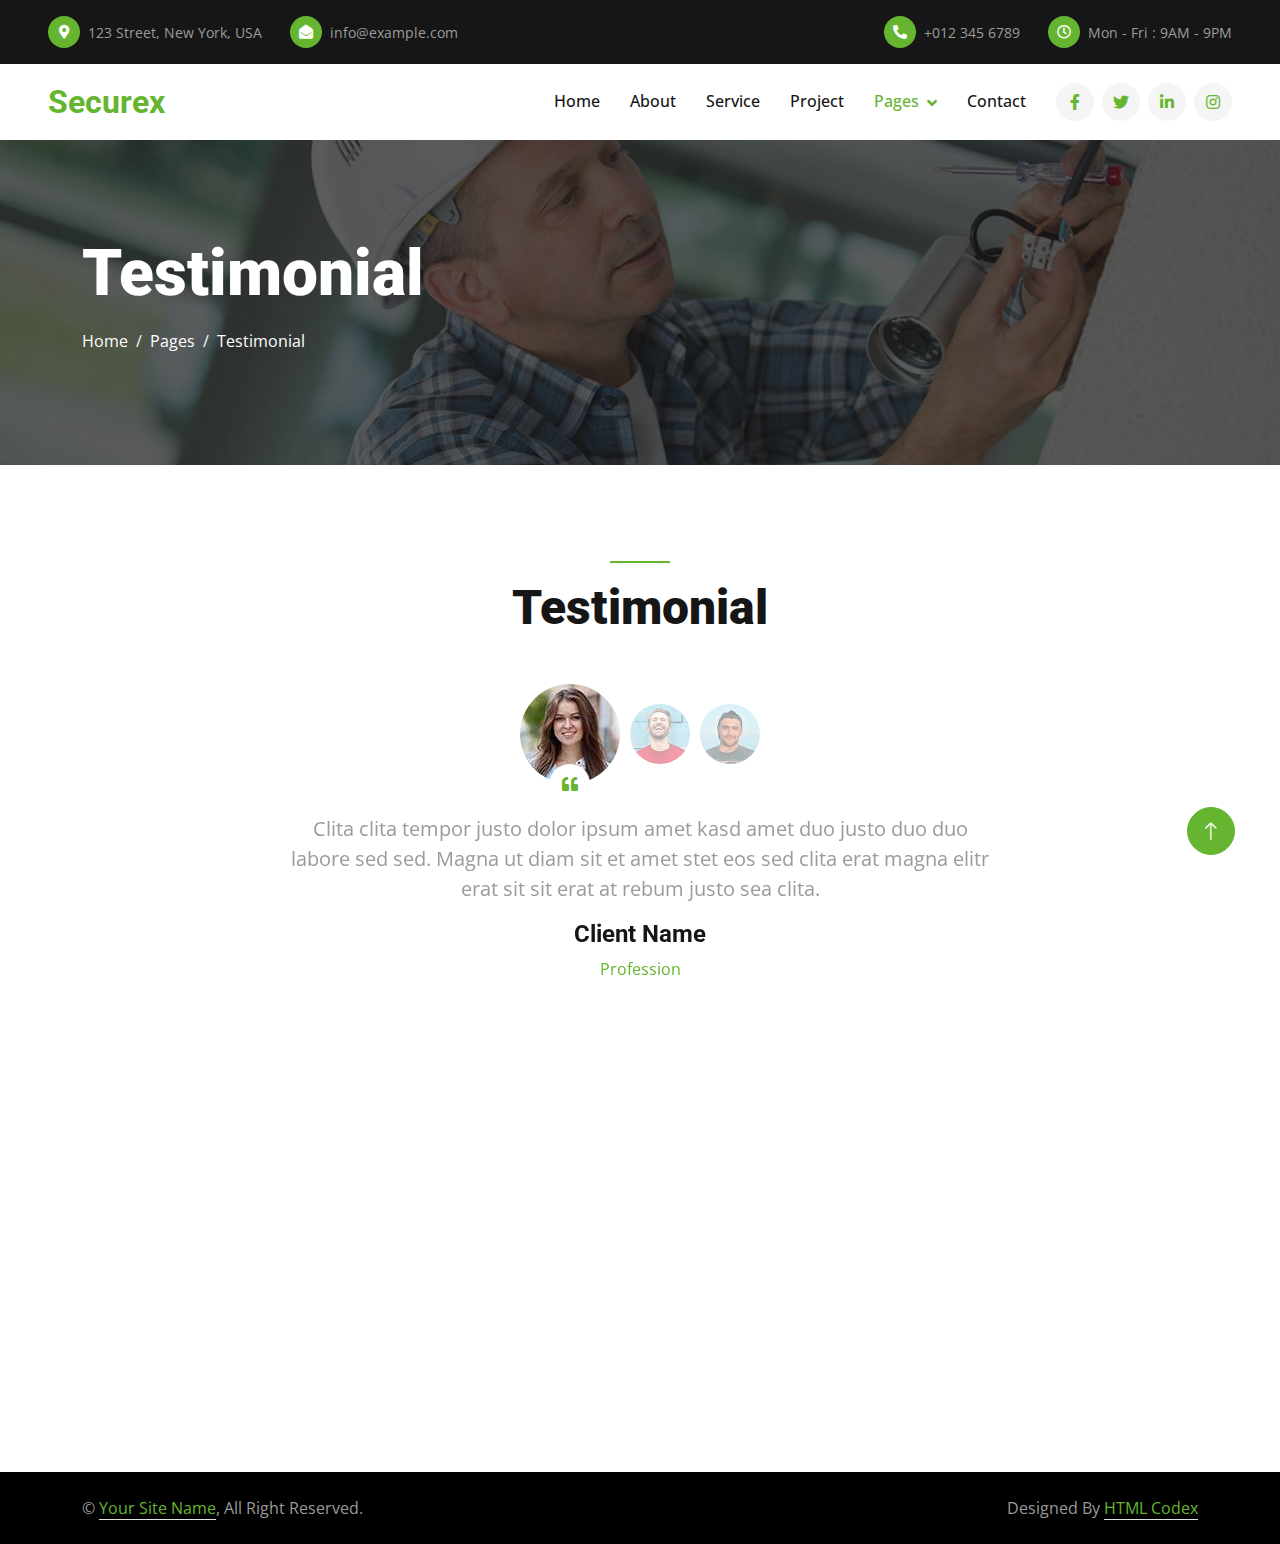
<file: testimonial.html>
<!DOCTYPE html>
<html lang="en">

<head>
    <meta charset="utf-8">
    <title>Securex - CCTV Camera Website Template</title>
    <meta content="width=device-width, initial-scale=1.0" name="viewport">
    <meta content="" name="keywords">
    <meta content="" name="description">

    <!-- Favicon -->
    <link href="img/favicon.ico" rel="icon">

    <!-- Google Web Fonts -->
    <link rel="preconnect" href="https://fonts.googleapis.com">
    <link rel="preconnect" href="https://fonts.gstatic.com" crossorigin>
    <link href="https://fonts.googleapis.com/css2?family=Open+Sans:wght@400;500&family=Roboto:wght@500;700;900&display=swap" rel="stylesheet"> 

    <!-- Icon Font Stylesheet -->
    <link href="https://cdnjs.cloudflare.com/ajax/libs/font-awesome/5.10.0/css/all.min.css" rel="stylesheet">
    <link href="https://cdn.jsdelivr.net/npm/bootstrap-icons@1.4.1/font/bootstrap-icons.css" rel="stylesheet">

    <!-- Libraries Stylesheet -->
    <link href="lib/animate/animate.min.css" rel="stylesheet">
    <link href="lib/owlcarousel/assets/owl.carousel.min.css" rel="stylesheet">
    <link href="lib/lightbox/css/lightbox.min.css" rel="stylesheet">

    <!-- Customized Bootstrap Stylesheet -->
    <link href="css/bootstrap.min.css" rel="stylesheet">

    <!-- Template Stylesheet -->
    <link href="css/style.css" rel="stylesheet">
</head>

<body>
    <!-- Spinner Start -->
    <div id="spinner" class="show bg-white position-fixed translate-middle w-100 vh-100 top-50 start-50 d-flex align-items-center justify-content-center">
        <div class="spinner-border text-primary" style="width: 3rem; height: 3rem;" role="status">
            <span class="sr-only">Loading...</span>
        </div>
    </div>
    <!-- Spinner End -->


    <!-- Topbar Start -->
    <div class="container-fluid bg-dark px-5">
        <div class="row gx-4 d-none d-lg-flex">
            <div class="col-lg-6 text-start">
                <div class="h-100 d-inline-flex align-items-center py-3 me-4">
                    <div class="btn-sm-square rounded-circle bg-primary me-2">
                        <small class="fa fa-map-marker-alt text-white"></small>
                    </div>
                    <small>123 Street, New York, USA</small>
                </div>
                <div class="h-100 d-inline-flex align-items-center py-3">
                    <div class="btn-sm-square rounded-circle bg-primary me-2">
                        <small class="fa fa-envelope-open text-white"></small>
                    </div>
                    <small>info@example.com</small>
                </div>
            </div>
            <div class="col-lg-6 text-end">
                <div class="h-100 d-inline-flex align-items-center py-3 me-4">
                    <div class="btn-sm-square rounded-circle bg-primary me-2">
                        <small class="fa fa-phone-alt text-white"></small>
                    </div>
                    <small>+012 345 6789</small>
                </div>
                <div class="h-100 d-inline-flex align-items-center py-3">
                    <div class="btn-sm-square rounded-circle bg-primary me-2">
                        <small class="far fa-clock text-white"></small>
                    </div>
                    <small>Mon - Fri : 9AM - 9PM</small>
                </div>
            </div>
        </div>
    </div>
    <!-- Topbar End -->


    <!-- Navbar Start -->
    <nav class="navbar navbar-expand-lg bg-white navbar-light sticky-top p-0 px-4 px-lg-5">
        <a href="index.html" class="navbar-brand d-flex align-items-center">
            <h2 class="m-0 text-primary">Securex</h2>
        </a>
        <button type="button" class="navbar-toggler" data-bs-toggle="collapse" data-bs-target="#navbarCollapse">
            <span class="navbar-toggler-icon"></span>
        </button>
        <div class="collapse navbar-collapse" id="navbarCollapse">
            <div class="navbar-nav ms-auto py-4 py-lg-0">
                <a href="index.html" class="nav-item nav-link">Home</a>
                <a href="about.html" class="nav-item nav-link">About</a>
                <a href="service.html" class="nav-item nav-link">Service</a>
                <a href="project.html" class="nav-item nav-link">Project</a>
                <div class="nav-item dropdown">
                    <a href="#" class="nav-link dropdown-toggle active" data-bs-toggle="dropdown">Pages</a>
                    <div class="dropdown-menu rounded-0 rounded-bottom m-0">
                        <a href="feature.html" class="dropdown-item">Feature</a>
                        <a href="quote.html" class="dropdown-item">Free Quote</a>
                        <a href="team.html" class="dropdown-item">Our Team</a>
                        <a href="testimonial.html" class="dropdown-item active">Testimonial</a>
                        <a href="404.html" class="dropdown-item">404 Page</a>
                    </div>
                </div>
                <a href="contact.html" class="nav-item nav-link">Contact</a>
            </div>
            <div class="h-100 d-lg-inline-flex align-items-center d-none">
                <a class="btn btn-square rounded-circle bg-light text-primary me-2" href=""><i class="fab fa-facebook-f"></i></a>
                <a class="btn btn-square rounded-circle bg-light text-primary me-2" href=""><i class="fab fa-twitter"></i></a>
                <a class="btn btn-square rounded-circle bg-light text-primary me-2" href=""><i class="fab fa-linkedin-in"></i></a>
                <a class="btn btn-square rounded-circle bg-light text-primary me-0" href=""><i class="fab fa-instagram"></i></a>
            </div>
        </div>
    </nav>
    <!-- Navbar End -->


    <!-- Page Header Start -->
    <div class="container-fluid page-header py-5 mb-5">
        <div class="container py-5">
            <h1 class="display-3 text-white mb-3 animated slideInDown">Testimonial</h1>
            <nav aria-label="breadcrumb animated slideInDown">
                <ol class="breadcrumb">
                    <li class="breadcrumb-item"><a class="text-white" href="#">Home</a></li>
                    <li class="breadcrumb-item"><a class="text-white" href="#">Pages</a></li>
                    <li class="breadcrumb-item text-white active" aria-current="page">Testimonial</li>
                </ol>
            </nav>
        </div>
    </div>
    <!-- Page Header End -->


    <!-- Testimonial Start -->
    <div class="container-xxl py-5 wow fadeInUp" data-wow-delay="0.1s">
        <div class="container">
            <div class="text-center wow fadeInUp" data-wow-delay="0.1s">
                <div class="bg-primary mb-3 mx-auto" style="width: 60px; height: 2px;"></div>
                <h1 class="display-5 mb-5">Testimonial</h1>
            </div>
            <div class="owl-carousel testimonial-carousel wow fadeInUp" data-wow-delay="0.1s">
                <div class="testimonial-item text-center" data-dot="<img class='img-fluid' src='img/testimonial-1.jpg' alt=''>">
                    <p class="fs-5">Clita clita tempor justo dolor ipsum amet kasd amet duo justo duo duo labore sed sed. Magna ut diam sit et amet stet eos sed clita erat magna elitr erat sit sit erat at rebum justo sea clita.</p>
                    <h4>Client Name</h4>
                    <span class="text-primary">Profession</span>
                </div>
                <div class="testimonial-item text-center" data-dot="<img class='img-fluid' src='img/testimonial-2.jpg' alt=''>">
                    <p class="fs-5">Clita clita tempor justo dolor ipsum amet kasd amet duo justo duo duo labore sed sed. Magna ut diam sit et amet stet eos sed clita erat magna elitr erat sit sit erat at rebum justo sea clita.</p>
                    <h4>Client Name</h4>
                    <span class="text-primary">Profession</span>
                </div>
                <div class="testimonial-item text-center" data-dot="<img class='img-fluid' src='img/testimonial-3.jpg' alt=''>">
                    <p class="fs-5">Clita clita tempor justo dolor ipsum amet kasd amet duo justo duo duo labore sed sed. Magna ut diam sit et amet stet eos sed clita erat magna elitr erat sit sit erat at rebum justo sea clita.</p>
                    <h4>Client Name</h4>
                    <span class="text-primary">Profession</span>
                </div>
            </div>
        </div>
    </div>
    <!-- Testimonial End -->
        

    <!-- Footer Start -->
    <div class="container-fluid bg-dark text-secondary footer mt-5 py-5 wow fadeIn" data-wow-delay="0.1s">
        <div class="container py-5">
            <div class="row g-5">
                <div class="col-lg-3 col-md-6">
                    <h5 class="text-light mb-4">Address</h5>
                    <p class="mb-2"><i class="fa fa-map-marker-alt me-3"></i>123 Street, New York, USA</p>
                    <p class="mb-2"><i class="fa fa-phone-alt me-3"></i>+012 345 67890</p>
                    <p class="mb-2"><i class="fa fa-envelope me-3"></i>info@example.com</p>
                    <div class="d-flex pt-2">
                        <a class="btn btn-square btn-outline-secondary rounded-circle me-2" href=""><i class="fab fa-twitter"></i></a>
                        <a class="btn btn-square btn-outline-secondary rounded-circle me-2" href=""><i class="fab fa-facebook-f"></i></a>
                        <a class="btn btn-square btn-outline-secondary rounded-circle me-2" href=""><i class="fab fa-youtube"></i></a>
                        <a class="btn btn-square btn-outline-secondary rounded-circle me-2" href=""><i class="fab fa-linkedin-in"></i></a>
                    </div>
                </div>
                <div class="col-lg-3 col-md-6">
                    <h5 class="text-light mb-4">Services</h5>
                    <a class="btn btn-link" href="">Business Security</a>
                    <a class="btn btn-link" href="">Fire Detection</a>
                    <a class="btn btn-link" href="">Alarm Systems</a>
                    <a class="btn btn-link" href="">CCTV & Video</a>
                    <a class="btn btn-link" href="">Smart Home</a>
                </div>
                <div class="col-lg-3 col-md-6">
                    <h5 class="text-light mb-4">Quick Links</h5>
                    <a class="btn btn-link" href="">About Us</a>
                    <a class="btn btn-link" href="">Contact Us</a>
                    <a class="btn btn-link" href="">Our Services</a>
                    <a class="btn btn-link" href="">Terms & Condition</a>
                    <a class="btn btn-link" href="">Support</a>
                </div>
                <div class="col-lg-3 col-md-6">
                    <h5 class="text-light mb-4">Newsletter</h5>
                    <p>Dolor amet sit justo amet elitr clita ipsum elitr est.</p>
                    <div class="position-relative w-100">
                        <input class="form-control bg-transparent border-secondary w-100 py-3 ps-4 pe-5" type="text" placeholder="Your email">
                        <button type="button" class="btn btn-primary py-2 position-absolute top-0 end-0 mt-2 me-2">SignUp</button>
                    </div>
                </div>
            </div>
        </div>
    </div>
    <!-- Footer End -->


    <!-- Copyright Start -->
    <div class="container-fluid py-4" style="background: #000000;">
        <div class="container">
            <div class="row">
                <div class="col-md-6 text-center text-md-start mb-3 mb-md-0">
                    &copy; <a class="border-bottom" href="#">Your Site Name</a>, All Right Reserved.
                </div>
                <div class="col-md-6 text-center text-md-end">
                    <!--/*** This template is free as long as you keep the footer author’s credit link/attribution link/backlink. If you'd like to use the template without the footer author’s credit link/attribution link/backlink, you can purchase the Credit Removal License from "https://htmlcodex.com/credit-removal". Thank you for your support. ***/-->
                    Designed By <a class="border-bottom" href="https://htmlcodex.com">HTML Codex</a>
                </div>
            </div>
        </div>
    </div>
    <!-- Copyright End -->


    <!-- Back to Top -->
    <a href="#" class="btn btn-lg btn-primary btn-lg-square rounded-circle back-to-top"><i class="bi bi-arrow-up"></i></a>


    <!-- JavaScript Libraries -->
    <script src="https://code.jquery.com/jquery-3.4.1.min.js"></script>
    <script src="https://cdn.jsdelivr.net/npm/bootstrap@5.0.0/dist/js/bootstrap.bundle.min.js"></script>
    <script src="lib/wow/wow.min.js"></script>
    <script src="lib/easing/easing.min.js"></script>
    <script src="lib/waypoints/waypoints.min.js"></script>
    <script src="lib/counterup/counterup.min.js"></script>
    <script src="lib/owlcarousel/owl.carousel.min.js"></script>
    <script src="lib/isotope/isotope.pkgd.min.js"></script>
    <script src="lib/lightbox/js/lightbox.min.js"></script>

    <!-- Template Javascript -->
    <script src="js/main.js"></script>
</body>

</html>
</file>
<file: css/style.css>
/********** Template CSS **********/
:root {
    --primary: #65B530;
    --secondary: #9B9B9B;
    --light: #F5F5F5;
    --dark: #161616;
}

.fw-medium {
    font-weight: 500 !important;
}

.fw-bold {
    font-weight: 700 !important;
}

.fw-black {
    font-weight: 900 !important;
}

.back-to-top {
    position: fixed;
    display: none;
    right: 45px;
    bottom: 45px;
    z-index: 99;
}


/*** Spinner ***/
#spinner {
    opacity: 0;
    visibility: hidden;
    transition: opacity .5s ease-out, visibility 0s linear .5s;
    z-index: 99999;
}

#spinner.show {
    transition: opacity .5s ease-out, visibility 0s linear 0s;
    visibility: visible;
    opacity: 1;
}


/*** Button ***/
.btn {
    font-weight: 500;
    transition: .5s;
}

.btn.btn-primary {
    color: #FFFFFF;
}

.btn-square {
    width: 38px;
    height: 38px;
}

.btn-sm-square {
    width: 32px;
    height: 32px;
}

.btn-lg-square {
    width: 48px;
    height: 48px;
}

.btn-square,
.btn-sm-square,
.btn-lg-square {
    padding: 0;
    display: flex;
    align-items: center;
    justify-content: center;
    font-weight: normal;
}

/*** Navbar ***/
.navbar.sticky-top {
    top: -100px;
    transition: .5s;
}

.navbar .navbar-brand {
    height: 75px;
}

.navbar .navbar-nav .nav-link {
    margin-right: 30px;
    padding: 25px 0;
    color: var(--dark);
    font-weight: 500;
    outline: none;
}

.navbar .navbar-nav .nav-link:hover,
.navbar .navbar-nav .nav-link.active {
    color: var(--primary);
}

.navbar .dropdown-toggle::after {
    border: none;
    content: "\f107";
    font-family: "Font Awesome 5 Free";
    font-weight: 900;
    vertical-align: middle;
    margin-left: 8px;
}

@media (max-width: 991.98px) {
    .navbar .navbar-nav .nav-link  {
        margin-right: 0;
        padding: 10px 0;
    }

    .navbar .navbar-nav {
        border-top: 1px solid #EEEEEE;
    }
}

@media (min-width: 992px) {
    .navbar .nav-item .dropdown-menu {
        display: block;
        border: none;
        margin-top: 0;
        top: 150%;
        opacity: 0;
        visibility: hidden;
        transition: .5s;
    }

    .navbar .nav-item:hover .dropdown-menu {
        top: 100%;
        visibility: visible;
        transition: .5s;
        opacity: 1;
    }
}

.navbar .btn:hover {
    color: #FFFFFF !important;
    background: var(--primary) !important;
}


/*** Header ***/
.header-carousel .carousel-inner {
    position: absolute;
    width: 100%;
    height: 100%;
    top: 0;
    left: 0;
    display: flex;
    align-items: center;
    background: rgba(22, 22, 22, .7);
}

@media (max-width: 768px) {
    .header-carousel .owl-carousel-item {
        position: relative;
        min-height: 500px;
    }
    
    .header-carousel .owl-carousel-item img {
        position: absolute;
        width: 100%;
        height: 100%;
        object-fit: cover;
    }

    .header-carousel .owl-carousel-item h5,
    .header-carousel .owl-carousel-item p {
        font-size: 14px !important;
        font-weight: 400 !important;
    }

    .header-carousel .owl-carousel-item h1 {
        font-size: 30px;
        font-weight: 600;
    }
}

.header-carousel .owl-nav {
    position: absolute;
    width: 200px;
    height: 45px;
    bottom: 30px;
    left: 50%;
    transform: translateX(-50%);
    display: flex;
    justify-content: space-between;
}

.header-carousel .owl-nav .owl-prev,
.header-carousel .owl-nav .owl-next {
    width: 45px;
    height: 45px;
    display: flex;
    align-items: center;
    justify-content: center;
    color: #FFFFFF;
    background: transparent;
    border: 1px solid #FFFFFF;
    border-radius: 45px;
    font-size: 22px;
    transition: .5s;
}

.header-carousel .owl-nav .owl-prev:hover,
.header-carousel .owl-nav .owl-next:hover {
    background: var(--primary);
    border-color: var(--primary);
}

.header-carousel .owl-dots {
    position: absolute;
    height: 45px;
    bottom: 30px;
    left: 50%;
    transform: translateX(-50%);
    display: flex;
    align-items: center;
    justify-content: center;
}

.header-carousel .owl-dot {
    position: relative;
    display: inline-block;
    margin: 0 5px;
    width: 15px;
    height: 15px;
    background: transparent;
    border: 1px solid #FFFFFF;
    border-radius: 15px;
    transition: .5s;
}

.header-carousel .owl-dot::after {
    position: absolute;
    content: "";
    width: 5px;
    height: 5px;
    top: 4px;
    left: 4px;
    background: #FFFFFF;
    border-radius: 5px;
}

.header-carousel .owl-dot.active {
    background: var(--primary);
    border-color: var(--primary);
}

.page-header {
    background: linear-gradient(rgba(22, 22, 22, .7), rgba(22, 22, 22, .7)), url(../img/carousel-1.jpg) center center no-repeat;
    background-size: cover;
}

.breadcrumb-item + .breadcrumb-item::before {
    color: var(--light);
}


/*** About ***/
@media (min-width: 992px) {
    .container.about {
        max-width: 100% !important;
    }

    .about-text  {
        padding-right: calc(((100% - 960px) / 2) + .75rem);
    }
}

@media (min-width: 1200px) {
    .about-text  {
        padding-right: calc(((100% - 1140px) / 2) + .75rem);
    }
}

@media (min-width: 1400px) {
    .about-text  {
        padding-right: calc(((100% - 1320px) / 2) + .75rem);
    }
}


/*** Service ***/
.service-row {
    box-shadow: 0 0 45px rgba(0, 0, 0, .08);
}

.service-item {
    border-color: rgba(0, 0, 0, .03) !important;
}

.service-item .btn {
    width: 38px;
    height: 38px;
    display: inline-flex;
    align-items: center;
    color: #FFFFFF;
    background: var(--primary);
    border-radius: 38px;
    white-space: nowrap;
    overflow: hidden;
    transition: .5s;
}

.service-item:hover .btn {
    width: 140px;
}


/*** Feature ***/
@media (min-width: 992px) {
    .container.feature {
        max-width: 100% !important;
    }

    .feature-text  {
        padding-left: calc(((100% - 960px) / 2) + .75rem);
    }
}

@media (min-width: 1200px) {
    .feature-text  {
        padding-left: calc(((100% - 1140px) / 2) + .75rem);
    }
}

@media (min-width: 1400px) {
    .feature-text  {
        padding-left: calc(((100% - 1320px) / 2) + .75rem);
    }
}


/*** Project Portfolio ***/
#portfolio-flters li {
    display: inline-block;
    font-weight: 500;
    color: var(--dark);
    cursor: pointer;
    transition: .5s;
    border-bottom: 2px solid transparent;
}

#portfolio-flters li:hover,
#portfolio-flters li.active {
    color: var(--primary);
    border-color: var(--primary);
}

.portfolio-inner {
    position: relative;
    overflow: hidden;
    box-shadow: 0 0 45px rgba(0, 0, 0, .07);
}

.portfolio-inner img {
    transition: .5s;
}

.portfolio-inner:hover img {
    transform: scale(1.1);
}

.portfolio-inner .portfolio-text {
    position: absolute;
    width: 100%;
    left: 0;
    bottom: -50px;
    opacity: 0;
    transition: .5s;
}

.portfolio-inner:hover .portfolio-text {
    bottom: 0;
    opacity: 1;
}


/*** Quote ***/
@media (min-width: 992px) {
    .container.quote {
        max-width: 100% !important;
    }

    .quote-text  {
        padding-right: calc(((100% - 960px) / 2) + .75rem);
    }
}

@media (min-width: 1200px) {
    .quote-text  {
        padding-right: calc(((100% - 1140px) / 2) + .75rem);
    }
}

@media (min-width: 1400px) {
    .quote-text  {
        padding-right: calc(((100% - 1320px) / 2) + .75rem);
    }
}


/*** Team ***/
.team-item {
    box-shadow: 0 0 45px rgba(0, 0, 0, .08);
}

.team-item img {
    transition: .5s;
}

.team-item:hover img {
    transform: scale(1.1);
}

.team-item .team-social {
    position: absolute;
    width: 0;
    height: 0;
    top: 50%;
    left: 50%;
    display: flex;
    align-items: center;
    justify-content: center;
    background: rgba(22, 22, 22, .7);
    opacity: 0;
    transition: .5s;
}

.team-item:hover .team-social {
    width: 100%;
    height: 100%;
    top: 0;
    left: 0;
    opacity: 1;
}

.team-item .team-social .btn {
    opacity: 0;
}

.team-item:hover .team-social .btn {
    opacity: 1;
}


/*** Testimonial ***/
.testimonial-carousel {
    display: flex !important;
    flex-direction: column-reverse;
    max-width: 700px;
    margin: 0 auto;
}

.testimonial-carousel .owl-dots {
    height: 100px;
    display: flex;
    align-items: center;
    justify-content: center;
    margin-bottom: 30px;
}

.testimonial-carousel .owl-dots .owl-dot {
    position: relative;
    width: 60px;
    height: 60px;
    margin: 0 5px;
    transition: .5s;
}

.testimonial-carousel .owl-dots .owl-dot.active {
    width: 100px;
    height: 100px;
}

.testimonial-carousel .owl-dots .owl-dot::after {
    position: absolute;
    width: 40px;
    height: 40px;
    bottom: -20px;
    left: 50%;
    transform: translateX(-50%);
    display: flex;
    align-items: center;
    justify-content: center;
    content: "\f10d";
    font-family: "Font Awesome 5 Free";
    font-weight: 900;
    color: var(--primary);
    background: #FFFFFF;
    border-radius: 40px;
    transition: .5s;
    opacity: 0;
}

.testimonial-carousel .owl-dots .owl-dot.active::after {
    opacity: 1;
}

.testimonial-carousel .owl-dots .owl-dot img {
    border-radius: 60px;
    opacity: .4;
    transition: .5s;
}

.testimonial-carousel .owl-dots .owl-dot.active img {
    opacity: 1;
}


/*** Contact ***/
@media (min-width: 992px) {
    .container.contact {
        max-width: 100% !important;
    }

    .contact-text  {
        padding-left: calc(((100% - 960px) / 2) + .75rem);
    }
}

@media (min-width: 1200px) {
    .contact-text  {
        padding-left: calc(((100% - 1140px) / 2) + .75rem);
    }
}

@media (min-width: 1400px) {
    .contact-text  {
        padding-left: calc(((100% - 1320px) / 2) + .75rem);
    }
}


/*** Footer ***/
.footer .btn.btn-link {
    display: block;
    margin-bottom: 5px;
    margin-top: 1px;
    padding: 0;
    text-align: left;
    color: var(--secondary);
    font-weight: normal;
    text-transform: capitalize;
    transition: .3s;
}

.footer .btn.btn-link::before {
    position: relative;
    content: "\f105";
    font-family: "Font Awesome 5 Free";
    font-weight: 900;
    margin-right: 10px;
}

.footer .btn.btn-link:hover {
    color: var(--primary);
    letter-spacing: 1px;
    box-shadow: none;
}
</file>
